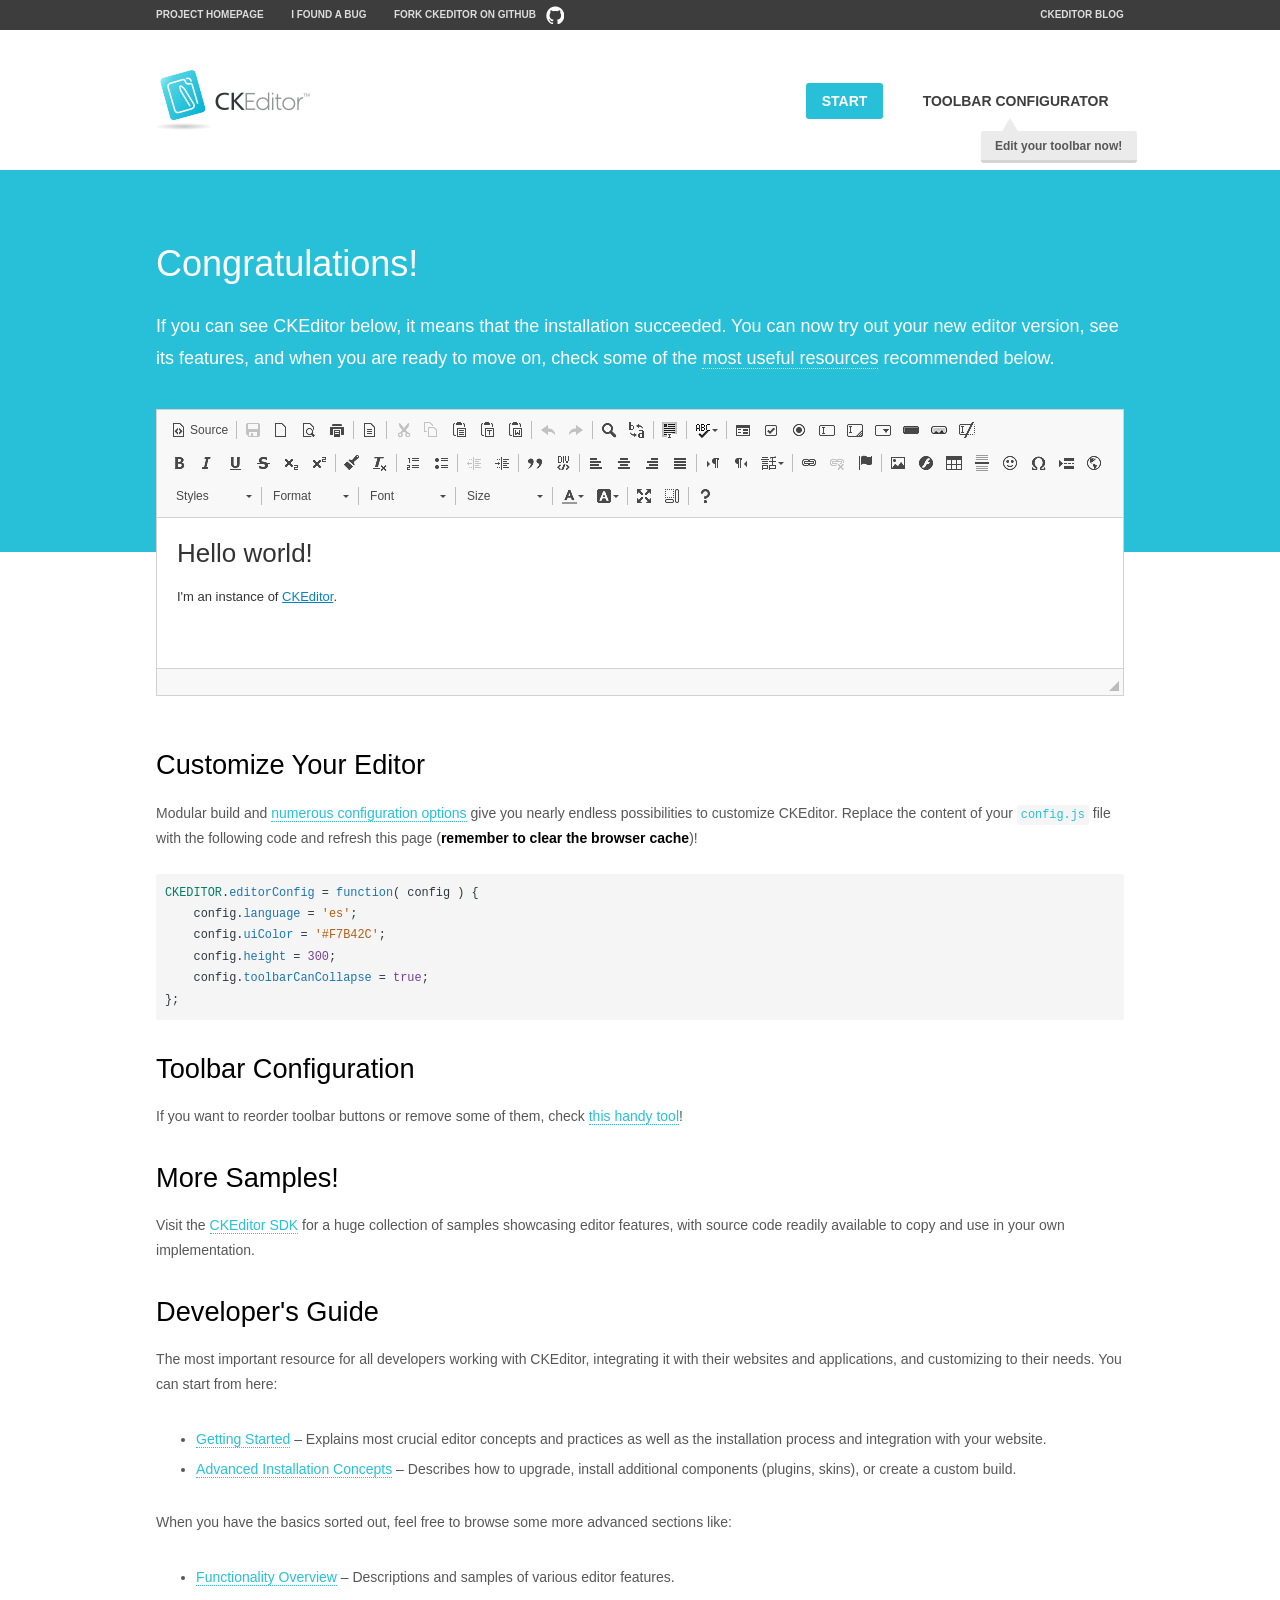
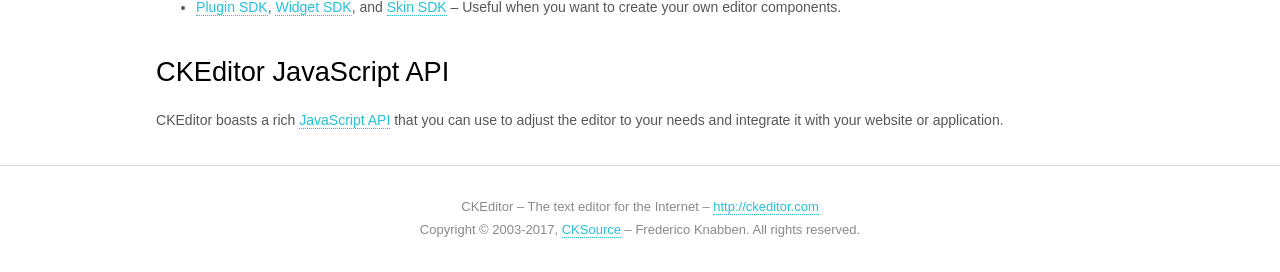
<file: assets/ckeditor/samples/index.html>
<!DOCTYPE html>
<!--
Copyright (c) 2003-2017, CKSource - Frederico Knabben. All rights reserved.
For licensing, see LICENSE.md or http://ckeditor.com/license
-->
<html>
<head>
	<meta charset="utf-8">
	<title>CKEditor Sample</title>
	<script src="../ckeditor.js"></script>
	<script src="js/sample.js"></script>
	<link rel="stylesheet" href="css/samples.css">
	<link rel="stylesheet" href="toolbarconfigurator/lib/codemirror/neo.css">
</head>
<body id="main">

<nav class="navigation-a">
	<div class="grid-container">
		<ul class="navigation-a-left grid-width-70">
			<li><a href="http://ckeditor.com">Project Homepage</a></li>
			<li><a href="http://dev.ckeditor.com/">I found a bug</a></li>
			<li><a href="http://github.com/ckeditor/ckeditor-dev" class="icon-pos-right icon-navigation-a-github">Fork CKEditor on GitHub</a></li>
		</ul>
		<ul class="navigation-a-right grid-width-30">
			<li><a href="http://ckeditor.com/blog-list">CKEditor Blog</a></li>
		</ul>
	</div>
</nav>

<header class="header-a">
	<div class="grid-container">
		<h1 class="header-a-logo grid-width-30">
			<a href="index.html"><img src="img/logo.png" alt="CKEditor Sample"></a>
		</h1>

		<nav class="navigation-b grid-width-70">
			<ul>
				<li><a href="index.html" class="button-a button-a-background">Start</a></li>
				<li><a href="toolbarconfigurator/index.html" class="button-a">Toolbar configurator <span class="balloon-a balloon-a-nw">Edit your toolbar now!</span></a></li>
			</ul>
		</nav>
	</div>
</header>

<main>
	<div class="adjoined-top">
		<div class="grid-container">
			<div class="content grid-width-100">
				<h1>Congratulations!</h1>
				<p>
					If you can see CKEditor below, it means that the installation succeeded.
					You can now try out your new editor version, see its features, and when you are ready to move on, check some of the <a href="#sample-customize">most useful resources</a> recommended below.
				</p>
			</div>
		</div>
	</div>
	<div class="adjoined-bottom">
		<div class="grid-container">
			<div class="grid-width-100">
				<div id="editor">
					<h1>Hello world!</h1>
					<p>I'm an instance of <a href="http://ckeditor.com">CKEditor</a>.</p>
				</div>
			</div>
		</div>
	</div>

	<div class="grid-container">
		<div class="content grid-width-100">
			<section id="sample-customize">
				<h2>Customize Your Editor</h2>
				<p>Modular build and <a href="http://docs.ckeditor.com/#!/guide/dev_configuration">numerous configuration options</a> give you nearly endless possibilities to customize CKEditor. Replace the content of your <code><a href="../config.js">config.js</a></code> file with the following code and refresh this page (<strong>remember to clear the browser cache</strong>)!</p>
		<pre class="cm-s-neo CodeMirror"><code><span style="padding-right: 0.1px;"><span class="cm-variable">CKEDITOR</span>.<span class="cm-property">editorConfig</span> <span class="cm-operator">=</span> <span class="cm-keyword">function</span>( <span class="cm-def">config</span> ) {</span>
<span style="padding-right: 0.1px;"><span class="cm-tab">	</span><span class="cm-variable-2">config</span>.<span class="cm-property">language</span> <span class="cm-operator">=</span> <span class="cm-string">'es'</span>;</span>
<span style="padding-right: 0.1px;"><span class="cm-tab">	</span><span class="cm-variable-2">config</span>.<span class="cm-property">uiColor</span> <span class="cm-operator">=</span> <span class="cm-string">'#F7B42C'</span>;</span>
<span style="padding-right: 0.1px;"><span class="cm-tab">	</span><span class="cm-variable-2">config</span>.<span class="cm-property">height</span> <span class="cm-operator">=</span> <span class="cm-number">300</span>;</span>
<span style="padding-right: 0.1px;"><span class="cm-tab">	</span><span class="cm-variable-2">config</span>.<span class="cm-property">toolbarCanCollapse</span> <span class="cm-operator">=</span> <span class="cm-atom">true</span>;</span>
<span style="padding-right: 0.1px;">};</span></code></pre>
			</section>

			<section>
				<h2>Toolbar Configuration</h2>
				<p>If you want to reorder toolbar buttons or remove some of them, check <a href="toolbarconfigurator/index.html">this handy tool</a>!</p>
			</section>

			<section>
				<h2>More Samples!</h2>
				<p>Visit the <a href="http://sdk.ckeditor.com">CKEditor SDK</a> for a huge collection of samples showcasing editor features, with source code readily available to copy and use in your own implementation.</p>
			</section>

			<section>
				<h2>Developer's Guide</h2>
				<p>The most important resource for all developers working with CKEditor, integrating it with their websites and applications, and customizing to their needs. You can start from here:</p>
				<ul>
					<li><a href="http://docs.ckeditor.com/#!/guide/dev_installation">Getting Started</a> &ndash; Explains most crucial editor concepts and practices as well as the installation process and integration with your website.</li>
					<li><a href="http://docs.ckeditor.com/#!/guide/dev_advanced_installation">Advanced Installation Concepts</a> &ndash; Describes how to upgrade, install additional components (plugins, skins), or create a custom build.</li>
				</ul>
					<p>When you have the basics sorted out, feel free to browse some more advanced sections like:</p>
				<ul>
					<li><a href="http://docs.ckeditor.com/#!/guide/dev_features">Functionality Overview</a> &ndash; Descriptions and samples of various editor features.</li>
					<li><a href="http://docs.ckeditor.com/#!/guide/plugin_sdk_intro">Plugin SDK</a>, <a href="http://docs.ckeditor.com/#!/guide/widget_sdk_intro">Widget SDK</a>, and <a href="http://docs.ckeditor.com/#!/guide/skin_sdk_intro">Skin SDK</a> &ndash; Useful when you want to create your own editor components.</li>
				</ul>
			</section>

			<section>
				<h2>CKEditor JavaScript API</h2>
				<p>CKEditor boasts a rich <a href="http://docs.ckeditor.com/#!/api">JavaScript API</a> that you can use to adjust the editor to your needs and integrate it with your website or application.</p>
			</section>
		</div>
	</div>
</main>

<footer class="footer-a grid-container">
	<div class="grid-container">
		<p class="grid-width-100">
			CKEditor &ndash; The text editor for the Internet &ndash; <a class="samples" href="http://ckeditor.com/">http://ckeditor.com</a>
		</p>
		<p class="grid-width-100" id="copy">
			Copyright &copy; 2003-2017, <a class="samples" href="http://cksource.com/">CKSource</a> &ndash; Frederico Knabben. All rights reserved.
		</p>
	</div>
</footer>
<script>
	initSample();
</script>

</body>
</html>
</file>
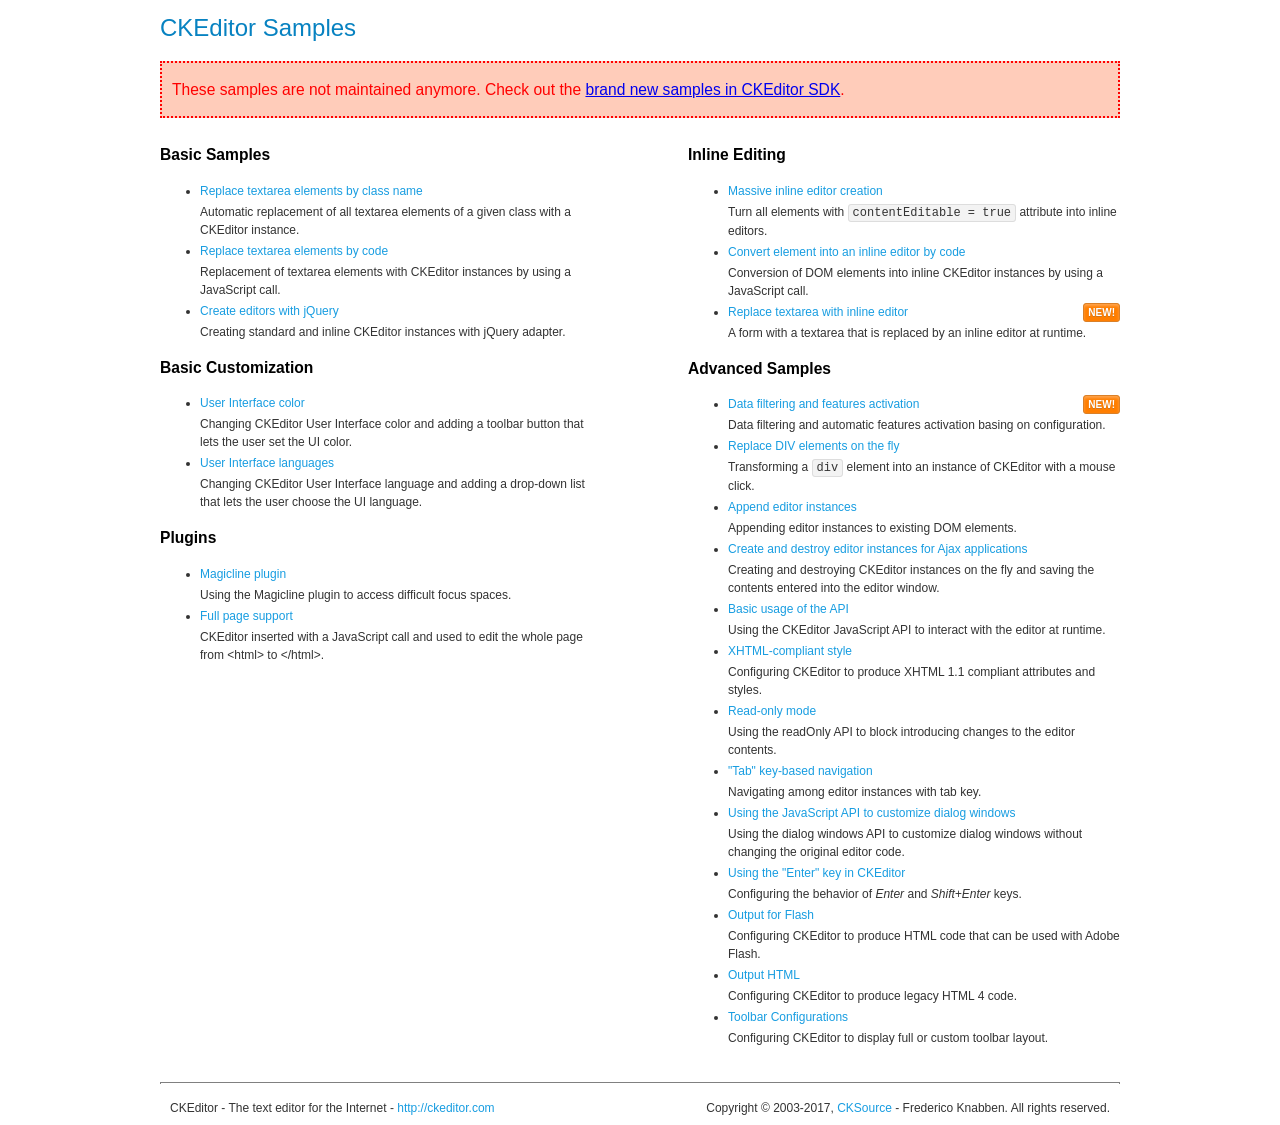
<file: assets/ckeditor/samples/old/index.html>
<!DOCTYPE html>
<!--
Copyright (c) 2003-2017, CKSource - Frederico Knabben. All rights reserved.
For licensing, see LICENSE.md or http://ckeditor.com/license
-->
<html>
<head>
	<meta charset="utf-8">
	<title>CKEditor Samples</title>
	<link rel="stylesheet" href="sample.css">
</head>
<body>
	<h1 class="samples">
		CKEditor Samples
	</h1>
	<div class="warning deprecated">
		These samples are not maintained anymore. Check out the <a href="http://sdk.ckeditor.com/">brand new samples in CKEditor SDK</a>.
	</div>
	<div class="twoColumns">
		<div class="twoColumnsLeft">
			<h2 class="samples">
				Basic Samples
			</h2>
			<dl class="samples">
				<dt><a class="samples" href="replacebyclass.html">Replace textarea elements by class name</a></dt>
				<dd>Automatic replacement of all textarea elements of a given class with a CKEditor instance.</dd>

				<dt><a class="samples" href="replacebycode.html">Replace textarea elements by code</a></dt>
				<dd>Replacement of textarea elements with CKEditor instances by using a JavaScript call.</dd>

				<dt><a class="samples" href="jquery.html">Create editors with jQuery</a></dt>
				<dd>Creating standard and inline CKEditor instances with jQuery adapter.</dd>
			</dl>

			<h2 class="samples">
				Basic Customization
			</h2>
			<dl class="samples">
				<dt><a class="samples" href="uicolor.html">User Interface color</a></dt>
				<dd>Changing CKEditor User Interface color and adding a toolbar button that lets the user set the UI color.</dd>

				<dt><a class="samples" href="uilanguages.html">User Interface languages</a></dt>
				<dd>Changing CKEditor User Interface language and adding a drop-down list that lets the user choose the UI language.</dd>
			</dl>


			<h2 class="samples">Plugins</h2>
<dl class="samples">
<dt><a class="samples" href="magicline/magicline.html">Magicline plugin</a></dt>
<dd>Using the Magicline plugin to access difficult focus spaces.</dd>

<dt><a class="samples" href="wysiwygarea/fullpage.html">Full page support</a></dt>
<dd>CKEditor inserted with a JavaScript call and used to edit the whole page from &lt;html&gt; to &lt;/html&gt;.</dd>
</dl>
		</div>
		<div class="twoColumnsRight">
			<h2 class="samples">
				Inline Editing
			</h2>
			<dl class="samples">
				<dt><a class="samples" href="inlineall.html">Massive inline editor creation</a></dt>
				<dd>Turn all elements with <code>contentEditable = true</code> attribute into inline editors.</dd>

				<dt><a class="samples" href="inlinebycode.html">Convert element into an inline editor by code</a></dt>
				<dd>Conversion of DOM elements into inline CKEditor instances by using a JavaScript call.</dd>

				<dt><a class="samples" href="inlinetextarea.html">Replace textarea with inline editor</a> <span class="new">New!</span></dt>
				<dd>A form with a textarea that is replaced by an inline editor at runtime.</dd>

				
			</dl>

			<h2 class="samples">
				Advanced Samples
			</h2>
			<dl class="samples">
				<dt><a class="samples" href="datafiltering.html">Data filtering and features activation</a> <span class="new">New!</span></dt>
				<dd>Data filtering and automatic features activation basing on configuration.</dd>

				<dt><a class="samples" href="divreplace.html">Replace DIV elements on the fly</a></dt>
				<dd>Transforming a <code>div</code> element into an instance of CKEditor with a mouse click.</dd>

				<dt><a class="samples" href="appendto.html">Append editor instances</a></dt>
				<dd>Appending editor instances to existing DOM elements.</dd>

				<dt><a class="samples" href="ajax.html">Create and destroy editor instances for Ajax applications</a></dt>
				<dd>Creating and destroying CKEditor instances on the fly and saving the contents entered into the editor window.</dd>

				<dt><a class="samples" href="api.html">Basic usage of the API</a></dt>
				<dd>Using the CKEditor JavaScript API to interact with the editor at runtime.</dd>

				<dt><a class="samples" href="xhtmlstyle.html">XHTML-compliant style</a></dt>
				<dd>Configuring CKEditor to produce XHTML 1.1 compliant attributes and styles.</dd>

				<dt><a class="samples" href="readonly.html">Read-only mode</a></dt>
				<dd>Using the readOnly API to block introducing changes to the editor contents.</dd>

				<dt><a class="samples" href="tabindex.html">"Tab" key-based navigation</a></dt>
				<dd>Navigating among editor instances with tab key.</dd>


				
<dt><a class="samples" href="dialog/dialog.html">Using the JavaScript API to customize dialog windows</a></dt>
<dd>Using the dialog windows API to customize dialog windows without changing the original editor code.</dd>

<dt><a class="samples" href="enterkey/enterkey.html">Using the &quot;Enter&quot; key in CKEditor</a></dt>
<dd>Configuring the behavior of <em>Enter</em> and <em>Shift+Enter</em> keys.</dd>

<dt><a class="samples" href="htmlwriter/outputforflash.html">Output for Flash</a></dt>
<dd>Configuring CKEditor to produce HTML code that can be used with Adobe Flash.</dd>

<dt><a class="samples" href="htmlwriter/outputhtml.html">Output HTML</a></dt>
<dd>Configuring CKEditor to produce legacy HTML 4 code.</dd>

<dt><a class="samples" href="toolbar/toolbar.html">Toolbar Configurations</a></dt>
<dd>Configuring CKEditor to display full or custom toolbar layout.</dd>

			</dl>
		</div>
	</div>
	<div id="footer">
		<hr>
		<p>
			CKEditor - The text editor for the Internet - <a class="samples" href="http://ckeditor.com/">http://ckeditor.com</a>
		</p>
		<p id="copy">
			Copyright &copy; 2003-2017, <a class="samples" href="http://cksource.com/">CKSource</a> - Frederico Knabben. All rights reserved.
		</p>
	</div>
</body>
</html>
</file>
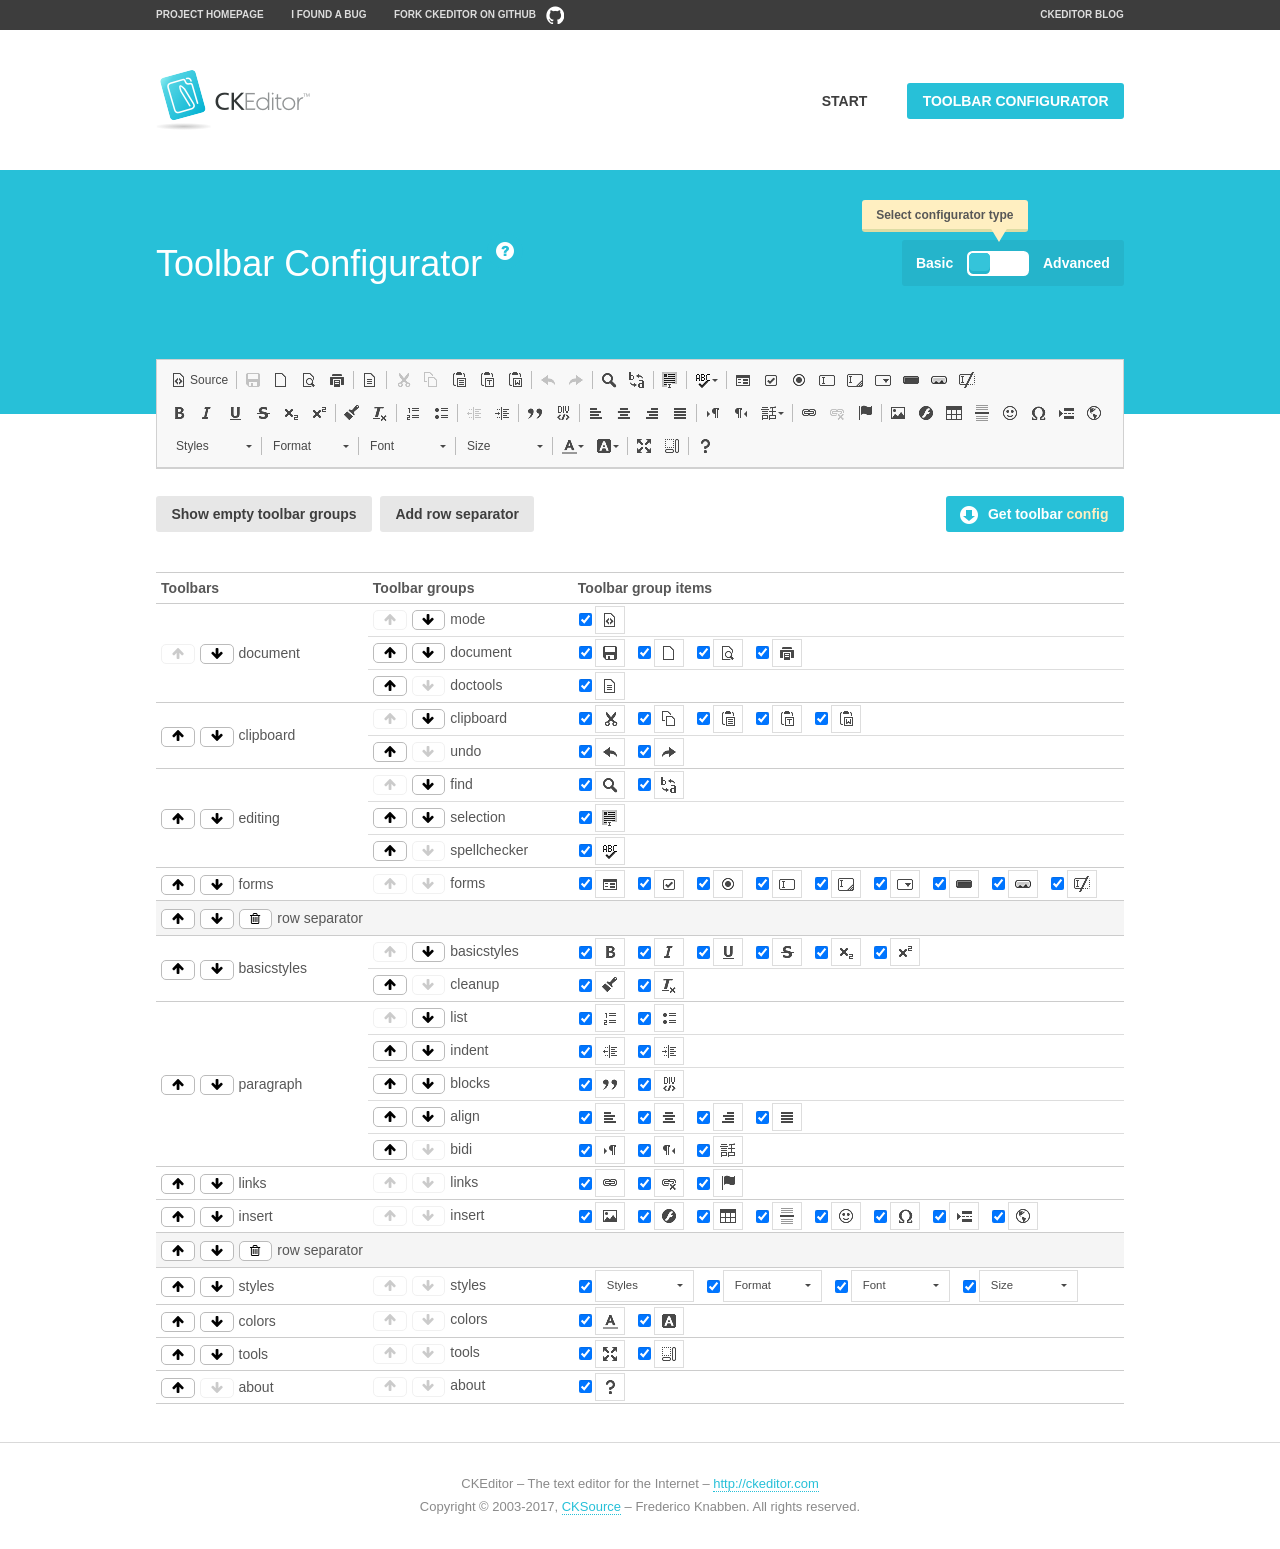
<file: assets/ckeditor/samples/toolbarconfigurator/index.html>
<!DOCTYPE html>
<!--
Copyright (c) 2003-2017, CKSource - Frederico Knabben. All rights reserved.
For licensing, see LICENSE.md or http://ckeditor.com/license
-->
<!--[if IE 8]><html class="ie8"><![endif]-->
<!--[if gt IE 8]><html><![endif]-->
<!--[if !IE]><!--><html><!--<![endif]-->
<head>
	<meta charset="utf-8">
	<title>Toolbar Configurator</title>
	<script src="../../ckeditor.js"></script>
	<script>
		if ( CKEDITOR.env.ie && CKEDITOR.env.version < 9 )
			CKEDITOR.tools.enableHtml5Elements( document );
	</script>
	<link rel="stylesheet" href="lib/codemirror/codemirror.css">
	<link rel="stylesheet" href="lib/codemirror/show-hint.css">
	<link rel="stylesheet" href="lib/codemirror/neo.css">
	<link rel="stylesheet" href="css/fontello.css">
	<link rel="stylesheet" href="../css/samples.css">
</head>
<body id="toolbar">

<nav class="navigation-a">
	<div class="grid-container">
		<ul class="navigation-a-left grid-width-70">
			<li><a href="http://ckeditor.com">Project Homepage</a></li>
			<li><a href="http://dev.ckeditor.com/">I found a bug</a></li>
			<li><a href="http://github.com/ckeditor/ckeditor-dev" class="icon-pos-right icon-navigation-a-github">Fork CKEditor on GitHub</a></li>
		</ul>
		<ul class="navigation-a-right grid-width-30">
			<li><a href="http://ckeditor.com/blog-list">CKEditor Blog</a></li>
		</ul>
	</div>
</nav>

<header class="header-a">
	<div class="grid-container">
		<h1 class="header-a-logo grid-width-30">
			<a href="../index.html"><img src="../img/logo.png" alt="CKEditor Logo"></a>
		</h1>
		<nav class="navigation-b grid-width-70">
			<ul>
				<li><a href="../index.html"  class="button-a">Start</a></li>
				<li><a href="index.html"  class="button-a button-a-background">Toolbar configurator</a></li>
			</ul>
		</nav>
	</div>
</header>

<main>
	<div class="adjoined-top">
		<div class="grid-container">
			<div class="content grid-width-100">
				<div class="grid-container-nested">
					<h1 class="grid-width-60">
						Toolbar Configurator
						<a href="#help-content" type="button" title="Configurator help" id="help" class="button-a button-a-background button-a-no-text icon-pos-left icon-question-mark">Help</a>
					</h1>

					<div class="grid-width-40 grid-switch-magic">
						<div class="switch">
							<span class="balloon-a balloon-a-se">Select configurator type</span>
							<input type="radio" name="radio" data-num="1" id="radio-basic" />
							<input type="radio" name="radio" data-num="2" id="radio-advanced" />
							<label data-for="1" for="radio-basic">Basic</label>
							<span class="switch-inner">
								<span class="handler"></span>
							</span>
							<label data-for="2" for="radio-advanced">Advanced</label>
						</div>
					</div>
				</div>
			</div>
		</div>
	</div>
	<div class="adjoined-bottom">
		<div class="grid-container">
			<div class="grid-width-100">
				<div class="editors-container">
					<div id="editor-basic"></div>
					<div id="editor-advanced"></div>
				</div>
			</div>
		</div>
	</div>

	<div class="grid-container configurator">
		<div class="content grid-width-100">
			<div class="configurator">
				<div>
					<div id="toolbarModifierWrapper"></div>
				</div>
			</div>
		</div>
	</div>

	<div id="help-content">
		<div class="grid-container">
			<div class="grid-width-100">
				<h2>What Am I Doing Here?</h2>

				<div class="grid-container grid-container-nested">
					<div class="basic">
						<div class="grid-width-50">
							<p>Arrange <a href="http://docs.ckeditor.com/#!/api/CKEDITOR.config-cfg-toolbarGroups">toolbar groups</a>, toggle <a href="http://docs.ckeditor.com/#!/api/CKEDITOR.config-cfg-removeButtons">button visibility</a> according to your needs and get your toolbar configuration.</p>
							<p>You can replace the content of the <a href="../../config.js"><code>config.js</code></a> file with the generated configuration. If you already set some configuration options you will need to merge both configurations.</p>
						</div>
						<div class="grid-width-50">
							<p>Read more about different ways of <a href="http://docs.ckeditor.com/#!/guide/dev_configuration">setting configuration</a> and do not forget about <strong>clearing browser cache</strong>.</p>
							<p>Arranging toolbar groups is the recommended way of configuring the toolbar, but if you need more freedom you can use the <a href="#advanced">advanced configurator</a>.</p>
						</div>
					</div>
					<div class="advanced" style="display: none;">
						<div class="grid-width-50">
							<p>With this code editor you can edit your <a href="http://docs.ckeditor.com/#!/api/CKEDITOR.config-cfg-toolbar">toolbar configuration</a> live.</p>
							<p>You can replace the content of the <a href="../../config.js"><code>config.js</code></a> file with the generated configuration. If you already set some configuration options you will need to merge both configurations.</p>
						</div>
						<div class="grid-width-50">
							<p>Read more about different ways of <a href="http://docs.ckeditor.com/#!/guide/dev_configuration">setting configuration</a> and do not forget about <strong>clearing browser cache</strong>.</p>
						</div>
					</div>
				</div>

				<p class="grid-container grid-container-nested">
					<button type="button" class="help-content-close grid-width-100 button-a button-a-background">Got it. Let's play!</button>
				</p>
			</div>
		</div>
	</div>
</main>

<footer class="footer-a grid-container">
	<p class="grid-width-100">
		CKEditor &ndash; The text editor for the Internet &ndash; <a class="samples" href="http://ckeditor.com/">http://ckeditor.com</a>
	</p>
	<p class="grid-width-100" id="copy">
		Copyright &copy; 2003-2017, <a class="samples" href="http://cksource.com/">CKSource</a> &ndash; Frederico Knabben. All rights reserved.
	</p>
</footer>

<script src="lib/codemirror/codemirror.js"></script>
<script src="lib/codemirror/javascript.js"></script>
<script src="lib/codemirror/show-hint.js"></script>

<script src="js/fulltoolbareditor.js"></script>
<script src="js/abstracttoolbarmodifier.js"></script>
<script src="js/toolbarmodifier.js"></script>
<script src="js/toolbartextmodifier.js"></script>
<script src="../js/sf.js"></script>

<script>
	( function() {
		'use strict';

		var mode = ( window.location.hash.substr( 1 ) === 'advanced' ) ? 'advanced' : 'basic',
			configuratorSection = CKEDITOR.document.findOne( 'main > .grid-container.configurator' ),
			basicInstruction = CKEDITOR.document.findOne( '#help-content .basic' ),
			advancedInstruction = CKEDITOR.document.findOne( '#help-content .advanced' ),

			// Configurator mode switcher.
			modeSwitchBasic = CKEDITOR.document.getById( 'radio-basic' ),
			modeSwitchAdvanced = CKEDITOR.document.getById( 'radio-advanced' );

		// Initial setup
		function updateSwitcher() {
			if ( mode === 'advanced' ) {
				modeSwitchAdvanced.$.checked = true;
			} else {
				modeSwitchBasic.$.checked = true;
			}
		}

		updateSwitcher();

		CKEDITOR.document.getWindow().on( 'hashchange', function( e ) {
			var hash = window.location.hash.substr( 1 );
			if ( !( hash === 'advanced' || hash === 'basic' ) ) {
				return;
			}
			mode = hash;
			onToolbarsDone( mode );
		} );

		CKEDITOR.document.getWindow().on( 'resize', function() {
			updateToolbar( ( mode === 'basic' ? toolbarModifier : toolbarTextModifier )[ 'editorInstance' ] );
		} );

		function onRefresh( modifier ) {
			modifier = modifier || this;

			if ( mode === 'basic' && modifier instanceof ToolbarConfigurator.ToolbarTextModifier ) {
				return;
			}

			// CodeMirror container becomes visible, so we need to refresh and to avoid rendering problems.
			if ( mode === 'advanced' && modifier instanceof ToolbarConfigurator.ToolbarTextModifier ) {
				modifier.codeContainer.refresh();
			}

			updateToolbar( modifier.editorInstance );
		}

		function updateToolbar( editor ) {
			var editorContainer = editor.container;

			// Not always editor is loaded.
			if ( !editorContainer ) {
				return;
			}

			var displayStyle = editorContainer.getStyle( 'display' );

			editorContainer.setStyle( 'display', 'block' );

			var newHeight = editorContainer.getSize( 'height' );

			var newMarginTop = parseInt( editorContainer.getComputedStyle( 'margin-top' ), 10 );
			newMarginTop = ( isNaN( newMarginTop ) ? 0 : Number( newMarginTop ) );

			var newMarginBottom = parseInt( editorContainer.getComputedStyle( 'margin-bottom' ), 10 );
			newMarginBottom = ( isNaN( newMarginBottom ) ? 0 : Number( newMarginBottom ) );

			var result = newHeight + newMarginTop + newMarginBottom;

			editorContainer.setStyle( 'display', displayStyle );

			editor.container.getAscendant( 'div' ).setStyle( 'height', result + 'px' );
		}

		var toolbarModifier = new ToolbarConfigurator.ToolbarModifier( 'editor-basic' );

		var done = 0;
		toolbarModifier.init( onToolbarInit );
		toolbarModifier.onRefresh = onRefresh;

		CKEDITOR.document.getById( 'toolbarModifierWrapper' ).append( toolbarModifier.mainContainer );

		var toolbarTextModifier = new ToolbarConfigurator.ToolbarTextModifier( 'editor-advanced' );
		toolbarTextModifier.init( onToolbarInit );
		toolbarTextModifier.onRefresh = onRefresh;

		function onToolbarInit() {
			if ( ++done === 2 ) {
				onToolbarsDone();

				positionSticky.watch( CKEDITOR.document.findOne( '.toolbar' ), function() {
					return mode === 'advanced';
				} );
			}
		}

		function onToolbarsDone() {
			if ( mode === 'basic' ) {
				toggleModeBasic( false );
			} else {
				toggleModeAdvanced( false );
			}

			updateSwitcher();

			setTimeout( function() {
				CKEDITOR.document.findOne( '.editors-container' ).addClass( 'active' );
				CKEDITOR.document.findOne( '#toolbarModifierWrapper' ).addClass( 'active' );
			}, 200 );
		}

		CKEDITOR.document.getById( 'toolbarModifierWrapper' ).append( toolbarTextModifier.mainContainer );

		function toogleModeSwitch( onElement, offElement, onModifier, offModifier ) {
			onElement.addClass( 'fancy-button-active' );
			offElement.removeClass( 'fancy-button-active' );

			onModifier.showUI();
			offModifier.hideUI();
		}

		function toggleModeBasic( callOnRefresh ) {
			callOnRefresh = ( callOnRefresh !== false );
			mode = 'basic';
			window.location.hash = '#basic';
			toogleModeSwitch( modeSwitchBasic, modeSwitchAdvanced, toolbarModifier, toolbarTextModifier );

			configuratorSection.removeClass( 'freed-width' );
			basicInstruction.show();
			advancedInstruction.hide();

			callOnRefresh && onRefresh( toolbarModifier );
		}

		function toggleModeAdvanced( callOnRefresh ) {
			callOnRefresh = ( callOnRefresh !== false );
			mode = 'advanced';
			window.location.hash = '#advanced';
			toogleModeSwitch( modeSwitchAdvanced, modeSwitchBasic, toolbarTextModifier, toolbarModifier );

			configuratorSection.addClass( 'freed-width' );
			advancedInstruction.show();
			basicInstruction.hide();

			callOnRefresh && onRefresh( toolbarTextModifier );
		}

		modeSwitchBasic.on( 'click', toggleModeBasic );
		modeSwitchAdvanced.on( 'click', toggleModeAdvanced );

		//
		// Position:sticky for the toolbar.
		//

		// Will make elements behave like they were styled with position:sticky.
		var positionSticky = {
			// Store object: {
			// 		element: CKEDITOR.dom.element, // Element which will float.
			// 		placeholder: CKEDITOR.dom.element, // Placeholder which is place to prevent page bounce.
			// 		isFixed: boolean // Whether element float now.
			// }
			watched: [],

			active: [],

			staticContainer: null,

			init: function() {
				var element = CKEDITOR.dom.element.createFromHtml(
					'<div class="staticContainer">' +
						'<div class="grid-container" >' +
							'<div class="grid-width-100">' +
								'<div class="inner"></div>' +
							'</div>' +
						'</div>' +
					'</div>' );

				this.staticContainer = element.findOne( '.inner' );

				CKEDITOR.document.getBody().append( element );
			},

			watch: function( element, preventFunc ) {
				this.watched.push( {
					element: element,
					placeholder: new CKEDITOR.dom.element( 'div' ),
					isFixed: false,
					preventFunc: preventFunc
				} );
			},

			checkAll: function() {
				for ( var i = 0; i < this.watched.length; i++ ) {
					this.check( this.watched[ i ] );
				}
			},

			check: function( element ) {
				var isFixed = element.isFixed;
				var shouldBeFixed = this.shouldBeFixed( element );

				// Nothing to be done.
				if ( isFixed === shouldBeFixed ) {
					return;
				}

				var placeholder = element.placeholder;

				if ( isFixed ) {
					// Unfixing.

					element.element.insertBefore( placeholder );
					placeholder.remove();

					element.element.removeStyle( 'margin' );

					this.active.splice( CKEDITOR.tools.indexOf( this.active, element ), 1 );

				} else {
					// Fixing.
					placeholder.setStyle( 'width', element.element.getSize( 'width' ) + 'px' );
					placeholder.setStyle( 'height', element.element.getSize( 'height' ) + 'px' );
					placeholder.setStyle( 'margin-bottom', element.element.getComputedStyle( 'margin-bottom' ) );
					placeholder.setStyle( 'display', element.element.getComputedStyle( 'display' ) );
					placeholder.insertAfter( element.element );

					this.staticContainer.append( element.element );

					this.active.push( element );
				}

				element.isFixed = !element.isFixed;
			},

			shouldBeFixed: function( element ) {
				if ( element.preventFunc && element.preventFunc() ) {
					return false;
				}

				// If element is already fixed we are checking it's placeholder.
				var related = ( element.isFixed ? element.placeholder : element.element ),
					clientRect = related.$.getBoundingClientRect(),
					staticHeight = this.staticContainer.getSize('height' ),
					elemHeight = element.element.getSize( 'height' );

				if ( element.isFixed ) {
					return ( clientRect.top + elemHeight < staticHeight );
				} else {
					return ( clientRect.top < staticHeight );
				}
			}
		};

		positionSticky.init();

		CKEDITOR.document.getWindow().on( 'scroll',
			new CKEDITOR.tools.eventsBuffer( 100, positionSticky.checkAll, positionSticky ).input
		);

		// Make the toolbar sticky.
		positionSticky.watch( CKEDITOR.document.findOne( '.editors-container' ) );

		// Help button and help-content.
		( function() {
			var helpButton = CKEDITOR.document.getById( 'help' ),
				helpContent = CKEDITOR.document.getById( 'help-content' );

			// Don't show help button on IE8 because it's unsupported by Pico Modal.
			if ( CKEDITOR.env.ie && CKEDITOR.env.version == 8 ) {
				helpButton.hide();
			} else {
				// Display help modal when the button is clicked.
				helpButton.on( 'click', function( evt ) {
					SF.modal( {
						// Clone modal content from DOM.
						content: helpContent.getHtml(),

						afterCreate: function( modal ) {
							// Enable modal content button to close the modal.
							new CKEDITOR.dom.element( modal.modalElem() ).findOne( '.help-content-close' ).once( 'click', modal.close );
						}
					} ).show();
				} );
			}
		} )();
	} )();
</script>
</body>
</html>
</file>
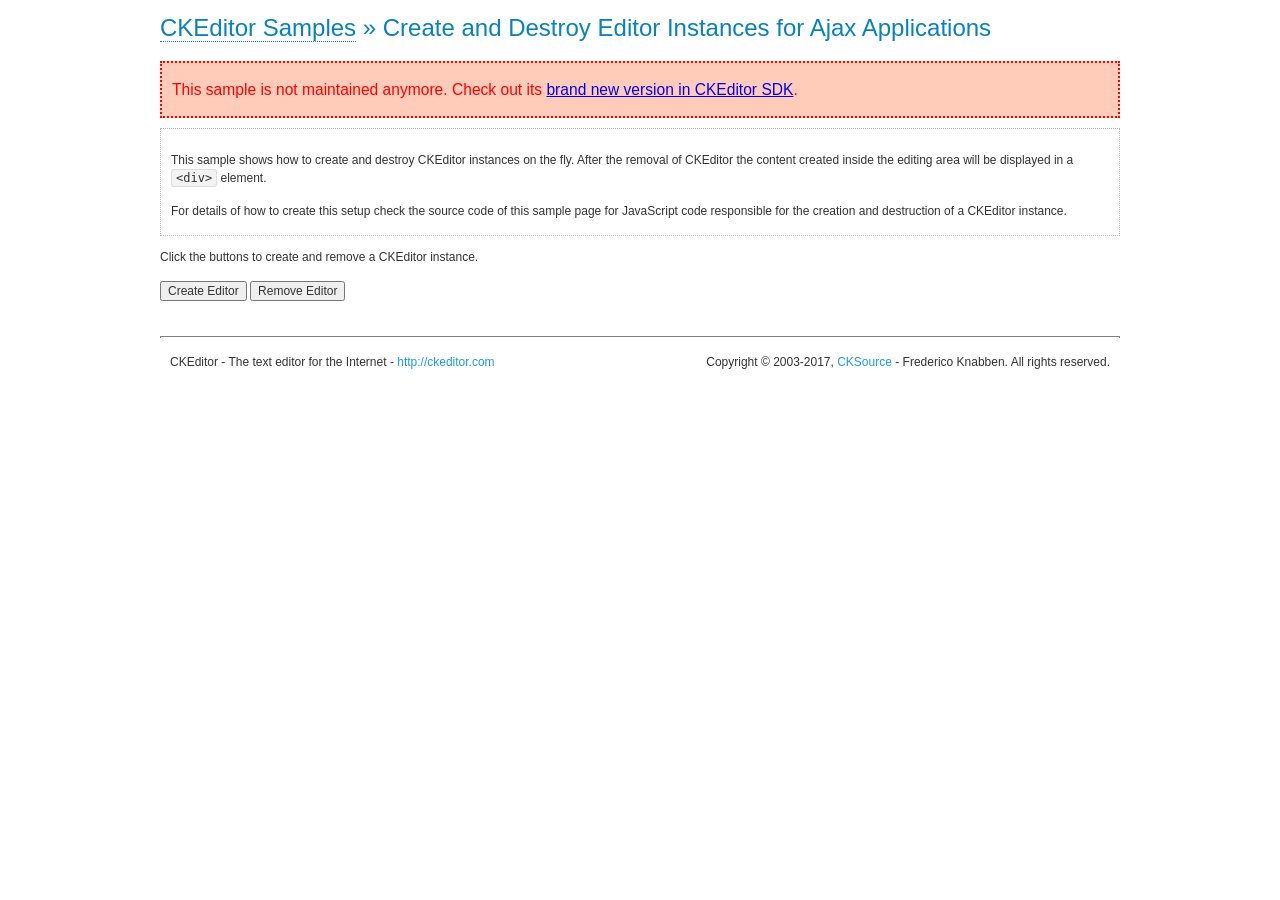
<file: assets/ckeditor/samples/old/ajax.html>
<!DOCTYPE html>
<!--
Copyright (c) 2003-2017, CKSource - Frederico Knabben. All rights reserved.
For licensing, see LICENSE.md or http://ckeditor.com/license
-->
<html>
<head>
	<meta charset="utf-8">
	<title>Ajax &mdash; CKEditor Sample</title>
	<script src="../../ckeditor.js"></script>
	<link rel="stylesheet" href="sample.css">
	<script>

		var editor, html = '';

		function createEditor() {
			if ( editor )
				return;

			// Create a new editor inside the <div id="editor">, setting its value to html
			var config = {};
			editor = CKEDITOR.appendTo( 'editor', config, html );
		}

		function removeEditor() {
			if ( !editor )
				return;

			// Retrieve the editor contents. In an Ajax application, this data would be
			// sent to the server or used in any other way.
			document.getElementById( 'editorcontents' ).innerHTML = html = editor.getData();
			document.getElementById( 'contents' ).style.display = '';

			// Destroy the editor.
			editor.destroy();
			editor = null;
		}

	</script>
</head>
<body>
	<h1 class="samples">
		<a href="index.html">CKEditor Samples</a> &raquo; Create and Destroy Editor Instances for Ajax Applications
	</h1>
	<div class="warning deprecated">
		This sample is not maintained anymore. Check out its <a href="http://sdk.ckeditor.com/samples/saveajax.html">brand new version in CKEditor SDK</a>.
	</div>
	<div class="description">
		<p>
			This sample shows how to create and destroy CKEditor instances on the fly. After the removal of CKEditor the content created inside the editing
			area will be displayed in a <code>&lt;div&gt;</code> element.
		</p>
		<p>
			For details of how to create this setup check the source code of this sample page
			for JavaScript code responsible for the creation and destruction of a CKEditor instance.
		</p>
	</div>
	<p>Click the buttons to create and remove a CKEditor instance.</p>
	<p>
		<input onclick="createEditor();" type="button" value="Create Editor">
		<input onclick="removeEditor();" type="button" value="Remove Editor">
	</p>
	<!-- This div will hold the editor. -->
	<div id="editor">
	</div>
	<div id="contents" style="display: none">
		<p>
			Edited Contents:
		</p>
		<!-- This div will be used to display the editor contents. -->
		<div id="editorcontents">
		</div>
	</div>
	<div id="footer">
		<hr>
		<p>
			CKEditor - The text editor for the Internet - <a class="samples" href="http://ckeditor.com/">http://ckeditor.com</a>
		</p>
		<p id="copy">
			Copyright &copy; 2003-2017, <a class="samples" href="http://cksource.com/">CKSource</a> - Frederico
			Knabben. All rights reserved.
		</p>
	</div>
</body>
</html>
</file>
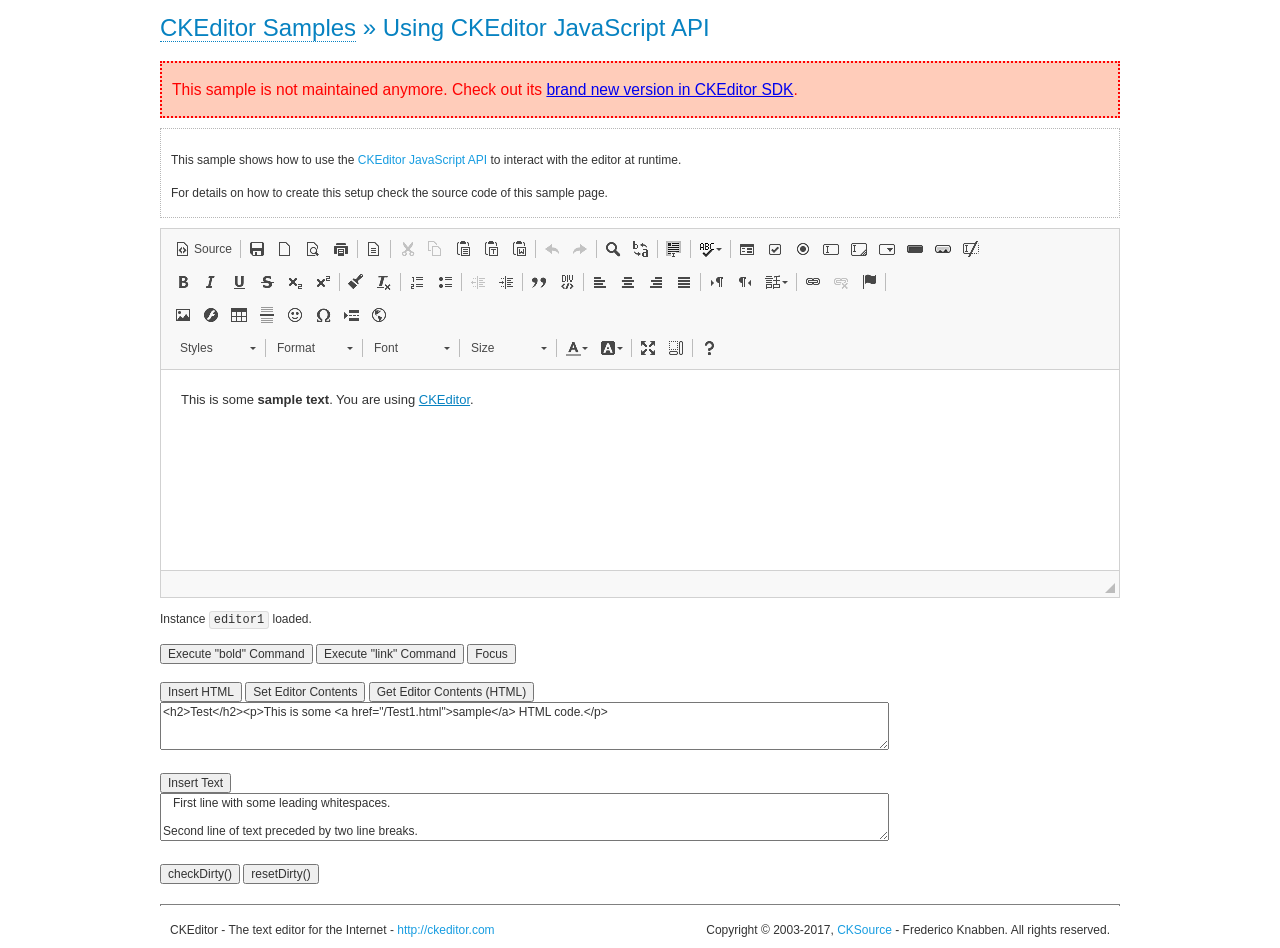
<file: assets/ckeditor/samples/old/api.html>
<!DOCTYPE html>
<!--
Copyright (c) 2003-2017, CKSource - Frederico Knabben. All rights reserved.
For licensing, see LICENSE.md or http://ckeditor.com/license
-->
<html>
<head>
	<meta charset="utf-8">
	<title>API Usage &mdash; CKEditor Sample</title>
	<script src="../../ckeditor.js"></script>
	<link href="sample.css" rel="stylesheet">
	<script>

// The instanceReady event is fired, when an instance of CKEditor has finished
// its initialization.
CKEDITOR.on( 'instanceReady', function( ev ) {
	// Show the editor name and description in the browser status bar.
	document.getElementById( 'eMessage' ).innerHTML = 'Instance <code>' + ev.editor.name + '<\/code> loaded.';

	// Show this sample buttons.
	document.getElementById( 'eButtons' ).style.display = 'block';
});

function InsertHTML() {
	// Get the editor instance that we want to interact with.
	var editor = CKEDITOR.instances.editor1;
	var value = document.getElementById( 'htmlArea' ).value;

	// Check the active editing mode.
	if ( editor.mode == 'wysiwyg' )
	{
		// Insert HTML code.
		// http://docs.ckeditor.com/#!/api/CKEDITOR.editor-method-insertHtml
		editor.insertHtml( value );
	}
	else
		alert( 'You must be in WYSIWYG mode!' );
}

function InsertText() {
	// Get the editor instance that we want to interact with.
	var editor = CKEDITOR.instances.editor1;
	var value = document.getElementById( 'txtArea' ).value;

	// Check the active editing mode.
	if ( editor.mode == 'wysiwyg' )
	{
		// Insert as plain text.
		// http://docs.ckeditor.com/#!/api/CKEDITOR.editor-method-insertText
		editor.insertText( value );
	}
	else
		alert( 'You must be in WYSIWYG mode!' );
}

function SetContents() {
	// Get the editor instance that we want to interact with.
	var editor = CKEDITOR.instances.editor1;
	var value = document.getElementById( 'htmlArea' ).value;

	// Set editor contents (replace current contents).
	// http://docs.ckeditor.com/#!/api/CKEDITOR.editor-method-setData
	editor.setData( value );
}

function GetContents() {
	// Get the editor instance that you want to interact with.
	var editor = CKEDITOR.instances.editor1;

	// Get editor contents
	// http://docs.ckeditor.com/#!/api/CKEDITOR.editor-method-getData
	alert( editor.getData() );
}

function ExecuteCommand( commandName ) {
	// Get the editor instance that we want to interact with.
	var editor = CKEDITOR.instances.editor1;

	// Check the active editing mode.
	if ( editor.mode == 'wysiwyg' )
	{
		// Execute the command.
		// http://docs.ckeditor.com/#!/api/CKEDITOR.editor-method-execCommand
		editor.execCommand( commandName );
	}
	else
		alert( 'You must be in WYSIWYG mode!' );
}

function CheckDirty() {
	// Get the editor instance that we want to interact with.
	var editor = CKEDITOR.instances.editor1;
	// Checks whether the current editor contents present changes when compared
	// to the contents loaded into the editor at startup
	// http://docs.ckeditor.com/#!/api/CKEDITOR.editor-method-checkDirty
	alert( editor.checkDirty() );
}

function ResetDirty() {
	// Get the editor instance that we want to interact with.
	var editor = CKEDITOR.instances.editor1;
	// Resets the "dirty state" of the editor (see CheckDirty())
	// http://docs.ckeditor.com/#!/api/CKEDITOR.editor-method-resetDirty
	editor.resetDirty();
	alert( 'The "IsDirty" status has been reset' );
}

function Focus() {
	CKEDITOR.instances.editor1.focus();
}

function onFocus() {
	document.getElementById( 'eMessage' ).innerHTML = '<b>' + this.name + ' is focused </b>';
}

function onBlur() {
	document.getElementById( 'eMessage' ).innerHTML = this.name + ' lost focus';
}

	</script>

</head>
<body>
	<h1 class="samples">
		<a href="index.html">CKEditor Samples</a> &raquo; Using CKEditor JavaScript API
	</h1>
	<div class="warning deprecated">
		This sample is not maintained anymore. Check out its <a href="http://sdk.ckeditor.com/samples/api.html">brand new version in CKEditor SDK</a>.
	</div>
	<div class="description">
	<p>
		This sample shows how to use the
		<a class="samples" href="http://docs.ckeditor.com/#!/api/CKEDITOR.editor">CKEditor JavaScript API</a>
		to interact with the editor at runtime.
	</p>
	<p>
		For details on how to create this setup check the source code of this sample page.
	</p>
	</div>

	<!-- This <div> holds alert messages to be display in the sample page. -->
	<div id="alerts">
		<noscript>
			<p>
				<strong>CKEditor requires JavaScript to run</strong>. In a browser with no JavaScript
				support, like yours, you should still see the contents (HTML data) and you should
				be able to edit it normally, without a rich editor interface.
			</p>
		</noscript>
	</div>
	<form action="../../../samples/sample_posteddata.php" method="post">
		<textarea cols="100" id="editor1" name="editor1" rows="10">&lt;p&gt;This is some &lt;strong&gt;sample text&lt;/strong&gt;. You are using &lt;a href="http://ckeditor.com/"&gt;CKEditor&lt;/a&gt;.&lt;/p&gt;</textarea>

		<script>
			// Replace the <textarea id="editor1"> with an CKEditor instance.
			CKEDITOR.replace( 'editor1', {
				on: {
					focus: onFocus,
					blur: onBlur,

					// Check for availability of corresponding plugins.
					pluginsLoaded: function( evt ) {
						var doc = CKEDITOR.document, ed = evt.editor;
						if ( !ed.getCommand( 'bold' ) )
							doc.getById( 'exec-bold' ).hide();
						if ( !ed.getCommand( 'link' ) )
							doc.getById( 'exec-link' ).hide();
					}
				}
			});
		</script>

		<p id="eMessage">
		</p>

		<div id="eButtons" style="display: none">
			<input id="exec-bold" onclick="ExecuteCommand('bold');" type="button" value="Execute &quot;bold&quot; Command">
			<input id="exec-link" onclick="ExecuteCommand('link');" type="button" value="Execute &quot;link&quot; Command">
			<input onclick="Focus();" type="button" value="Focus">
			<br><br>
			<input onclick="InsertHTML();" type="button" value="Insert HTML">
			<input onclick="SetContents();" type="button" value="Set Editor Contents">
			<input onclick="GetContents();" type="button" value="Get Editor Contents (HTML)">
			<br>
			<textarea cols="100" id="htmlArea" rows="3">&lt;h2&gt;Test&lt;/h2&gt;&lt;p&gt;This is some &lt;a href="/Test1.html"&gt;sample&lt;/a&gt; HTML code.&lt;/p&gt;</textarea>
			<br>
			<br>
			<input onclick="InsertText();" type="button" value="Insert Text">
			<br>
			<textarea cols="100" id="txtArea" rows="3">   First line with some leading whitespaces.

Second line of text preceded by two line breaks.</textarea>
			<br>
			<br>
			<input onclick="CheckDirty();" type="button" value="checkDirty()">
			<input onclick="ResetDirty();" type="button" value="resetDirty()">
		</div>
	</form>
	<div id="footer">
		<hr>
		<p>
			CKEditor - The text editor for the Internet - <a class="samples" href="http://ckeditor.com/">http://ckeditor.com</a>
		</p>
		<p id="copy">
			Copyright &copy; 2003-2017, <a class="samples" href="http://cksource.com/">CKSource</a> - Frederico
			Knabben. All rights reserved.
		</p>
	</div>
</body>
</html>
</file>
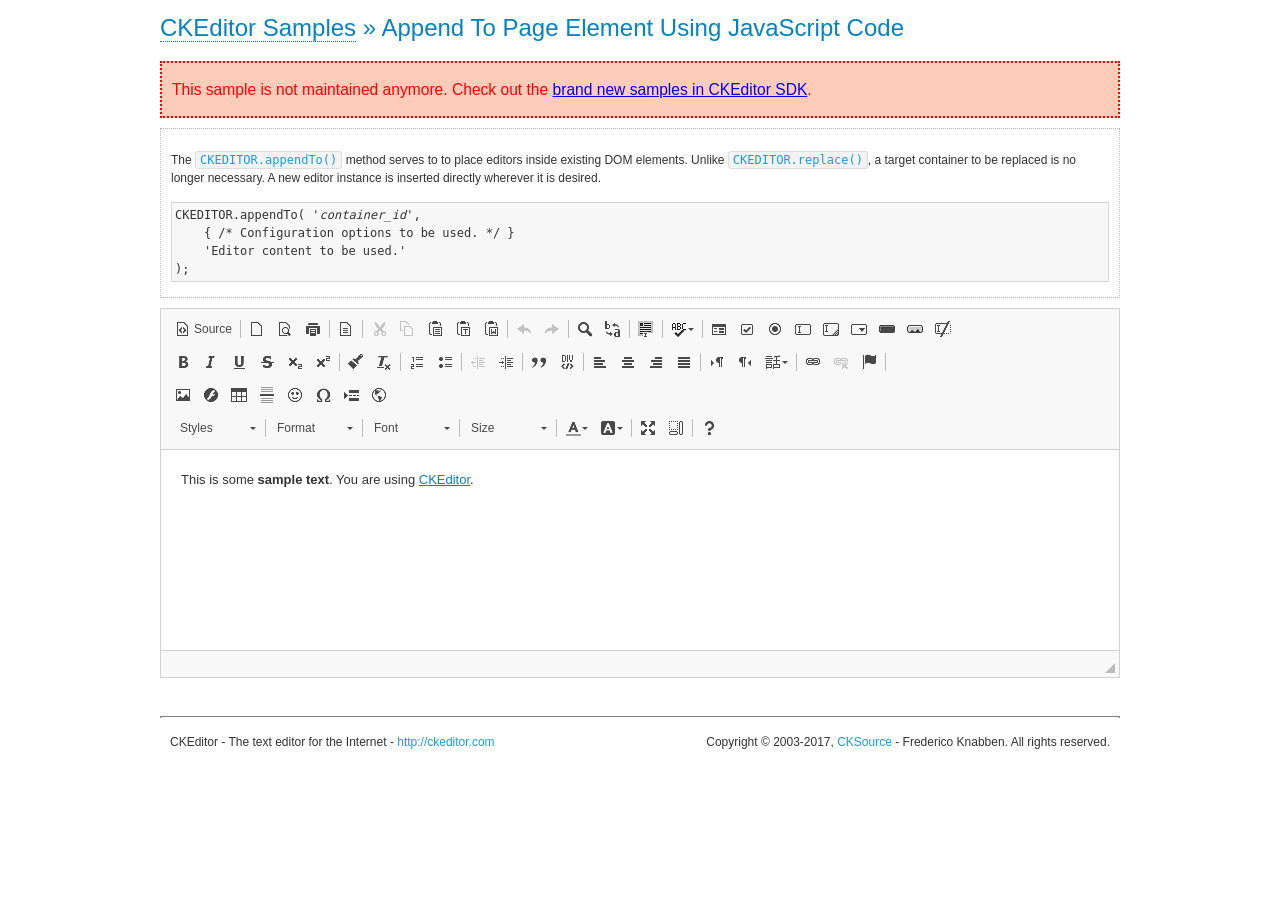
<file: assets/ckeditor/samples/old/appendto.html>
<!DOCTYPE html>
<!--
Copyright (c) 2003-2017, CKSource - Frederico Knabben. All rights reserved.
For licensing, see LICENSE.md or http://ckeditor.com/license
-->
<html>
<head>
	<meta charset="utf-8">
	<title>Append To Page Element Using JavaScript Code &mdash; CKEditor Sample</title>
	<script src="../../ckeditor.js"></script>
	<link rel="stylesheet" href="sample.css">
</head>
<body>
	<h1 class="samples">
		<a href="index.html">CKEditor Samples</a> &raquo; Append To Page Element Using JavaScript Code
	</h1>
	<div class="warning deprecated">
		This sample is not maintained anymore. Check out the <a href="http://sdk.ckeditor.com/">brand new samples in CKEditor SDK</a>.
	</div>
	<div id="section1">
		<div class="description">
			<p>
				The <code><a class="samples" href="http://docs.ckeditor.com/#!/api/CKEDITOR-method-appendTo">CKEDITOR.appendTo()</a></code> method serves to to place editors inside existing DOM elements. Unlike <code><a class="samples" href="http://docs.ckeditor.com/#!/api/CKEDITOR-method-replace">CKEDITOR.replace()</a></code>,
				a target container to be replaced is no longer necessary. A new editor
				instance is inserted directly wherever it is desired.
			</p>
<pre class="samples">CKEDITOR.appendTo( '<em>container_id</em>',
	{ /* Configuration options to be used. */ }
	'Editor content to be used.'
);</pre>
		</div>
		<script>

			// This call can be placed at any point after the
			// DOM element to append CKEditor to or inside the <head><script>
			// in a window.onload event handler.

			// Append a CKEditor instance using the default configuration and the
			// provided content to the <div> element of ID "section1".
			CKEDITOR.appendTo( 'section1',
				null,
				'<p>This is some <strong>sample text</strong>. You are using <a href="http://ckeditor.com/">CKEditor</a>.</p>'
			);

		</script>
	</div>
	<br>
	<div id="footer">
		<hr>
		<p>
			CKEditor - The text editor for the Internet - <a class="samples" href="http://ckeditor.com/">http://ckeditor.com</a>
		</p>
		<p id="copy">
			Copyright &copy; 2003-2017, <a class="samples" href="http://cksource.com/">CKSource</a> - Frederico
			Knabben. All rights reserved.
		</p>
	</div>
</body>
</html>
</file>
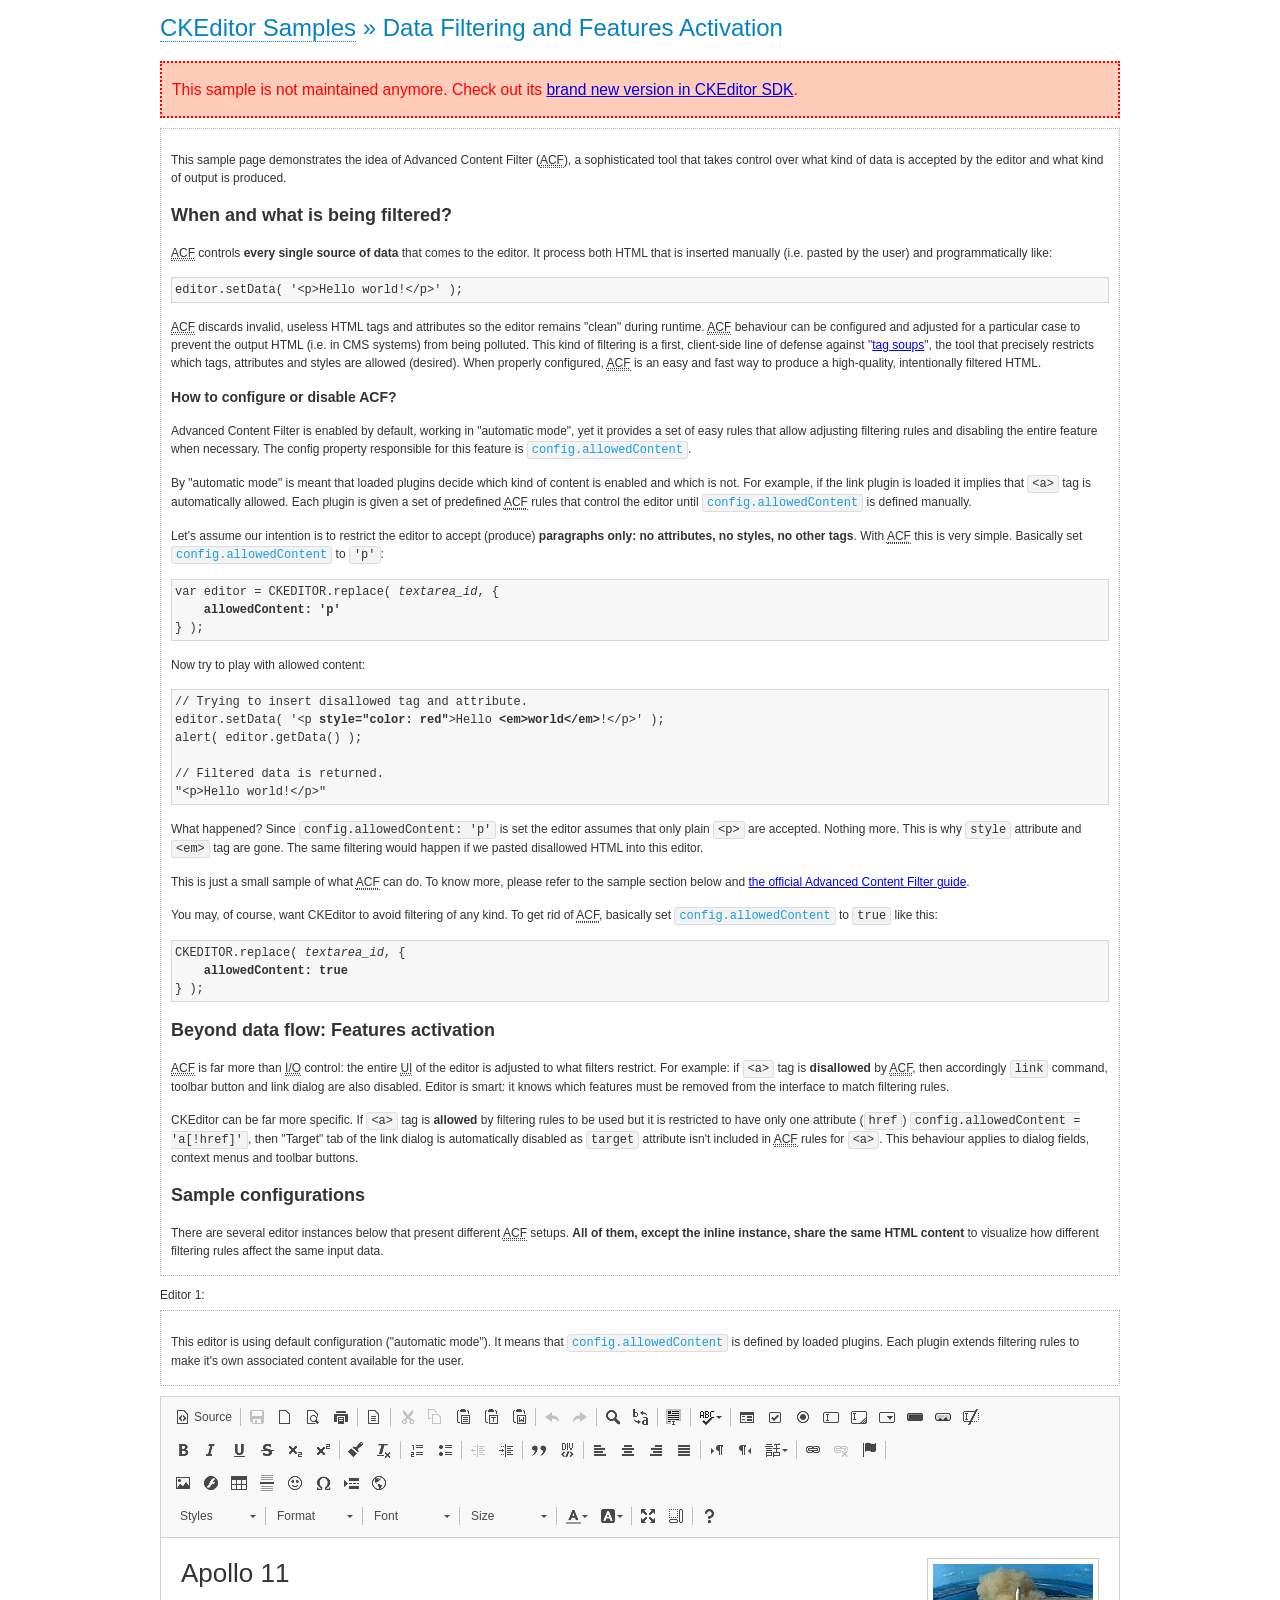
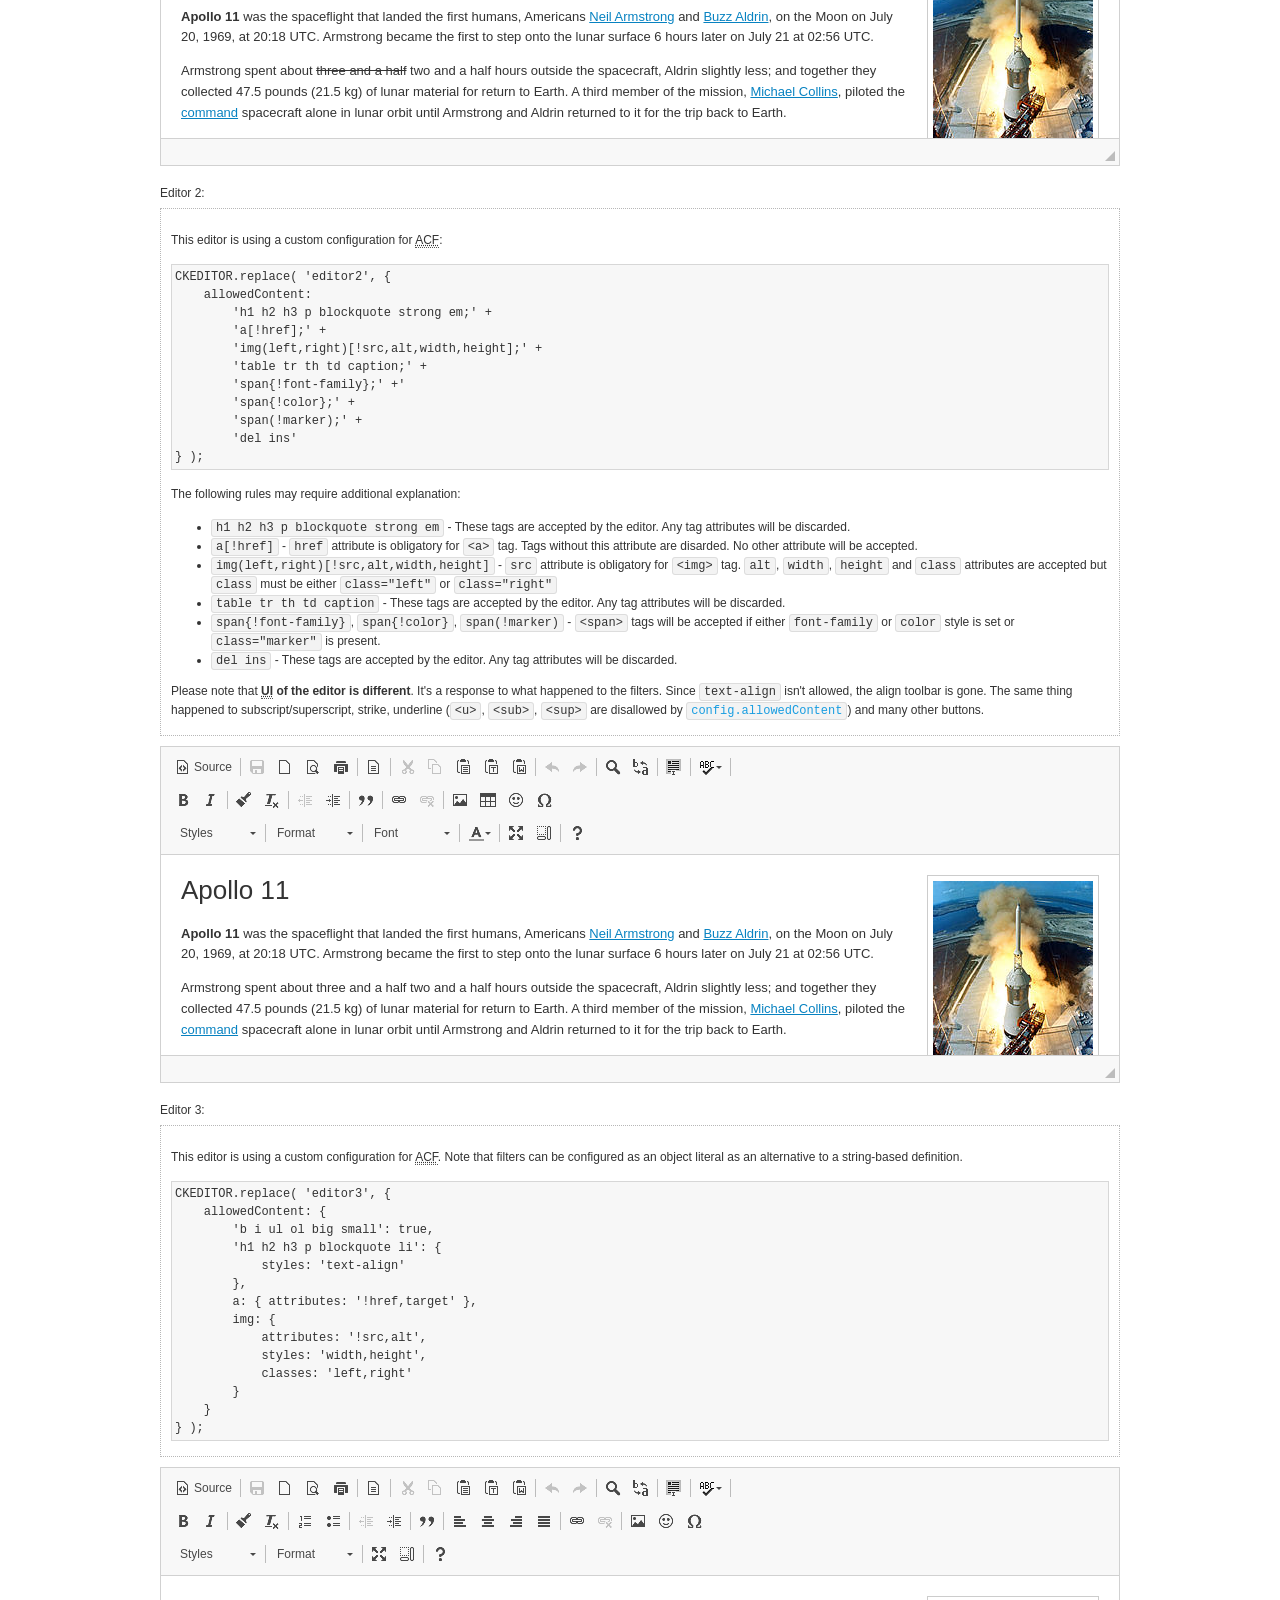
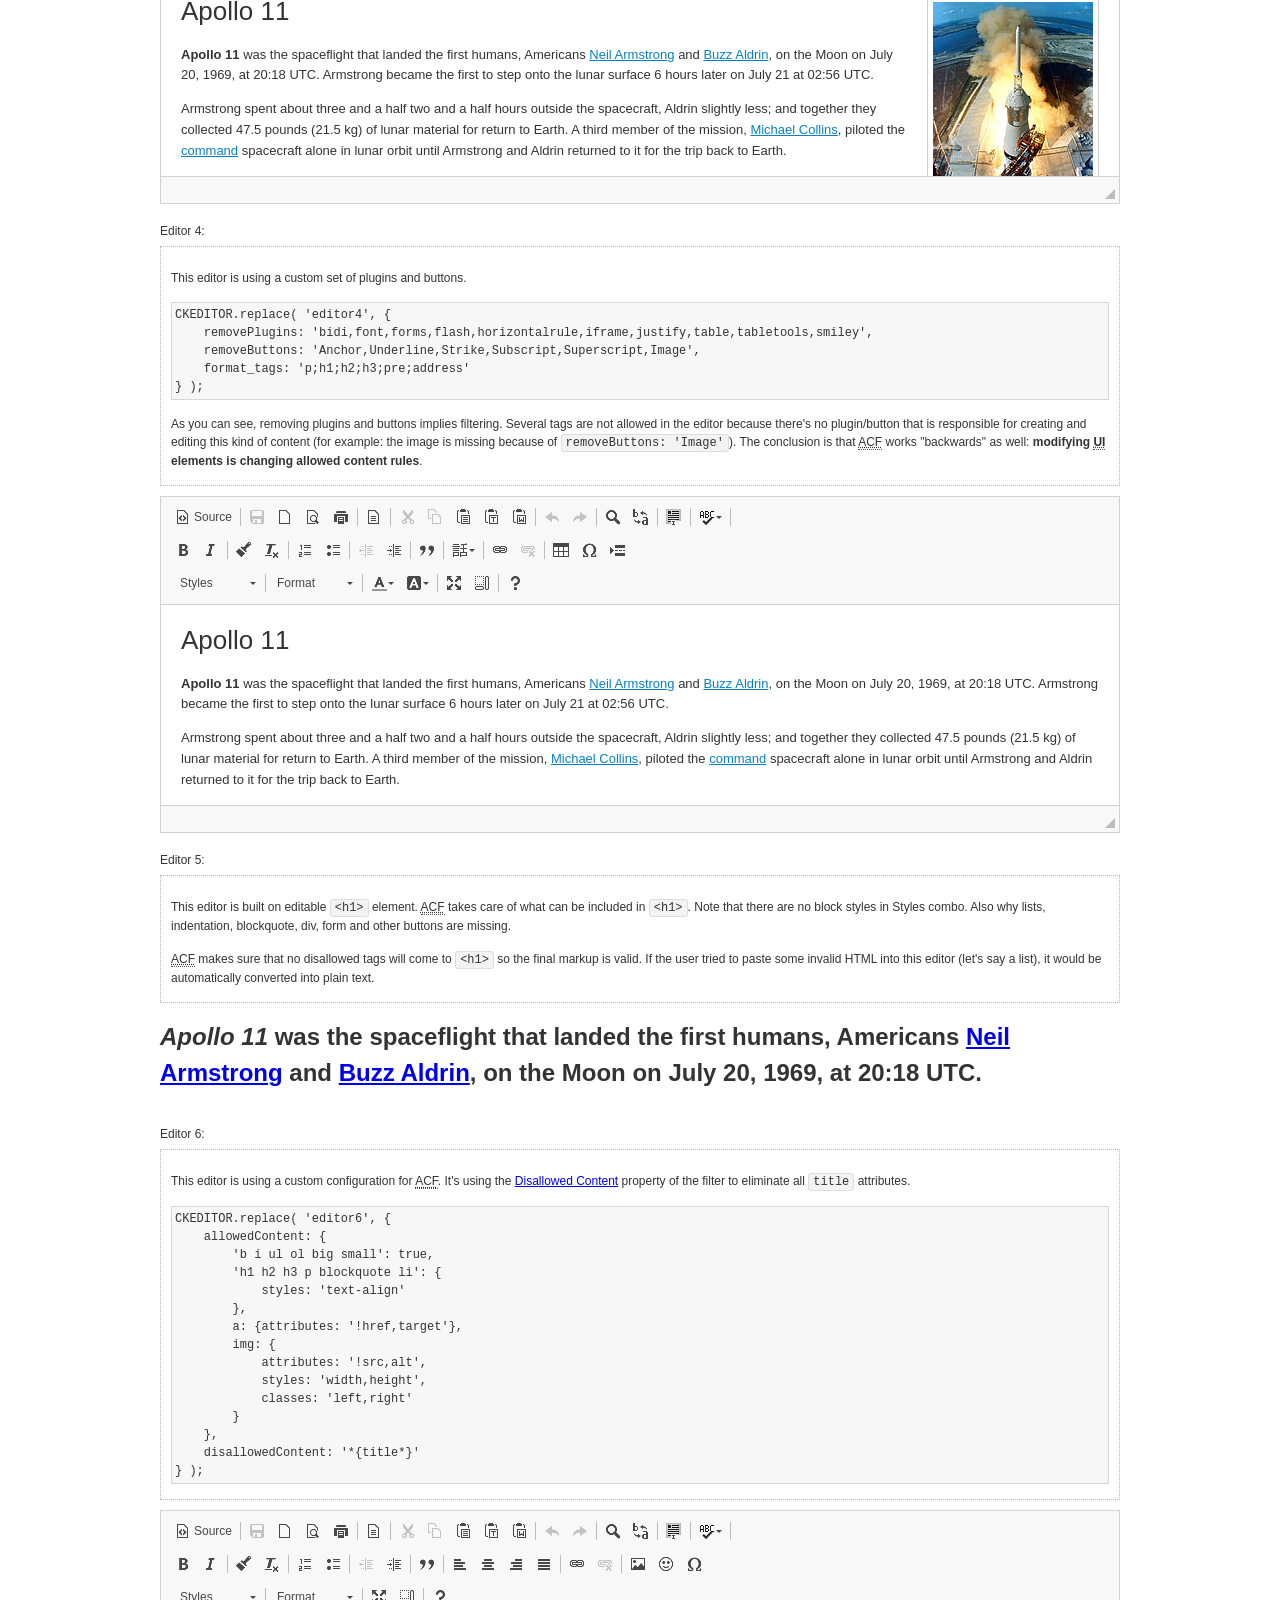
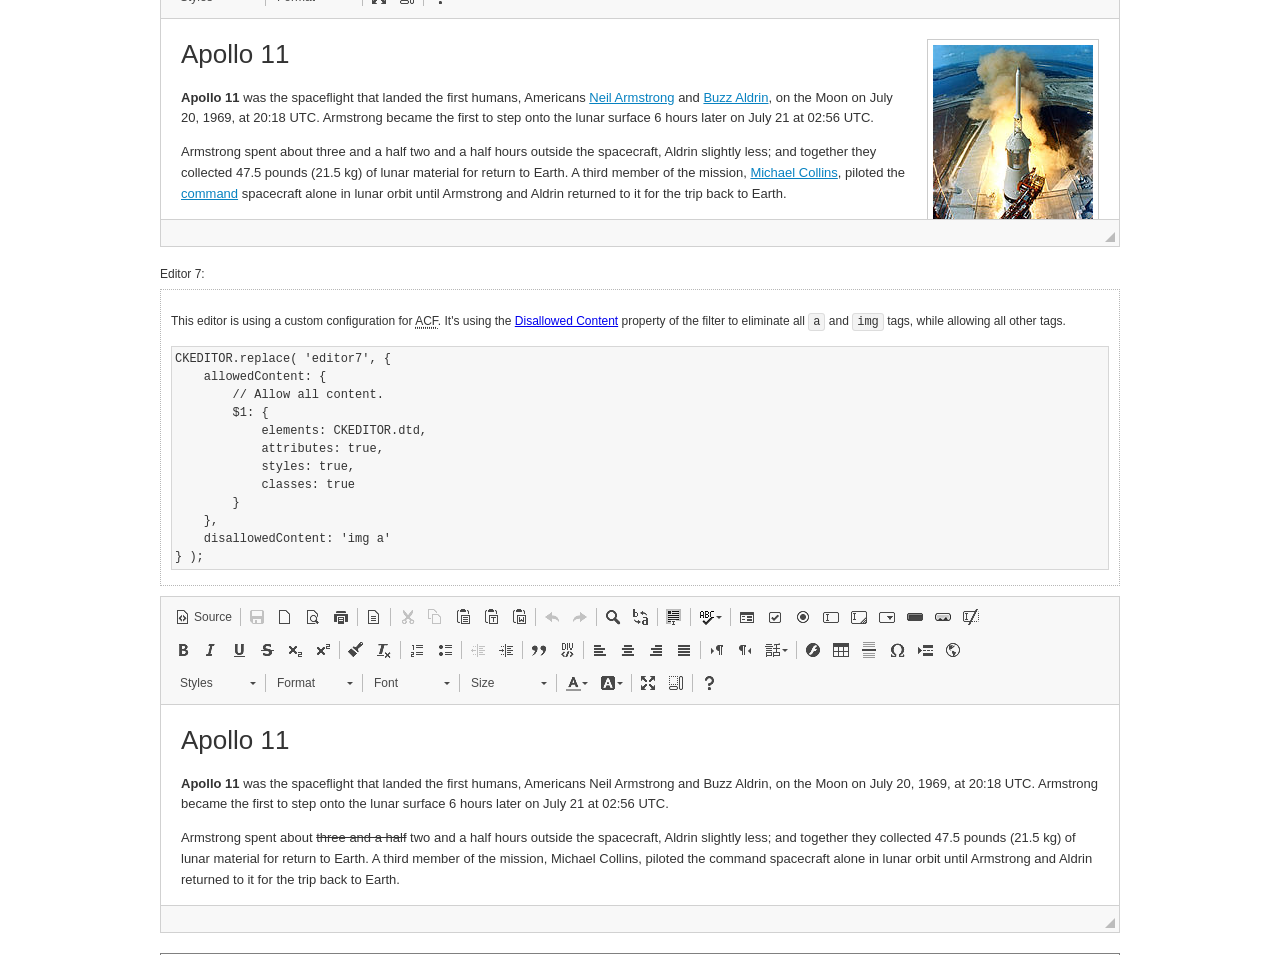
<file: assets/ckeditor/samples/old/datafiltering.html>
<!DOCTYPE html>
<!--
Copyright (c) 2003-2017, CKSource - Frederico Knabben. All rights reserved.
For licensing, see LICENSE.md or http://ckeditor.com/license
-->
<html>
<head>
	<meta charset="utf-8">
	<title>Data Filtering &mdash; CKEditor Sample</title>
	<script src="../../ckeditor.js"></script>
	<link rel="stylesheet" href="sample.css">
	<script>
		// Remove advanced tabs for all editors.
		CKEDITOR.config.removeDialogTabs = 'image:advanced;link:advanced;flash:advanced;creatediv:advanced;editdiv:advanced';
	</script>
</head>
<body>
	<h1 class="samples">
		<a href="index.html">CKEditor Samples</a> &raquo; Data Filtering and Features Activation
	</h1>
	<div class="warning deprecated">
		This sample is not maintained anymore. Check out its <a href="http://sdk.ckeditor.com/samples/acf.html">brand new version in CKEditor SDK</a>.
	</div>
	<div class="description">
		<p>
			This sample page demonstrates the idea of Advanced Content Filter
			(<abbr title="Advanced Content Filter">ACF</abbr>), a sophisticated
			tool that takes control over what kind of data is accepted by the editor and what
			kind of output is produced.
		</p>
		<h2>When and what is being filtered?</h2>
		<p>
			<abbr title="Advanced Content Filter">ACF</abbr> controls
			<strong>every single source of data</strong> that comes to the editor.
			It process both HTML that is inserted manually (i.e. pasted by the user)
			and programmatically like:
		</p>
<pre class="samples">
editor.setData( '&lt;p&gt;Hello world!&lt;/p&gt;' );
</pre>
		<p>
			<abbr title="Advanced Content Filter">ACF</abbr> discards invalid,
			useless HTML tags and attributes so the editor remains "clean" during
			runtime. <abbr title="Advanced Content Filter">ACF</abbr> behaviour
			can be configured and adjusted for a particular case to prevent the
			output HTML (i.e. in CMS systems) from being polluted.

			This kind of filtering is a first, client-side line of defense
			against "<a href="http://en.wikipedia.org/wiki/Tag_soup">tag soups</a>",
			the tool that precisely restricts which tags, attributes and styles
			are allowed (desired). When properly configured, <abbr title="Advanced Content Filter">ACF</abbr>
			is an easy and fast way to produce a high-quality, intentionally filtered HTML.
		</p>

		<h3>How to configure or disable ACF?</h3>
		<p>
			Advanced Content Filter is enabled by default, working in "automatic mode", yet
			it provides a set of easy rules that allow adjusting filtering rules
			and disabling the entire feature when necessary. The config property
			responsible for this feature is <code><a class="samples"
			href="http://docs.ckeditor.com/#!/api/CKEDITOR.config-cfg-allowedContent">config.allowedContent</a></code>.
		</p>
		<p>
			By "automatic mode" is meant that loaded plugins decide which kind
			of content is enabled and which is not. For example, if the link
			plugin is loaded it implies that <code>&lt;a&gt;</code> tag is
			automatically allowed. Each plugin is given a set
			of predefined <abbr title="Advanced Content Filter">ACF</abbr> rules
			that control the editor until <code><a class="samples"
			href="http://docs.ckeditor.com/#!/api/CKEDITOR.config-cfg-allowedContent">
			config.allowedContent</a></code>
			is defined manually.
		</p>
		<p>
			Let's assume our intention is to restrict the editor to accept (produce) <strong>paragraphs
			only: no attributes, no styles, no other tags</strong>.
			With <abbr title="Advanced Content Filter">ACF</abbr>
			this is very simple. Basically set <code><a class="samples"
			href="http://docs.ckeditor.com/#!/api/CKEDITOR.config-cfg-allowedContent">
			config.allowedContent</a></code> to <code>'p'</code>:
		</p>
<pre class="samples">
var editor = CKEDITOR.replace( <em>textarea_id</em>, {
	<strong>allowedContent: 'p'</strong>
} );
</pre>
		<p>
			Now try to play with allowed content:
		</p>
<pre class="samples">
// Trying to insert disallowed tag and attribute.
editor.setData( '&lt;p <strong>style="color: red"</strong>&gt;Hello <strong>&lt;em&gt;world&lt;/em&gt;</strong>!&lt;/p&gt;' );
alert( editor.getData() );

// Filtered data is returned.
"&lt;p&gt;Hello world!&lt;/p&gt;"
</pre>
		<p>
			What happened? Since <code>config.allowedContent: 'p'</code> is set the editor assumes
			that only plain <code>&lt;p&gt;</code> are accepted. Nothing more. This is why
			<code>style</code> attribute and <code>&lt;em&gt;</code> tag are gone. The same
			filtering would happen if we pasted disallowed HTML into this editor.
		</p>
		<p>
			This is just a small sample of what <abbr title="Advanced Content Filter">ACF</abbr>
			can do. To know more, please refer to the sample section below and
			<a href="http://docs.ckeditor.com/#!/guide/dev_advanced_content_filter">the official Advanced Content Filter guide</a>.
		</p>
		<p>
			You may, of course, want CKEditor to avoid filtering of any kind.
			To get rid of <abbr title="Advanced Content Filter">ACF</abbr>,
			basically set <code><a class="samples"
			href="http://docs.ckeditor.com/#!/api/CKEDITOR.config-cfg-allowedContent">
			config.allowedContent</a></code> to <code>true</code> like this:
		</p>
<pre class="samples">
CKEDITOR.replace( <em>textarea_id</em>, {
	<strong>allowedContent: true</strong>
} );
</pre>

		<h2>Beyond data flow: Features activation</h2>
		<p>
			<abbr title="Advanced Content Filter">ACF</abbr> is far more than
			<abbr title="Input/Output">I/O</abbr> control: the entire
			<abbr title="User Interface">UI</abbr> of the editor is adjusted to what
			filters restrict. For example: if <code>&lt;a&gt;</code> tag is
			<strong>disallowed</strong>
			by <abbr title="Advanced Content Filter">ACF</abbr>,
			then accordingly <code>link</code> command, toolbar button and link dialog
			are also disabled. Editor is smart: it knows which features must be
			removed from the interface to match filtering rules.
		</p>
		<p>
			CKEditor can be far more specific. If <code>&lt;a&gt;</code> tag is
			<strong>allowed</strong> by filtering rules to be used but it is restricted
			to have only one attribute (<code>href</code>)
			<code>config.allowedContent = 'a[!href]'</code>, then
			"Target" tab of the link dialog is automatically disabled as <code>target</code>
			attribute isn't included in <abbr title="Advanced Content Filter">ACF</abbr> rules
			for <code>&lt;a&gt;</code>. This behaviour applies to dialog fields, context
			menus and toolbar buttons.
		</p>

		<h2>Sample configurations</h2>
		<p>
			There are several editor instances below that present different
			<abbr title="Advanced Content Filter">ACF</abbr> setups. <strong>All of them,
			except the inline instance, share the same HTML content</strong> to visualize
			how different filtering rules affect the same input data.
		</p>
	</div>

	<div>
		<label for="editor1">
			Editor 1:
		</label>
		<div class="description">
			<p>
				This editor is using default configuration ("automatic mode"). It means that
				<code><a class="samples"
				href="http://docs.ckeditor.com/#!/api/CKEDITOR.config-cfg-allowedContent">
				config.allowedContent</a></code> is defined by loaded plugins.
				Each plugin extends filtering rules to make it's own associated content
				available for the user.
			</p>
		</div>
		<textarea cols="80" id="editor1" name="editor1" rows="10">
			&lt;h1&gt;&lt;img alt=&quot;Saturn V carrying Apollo 11&quot; class=&quot;right&quot; src=&quot;assets/sample.jpg&quot;/&gt; Apollo 11&lt;/h1&gt; &lt;p&gt;&lt;b&gt;Apollo 11&lt;/b&gt; was the spaceflight that landed the first humans, Americans &lt;a href=&quot;http://en.wikipedia.org/wiki/Neil_Armstrong&quot; title=&quot;Neil Armstrong&quot;&gt;Neil Armstrong&lt;/a&gt; and &lt;a href=&quot;http://en.wikipedia.org/wiki/Buzz_Aldrin&quot; title=&quot;Buzz Aldrin&quot;&gt;Buzz Aldrin&lt;/a&gt;, on the Moon on July 20, 1969, at 20:18 UTC. Armstrong became the first to step onto the lunar surface 6 hours later on July 21 at 02:56 UTC.&lt;/p&gt; &lt;p&gt;Armstrong spent about &lt;s&gt;three and a half&lt;/s&gt; two and a half hours outside the spacecraft, Aldrin slightly less; and together they collected 47.5 pounds (21.5&amp;nbsp;kg) of lunar material for return to Earth. A third member of the mission, &lt;a href=&quot;http://en.wikipedia.org/wiki/Michael_Collins_(astronaut)&quot; title=&quot;Michael Collins (astronaut)&quot;&gt;Michael Collins&lt;/a&gt;, piloted the &lt;a href=&quot;http://en.wikipedia.org/wiki/Apollo_Command/Service_Module&quot; title=&quot;Apollo Command/Service Module&quot;&gt;command&lt;/a&gt; spacecraft alone in lunar orbit until Armstrong and Aldrin returned to it for the trip back to Earth.&lt;/p&gt; &lt;h2&gt;Broadcasting and &lt;em&gt;quotes&lt;/em&gt; &lt;a id=&quot;quotes&quot; name=&quot;quotes&quot;&gt;&lt;/a&gt;&lt;/h2&gt; &lt;p&gt;Broadcast on live TV to a world-wide audience, Armstrong stepped onto the lunar surface and described the event as:&lt;/p&gt; &lt;blockquote&gt;&lt;p&gt;One small step for [a] man, one giant leap for mankind.&lt;/p&gt;&lt;/blockquote&gt; &lt;p&gt;Apollo 11 effectively ended the &lt;a href=&quot;http://en.wikipedia.org/wiki/Space_Race&quot; title=&quot;Space Race&quot;&gt;Space Race&lt;/a&gt; and fulfilled a national goal proposed in 1961 by the late U.S. President &lt;a href=&quot;http://en.wikipedia.org/wiki/John_F._Kennedy&quot; title=&quot;John F. Kennedy&quot;&gt;John F. Kennedy&lt;/a&gt; in a speech before the United States Congress:&lt;/p&gt; &lt;blockquote&gt;&lt;p&gt;[...] before this decade is out, of landing a man on the Moon and returning him safely to the Earth.&lt;/p&gt;&lt;/blockquote&gt; &lt;h2&gt;Technical details &lt;a id=&quot;tech-details&quot; name=&quot;tech-details&quot;&gt;&lt;/a&gt;&lt;/h2&gt; &lt;table align=&quot;right&quot; border=&quot;1&quot; bordercolor=&quot;#ccc&quot; cellpadding=&quot;5&quot; cellspacing=&quot;0&quot; style=&quot;border-collapse:collapse;margin:10px 0 10px 15px;&quot;&gt; &lt;caption&gt;&lt;strong&gt;Mission crew&lt;/strong&gt;&lt;/caption&gt; &lt;thead&gt; &lt;tr&gt; &lt;th scope=&quot;col&quot;&gt;Position&lt;/th&gt; &lt;th scope=&quot;col&quot;&gt;Astronaut&lt;/th&gt; &lt;/tr&gt; &lt;/thead&gt; &lt;tbody&gt; &lt;tr&gt; &lt;td&gt;Commander&lt;/td&gt; &lt;td&gt;Neil A. Armstrong&lt;/td&gt; &lt;/tr&gt; &lt;tr&gt; &lt;td&gt;Command Module Pilot&lt;/td&gt; &lt;td&gt;Michael Collins&lt;/td&gt; &lt;/tr&gt; &lt;tr&gt; &lt;td&gt;Lunar Module Pilot&lt;/td&gt; &lt;td&gt;Edwin &amp;quot;Buzz&amp;quot; E. Aldrin, Jr.&lt;/td&gt; &lt;/tr&gt; &lt;/tbody&gt; &lt;/table&gt; &lt;p&gt;Launched by a &lt;strong&gt;Saturn V&lt;/strong&gt; rocket from &lt;a href=&quot;http://en.wikipedia.org/wiki/Kennedy_Space_Center&quot; title=&quot;Kennedy Space Center&quot;&gt;Kennedy Space Center&lt;/a&gt; in Merritt Island, Florida on July 16, Apollo 11 was the fifth manned mission of &lt;a href=&quot;http://en.wikipedia.org/wiki/NASA&quot; title=&quot;NASA&quot;&gt;NASA&lt;/a&gt;&amp;#39;s Apollo program. The Apollo spacecraft had three parts:&lt;/p&gt; &lt;ol&gt; &lt;li&gt;&lt;strong&gt;Command Module&lt;/strong&gt; with a cabin for the three astronauts which was the only part which landed back on Earth&lt;/li&gt; &lt;li&gt;&lt;strong&gt;Service Module&lt;/strong&gt; which supported the Command Module with propulsion, electrical power, oxygen and water&lt;/li&gt; &lt;li&gt;&lt;strong&gt;Lunar Module&lt;/strong&gt; for landing on the Moon.&lt;/li&gt; &lt;/ol&gt; &lt;p&gt;After being sent to the Moon by the Saturn V&amp;#39;s upper stage, the astronauts separated the spacecraft from it and travelled for three days until they entered into lunar orbit. Armstrong and Aldrin then moved into the Lunar Module and landed in the &lt;a href=&quot;http://en.wikipedia.org/wiki/Mare_Tranquillitatis&quot; title=&quot;Mare Tranquillitatis&quot;&gt;Sea of Tranquility&lt;/a&gt;. They stayed a total of about 21 and a half hours on the lunar surface. After lifting off in the upper part of the Lunar Module and rejoining Collins in the Command Module, they returned to Earth and landed in the &lt;a href=&quot;http://en.wikipedia.org/wiki/Pacific_Ocean&quot; title=&quot;Pacific Ocean&quot;&gt;Pacific Ocean&lt;/a&gt; on July 24.&lt;/p&gt; &lt;hr/&gt; &lt;p style=&quot;text-align: right;&quot;&gt;&lt;small&gt;Source: &lt;a href=&quot;http://en.wikipedia.org/wiki/Apollo_11&quot;&gt;Wikipedia.org&lt;/a&gt;&lt;/small&gt;&lt;/p&gt;
		</textarea>

		<script>

			CKEDITOR.replace( 'editor1' );

		</script>
	</div>

	<br>

	<div>
		<label for="editor2">
			Editor 2:
		</label>
		<div class="description">
			<p>
				This editor is using a custom configuration for
				<abbr title="Advanced Content Filter">ACF</abbr>:
			</p>
<pre class="samples">
CKEDITOR.replace( 'editor2', {
	allowedContent:
		'h1 h2 h3 p blockquote strong em;' +
		'a[!href];' +
		'img(left,right)[!src,alt,width,height];' +
		'table tr th td caption;' +
		'span{!font-family};' +'
		'span{!color};' +
		'span(!marker);' +
		'del ins'
} );
</pre>
			<p>
				The following rules may require additional explanation:
			</p>
			<ul>
				<li>
					<code>h1 h2 h3 p blockquote strong em</code> - These tags
					are accepted by the editor. Any tag attributes will be discarded.
				</li>
				<li>
					<code>a[!href]</code> - <code>href</code> attribute is obligatory
					for <code>&lt;a&gt;</code> tag. Tags without this attribute
					are disarded. No other attribute will be accepted.
				</li>
				<li>
					<code>img(left,right)[!src,alt,width,height]</code> - <code>src</code>
					attribute is obligatory for <code>&lt;img&gt;</code> tag.
					<code>alt</code>, <code>width</code>, <code>height</code>
					and <code>class</code> attributes are accepted but
					<code>class</code> must be either <code>class="left"</code>
					or <code>class="right"</code>
				</li>
				<li>
					<code>table tr th td caption</code> - These tags
					are accepted by the editor. Any tag attributes will be discarded.
				</li>
				<li>
					<code>span{!font-family}</code>, <code>span{!color}</code>,
					<code>span(!marker)</code> - <code>&lt;span&gt;</code> tags
					will be accepted if either <code>font-family</code> or
					<code>color</code> style is set or <code>class="marker"</code>
					is present.
				</li>
				<li>
					<code>del ins</code> - These tags
					are accepted by the editor. Any tag attributes will be discarded.
				</li>
			</ul>
			<p>
				Please note that <strong><abbr title="User Interface">UI</abbr> of the
				editor is different</strong>. It's a response to what happened to the filters.
				Since <code>text-align</code> isn't allowed, the align toolbar is gone.
				The same thing happened to subscript/superscript, strike, underline
				(<code>&lt;u&gt;</code>, <code>&lt;sub&gt;</code>, <code>&lt;sup&gt;</code>
				are disallowed by <code><a class="samples"
				href="http://docs.ckeditor.com/#!/api/CKEDITOR.config-cfg-allowedContent">
				config.allowedContent</a></code>) and many other buttons.
			</p>
		</div>
		<textarea cols="80" id="editor2" name="editor2" rows="10">
			&lt;h1&gt;&lt;img alt=&quot;Saturn V carrying Apollo 11&quot; class=&quot;right&quot; src=&quot;assets/sample.jpg&quot;/&gt; Apollo 11&lt;/h1&gt; &lt;p&gt;&lt;b&gt;Apollo 11&lt;/b&gt; was the spaceflight that landed the first humans, Americans &lt;a href=&quot;http://en.wikipedia.org/wiki/Neil_Armstrong&quot; title=&quot;Neil Armstrong&quot;&gt;Neil Armstrong&lt;/a&gt; and &lt;a href=&quot;http://en.wikipedia.org/wiki/Buzz_Aldrin&quot; title=&quot;Buzz Aldrin&quot;&gt;Buzz Aldrin&lt;/a&gt;, on the Moon on July 20, 1969, at 20:18 UTC. Armstrong became the first to step onto the lunar surface 6 hours later on July 21 at 02:56 UTC.&lt;/p&gt; &lt;p&gt;Armstrong spent about &lt;s&gt;three and a half&lt;/s&gt; two and a half hours outside the spacecraft, Aldrin slightly less; and together they collected 47.5 pounds (21.5&amp;nbsp;kg) of lunar material for return to Earth. A third member of the mission, &lt;a href=&quot;http://en.wikipedia.org/wiki/Michael_Collins_(astronaut)&quot; title=&quot;Michael Collins (astronaut)&quot;&gt;Michael Collins&lt;/a&gt;, piloted the &lt;a href=&quot;http://en.wikipedia.org/wiki/Apollo_Command/Service_Module&quot; title=&quot;Apollo Command/Service Module&quot;&gt;command&lt;/a&gt; spacecraft alone in lunar orbit until Armstrong and Aldrin returned to it for the trip back to Earth.&lt;/p&gt; &lt;h2&gt;Broadcasting and &lt;em&gt;quotes&lt;/em&gt; &lt;a id=&quot;quotes&quot; name=&quot;quotes&quot;&gt;&lt;/a&gt;&lt;/h2&gt; &lt;p&gt;Broadcast on live TV to a world-wide audience, Armstrong stepped onto the lunar surface and described the event as:&lt;/p&gt; &lt;blockquote&gt;&lt;p&gt;One small step for [a] man, one giant leap for mankind.&lt;/p&gt;&lt;/blockquote&gt; &lt;p&gt;Apollo 11 effectively ended the &lt;a href=&quot;http://en.wikipedia.org/wiki/Space_Race&quot; title=&quot;Space Race&quot;&gt;Space Race&lt;/a&gt; and fulfilled a national goal proposed in 1961 by the late U.S. President &lt;a href=&quot;http://en.wikipedia.org/wiki/John_F._Kennedy&quot; title=&quot;John F. Kennedy&quot;&gt;John F. Kennedy&lt;/a&gt; in a speech before the United States Congress:&lt;/p&gt; &lt;blockquote&gt;&lt;p&gt;[...] before this decade is out, of landing a man on the Moon and returning him safely to the Earth.&lt;/p&gt;&lt;/blockquote&gt; &lt;h2&gt;Technical details &lt;a id=&quot;tech-details&quot; name=&quot;tech-details&quot;&gt;&lt;/a&gt;&lt;/h2&gt; &lt;table align=&quot;right&quot; border=&quot;1&quot; bordercolor=&quot;#ccc&quot; cellpadding=&quot;5&quot; cellspacing=&quot;0&quot; style=&quot;border-collapse:collapse;margin:10px 0 10px 15px;&quot;&gt; &lt;caption&gt;&lt;strong&gt;Mission crew&lt;/strong&gt;&lt;/caption&gt; &lt;thead&gt; &lt;tr&gt; &lt;th scope=&quot;col&quot;&gt;Position&lt;/th&gt; &lt;th scope=&quot;col&quot;&gt;Astronaut&lt;/th&gt; &lt;/tr&gt; &lt;/thead&gt; &lt;tbody&gt; &lt;tr&gt; &lt;td&gt;Commander&lt;/td&gt; &lt;td&gt;Neil A. Armstrong&lt;/td&gt; &lt;/tr&gt; &lt;tr&gt; &lt;td&gt;Command Module Pilot&lt;/td&gt; &lt;td&gt;Michael Collins&lt;/td&gt; &lt;/tr&gt; &lt;tr&gt; &lt;td&gt;Lunar Module Pilot&lt;/td&gt; &lt;td&gt;Edwin &amp;quot;Buzz&amp;quot; E. Aldrin, Jr.&lt;/td&gt; &lt;/tr&gt; &lt;/tbody&gt; &lt;/table&gt; &lt;p&gt;Launched by a &lt;strong&gt;Saturn V&lt;/strong&gt; rocket from &lt;a href=&quot;http://en.wikipedia.org/wiki/Kennedy_Space_Center&quot; title=&quot;Kennedy Space Center&quot;&gt;Kennedy Space Center&lt;/a&gt; in Merritt Island, Florida on July 16, Apollo 11 was the fifth manned mission of &lt;a href=&quot;http://en.wikipedia.org/wiki/NASA&quot; title=&quot;NASA&quot;&gt;NASA&lt;/a&gt;&amp;#39;s Apollo program. The Apollo spacecraft had three parts:&lt;/p&gt; &lt;ol&gt; &lt;li&gt;&lt;strong&gt;Command Module&lt;/strong&gt; with a cabin for the three astronauts which was the only part which landed back on Earth&lt;/li&gt; &lt;li&gt;&lt;strong&gt;Service Module&lt;/strong&gt; which supported the Command Module with propulsion, electrical power, oxygen and water&lt;/li&gt; &lt;li&gt;&lt;strong&gt;Lunar Module&lt;/strong&gt; for landing on the Moon.&lt;/li&gt; &lt;/ol&gt; &lt;p&gt;After being sent to the Moon by the Saturn V&amp;#39;s upper stage, the astronauts separated the spacecraft from it and travelled for three days until they entered into lunar orbit. Armstrong and Aldrin then moved into the Lunar Module and landed in the &lt;a href=&quot;http://en.wikipedia.org/wiki/Mare_Tranquillitatis&quot; title=&quot;Mare Tranquillitatis&quot;&gt;Sea of Tranquility&lt;/a&gt;. They stayed a total of about 21 and a half hours on the lunar surface. After lifting off in the upper part of the Lunar Module and rejoining Collins in the Command Module, they returned to Earth and landed in the &lt;a href=&quot;http://en.wikipedia.org/wiki/Pacific_Ocean&quot; title=&quot;Pacific Ocean&quot;&gt;Pacific Ocean&lt;/a&gt; on July 24.&lt;/p&gt; &lt;hr/&gt; &lt;p style=&quot;text-align: right;&quot;&gt;&lt;small&gt;Source: &lt;a href=&quot;http://en.wikipedia.org/wiki/Apollo_11&quot;&gt;Wikipedia.org&lt;/a&gt;&lt;/small&gt;&lt;/p&gt;
		</textarea>
		<script>

			CKEDITOR.replace( 'editor2', {
				allowedContent:
					'h1 h2 h3 p blockquote strong em;' +
					'a[!href];' +
					'img(left,right)[!src,alt,width,height];' +
					'table tr th td caption;' +
					'span{!font-family};' +
					'span{!color};' +
					'span(!marker);' +
					'del ins'
			} );

		</script>
	</div>

	<br>

	<div>
		<label for="editor3">
			Editor 3:
		</label>
		<div class="description">
			<p>
				This editor is using a custom configuration for
				<abbr title="Advanced Content Filter">ACF</abbr>.
				Note that filters can be configured as an object literal
				as an alternative to a string-based definition.
			</p>
<pre class="samples">
CKEDITOR.replace( 'editor3', {
	allowedContent: {
		'b i ul ol big small': true,
		'h1 h2 h3 p blockquote li': {
			styles: 'text-align'
		},
		a: { attributes: '!href,target' },
		img: {
			attributes: '!src,alt',
			styles: 'width,height',
			classes: 'left,right'
		}
	}
} );
</pre>
		</div>
		<textarea cols="80" id="editor3" name="editor3" rows="10">
			&lt;h1&gt;&lt;img alt=&quot;Saturn V carrying Apollo 11&quot; class=&quot;right&quot; src=&quot;assets/sample.jpg&quot;/&gt; Apollo 11&lt;/h1&gt; &lt;p&gt;&lt;b&gt;Apollo 11&lt;/b&gt; was the spaceflight that landed the first humans, Americans &lt;a href=&quot;http://en.wikipedia.org/wiki/Neil_Armstrong&quot; title=&quot;Neil Armstrong&quot;&gt;Neil Armstrong&lt;/a&gt; and &lt;a href=&quot;http://en.wikipedia.org/wiki/Buzz_Aldrin&quot; title=&quot;Buzz Aldrin&quot;&gt;Buzz Aldrin&lt;/a&gt;, on the Moon on July 20, 1969, at 20:18 UTC. Armstrong became the first to step onto the lunar surface 6 hours later on July 21 at 02:56 UTC.&lt;/p&gt; &lt;p&gt;Armstrong spent about &lt;s&gt;three and a half&lt;/s&gt; two and a half hours outside the spacecraft, Aldrin slightly less; and together they collected 47.5 pounds (21.5&amp;nbsp;kg) of lunar material for return to Earth. A third member of the mission, &lt;a href=&quot;http://en.wikipedia.org/wiki/Michael_Collins_(astronaut)&quot; title=&quot;Michael Collins (astronaut)&quot;&gt;Michael Collins&lt;/a&gt;, piloted the &lt;a href=&quot;http://en.wikipedia.org/wiki/Apollo_Command/Service_Module&quot; title=&quot;Apollo Command/Service Module&quot;&gt;command&lt;/a&gt; spacecraft alone in lunar orbit until Armstrong and Aldrin returned to it for the trip back to Earth.&lt;/p&gt; &lt;h2&gt;Broadcasting and &lt;em&gt;quotes&lt;/em&gt; &lt;a id=&quot;quotes&quot; name=&quot;quotes&quot;&gt;&lt;/a&gt;&lt;/h2&gt; &lt;p&gt;Broadcast on live TV to a world-wide audience, Armstrong stepped onto the lunar surface and described the event as:&lt;/p&gt; &lt;blockquote&gt;&lt;p&gt;One small step for [a] man, one giant leap for mankind.&lt;/p&gt;&lt;/blockquote&gt; &lt;p&gt;Apollo 11 effectively ended the &lt;a href=&quot;http://en.wikipedia.org/wiki/Space_Race&quot; title=&quot;Space Race&quot;&gt;Space Race&lt;/a&gt; and fulfilled a national goal proposed in 1961 by the late U.S. President &lt;a href=&quot;http://en.wikipedia.org/wiki/John_F._Kennedy&quot; title=&quot;John F. Kennedy&quot;&gt;John F. Kennedy&lt;/a&gt; in a speech before the United States Congress:&lt;/p&gt; &lt;blockquote&gt;&lt;p&gt;[...] before this decade is out, of landing a man on the Moon and returning him safely to the Earth.&lt;/p&gt;&lt;/blockquote&gt; &lt;h2&gt;Technical details &lt;a id=&quot;tech-details&quot; name=&quot;tech-details&quot;&gt;&lt;/a&gt;&lt;/h2&gt; &lt;table align=&quot;right&quot; border=&quot;1&quot; bordercolor=&quot;#ccc&quot; cellpadding=&quot;5&quot; cellspacing=&quot;0&quot; style=&quot;border-collapse:collapse;margin:10px 0 10px 15px;&quot;&gt; &lt;caption&gt;&lt;strong&gt;Mission crew&lt;/strong&gt;&lt;/caption&gt; &lt;thead&gt; &lt;tr&gt; &lt;th scope=&quot;col&quot;&gt;Position&lt;/th&gt; &lt;th scope=&quot;col&quot;&gt;Astronaut&lt;/th&gt; &lt;/tr&gt; &lt;/thead&gt; &lt;tbody&gt; &lt;tr&gt; &lt;td&gt;Commander&lt;/td&gt; &lt;td&gt;Neil A. Armstrong&lt;/td&gt; &lt;/tr&gt; &lt;tr&gt; &lt;td&gt;Command Module Pilot&lt;/td&gt; &lt;td&gt;Michael Collins&lt;/td&gt; &lt;/tr&gt; &lt;tr&gt; &lt;td&gt;Lunar Module Pilot&lt;/td&gt; &lt;td&gt;Edwin &amp;quot;Buzz&amp;quot; E. Aldrin, Jr.&lt;/td&gt; &lt;/tr&gt; &lt;/tbody&gt; &lt;/table&gt; &lt;p&gt;Launched by a &lt;strong&gt;Saturn V&lt;/strong&gt; rocket from &lt;a href=&quot;http://en.wikipedia.org/wiki/Kennedy_Space_Center&quot; title=&quot;Kennedy Space Center&quot;&gt;Kennedy Space Center&lt;/a&gt; in Merritt Island, Florida on July 16, Apollo 11 was the fifth manned mission of &lt;a href=&quot;http://en.wikipedia.org/wiki/NASA&quot; title=&quot;NASA&quot;&gt;NASA&lt;/a&gt;&amp;#39;s Apollo program. The Apollo spacecraft had three parts:&lt;/p&gt; &lt;ol&gt; &lt;li&gt;&lt;strong&gt;Command Module&lt;/strong&gt; with a cabin for the three astronauts which was the only part which landed back on Earth&lt;/li&gt; &lt;li&gt;&lt;strong&gt;Service Module&lt;/strong&gt; which supported the Command Module with propulsion, electrical power, oxygen and water&lt;/li&gt; &lt;li&gt;&lt;strong&gt;Lunar Module&lt;/strong&gt; for landing on the Moon.&lt;/li&gt; &lt;/ol&gt; &lt;p&gt;After being sent to the Moon by the Saturn V&amp;#39;s upper stage, the astronauts separated the spacecraft from it and travelled for three days until they entered into lunar orbit. Armstrong and Aldrin then moved into the Lunar Module and landed in the &lt;a href=&quot;http://en.wikipedia.org/wiki/Mare_Tranquillitatis&quot; title=&quot;Mare Tranquillitatis&quot;&gt;Sea of Tranquility&lt;/a&gt;. They stayed a total of about 21 and a half hours on the lunar surface. After lifting off in the upper part of the Lunar Module and rejoining Collins in the Command Module, they returned to Earth and landed in the &lt;a href=&quot;http://en.wikipedia.org/wiki/Pacific_Ocean&quot; title=&quot;Pacific Ocean&quot;&gt;Pacific Ocean&lt;/a&gt; on July 24.&lt;/p&gt; &lt;hr/&gt; &lt;p style=&quot;text-align: right;&quot;&gt;&lt;small&gt;Source: &lt;a href=&quot;http://en.wikipedia.org/wiki/Apollo_11&quot;&gt;Wikipedia.org&lt;/a&gt;&lt;/small&gt;&lt;/p&gt;
		</textarea>
		<script>

			CKEDITOR.replace( 'editor3', {
				allowedContent: {
					'b i ul ol big small': true,
					'h1 h2 h3 p blockquote li': {
						styles: 'text-align'
					},
					a: { attributes: '!href,target' },
					img: {
						attributes: '!src,alt',
						styles: 'width,height',
						classes: 'left,right'
					}
				}
			} );

		</script>
	</div>

	<br>

	<div>
		<label for="editor4">
			Editor 4:
		</label>
		<div class="description">
			<p>
				This editor is using a custom set of plugins and buttons.
			</p>
<pre class="samples">
CKEDITOR.replace( 'editor4', {
	removePlugins: 'bidi,font,forms,flash,horizontalrule,iframe,justify,table,tabletools,smiley',
	removeButtons: 'Anchor,Underline,Strike,Subscript,Superscript,Image',
	format_tags: 'p;h1;h2;h3;pre;address'
} );
</pre>
			<p>
				As you can see, removing plugins and buttons implies filtering.
				Several tags are not allowed in the editor because there's no
				plugin/button that is responsible for creating and editing this
				kind of content (for example: the image is missing because
				of <code>removeButtons: 'Image'</code>). The conclusion is that
				<abbr title="Advanced Content Filter">ACF</abbr> works "backwards"
				as well: <strong>modifying <abbr title="User Interface">UI</abbr>
				elements is changing allowed content rules</strong>.
			</p>
		</div>
		<textarea cols="80" id="editor4" name="editor4" rows="10">
			&lt;h1&gt;&lt;img alt=&quot;Saturn V carrying Apollo 11&quot; class=&quot;right&quot; src=&quot;assets/sample.jpg&quot;/&gt; Apollo 11&lt;/h1&gt; &lt;p&gt;&lt;b&gt;Apollo 11&lt;/b&gt; was the spaceflight that landed the first humans, Americans &lt;a href=&quot;http://en.wikipedia.org/wiki/Neil_Armstrong&quot; title=&quot;Neil Armstrong&quot;&gt;Neil Armstrong&lt;/a&gt; and &lt;a href=&quot;http://en.wikipedia.org/wiki/Buzz_Aldrin&quot; title=&quot;Buzz Aldrin&quot;&gt;Buzz Aldrin&lt;/a&gt;, on the Moon on July 20, 1969, at 20:18 UTC. Armstrong became the first to step onto the lunar surface 6 hours later on July 21 at 02:56 UTC.&lt;/p&gt; &lt;p&gt;Armstrong spent about &lt;s&gt;three and a half&lt;/s&gt; two and a half hours outside the spacecraft, Aldrin slightly less; and together they collected 47.5 pounds (21.5&amp;nbsp;kg) of lunar material for return to Earth. A third member of the mission, &lt;a href=&quot;http://en.wikipedia.org/wiki/Michael_Collins_(astronaut)&quot; title=&quot;Michael Collins (astronaut)&quot;&gt;Michael Collins&lt;/a&gt;, piloted the &lt;a href=&quot;http://en.wikipedia.org/wiki/Apollo_Command/Service_Module&quot; title=&quot;Apollo Command/Service Module&quot;&gt;command&lt;/a&gt; spacecraft alone in lunar orbit until Armstrong and Aldrin returned to it for the trip back to Earth.&lt;/p&gt; &lt;h2&gt;Broadcasting and &lt;em&gt;quotes&lt;/em&gt; &lt;a id=&quot;quotes&quot; name=&quot;quotes&quot;&gt;&lt;/a&gt;&lt;/h2&gt; &lt;p&gt;Broadcast on live TV to a world-wide audience, Armstrong stepped onto the lunar surface and described the event as:&lt;/p&gt; &lt;blockquote&gt;&lt;p&gt;One small step for [a] man, one giant leap for mankind.&lt;/p&gt;&lt;/blockquote&gt; &lt;p&gt;Apollo 11 effectively ended the &lt;a href=&quot;http://en.wikipedia.org/wiki/Space_Race&quot; title=&quot;Space Race&quot;&gt;Space Race&lt;/a&gt; and fulfilled a national goal proposed in 1961 by the late U.S. President &lt;a href=&quot;http://en.wikipedia.org/wiki/John_F._Kennedy&quot; title=&quot;John F. Kennedy&quot;&gt;John F. Kennedy&lt;/a&gt; in a speech before the United States Congress:&lt;/p&gt; &lt;blockquote&gt;&lt;p&gt;[...] before this decade is out, of landing a man on the Moon and returning him safely to the Earth.&lt;/p&gt;&lt;/blockquote&gt; &lt;h2&gt;Technical details &lt;a id=&quot;tech-details&quot; name=&quot;tech-details&quot;&gt;&lt;/a&gt;&lt;/h2&gt; &lt;table align=&quot;right&quot; border=&quot;1&quot; bordercolor=&quot;#ccc&quot; cellpadding=&quot;5&quot; cellspacing=&quot;0&quot; style=&quot;border-collapse:collapse;margin:10px 0 10px 15px;&quot;&gt; &lt;caption&gt;&lt;strong&gt;Mission crew&lt;/strong&gt;&lt;/caption&gt; &lt;thead&gt; &lt;tr&gt; &lt;th scope=&quot;col&quot;&gt;Position&lt;/th&gt; &lt;th scope=&quot;col&quot;&gt;Astronaut&lt;/th&gt; &lt;/tr&gt; &lt;/thead&gt; &lt;tbody&gt; &lt;tr&gt; &lt;td&gt;Commander&lt;/td&gt; &lt;td&gt;Neil A. Armstrong&lt;/td&gt; &lt;/tr&gt; &lt;tr&gt; &lt;td&gt;Command Module Pilot&lt;/td&gt; &lt;td&gt;Michael Collins&lt;/td&gt; &lt;/tr&gt; &lt;tr&gt; &lt;td&gt;Lunar Module Pilot&lt;/td&gt; &lt;td&gt;Edwin &amp;quot;Buzz&amp;quot; E. Aldrin, Jr.&lt;/td&gt; &lt;/tr&gt; &lt;/tbody&gt; &lt;/table&gt; &lt;p&gt;Launched by a &lt;strong&gt;Saturn V&lt;/strong&gt; rocket from &lt;a href=&quot;http://en.wikipedia.org/wiki/Kennedy_Space_Center&quot; title=&quot;Kennedy Space Center&quot;&gt;Kennedy Space Center&lt;/a&gt; in Merritt Island, Florida on July 16, Apollo 11 was the fifth manned mission of &lt;a href=&quot;http://en.wikipedia.org/wiki/NASA&quot; title=&quot;NASA&quot;&gt;NASA&lt;/a&gt;&amp;#39;s Apollo program. The Apollo spacecraft had three parts:&lt;/p&gt; &lt;ol&gt; &lt;li&gt;&lt;strong&gt;Command Module&lt;/strong&gt; with a cabin for the three astronauts which was the only part which landed back on Earth&lt;/li&gt; &lt;li&gt;&lt;strong&gt;Service Module&lt;/strong&gt; which supported the Command Module with propulsion, electrical power, oxygen and water&lt;/li&gt; &lt;li&gt;&lt;strong&gt;Lunar Module&lt;/strong&gt; for landing on the Moon.&lt;/li&gt; &lt;/ol&gt; &lt;p&gt;After being sent to the Moon by the Saturn V&amp;#39;s upper stage, the astronauts separated the spacecraft from it and travelled for three days until they entered into lunar orbit. Armstrong and Aldrin then moved into the Lunar Module and landed in the &lt;a href=&quot;http://en.wikipedia.org/wiki/Mare_Tranquillitatis&quot; title=&quot;Mare Tranquillitatis&quot;&gt;Sea of Tranquility&lt;/a&gt;. They stayed a total of about 21 and a half hours on the lunar surface. After lifting off in the upper part of the Lunar Module and rejoining Collins in the Command Module, they returned to Earth and landed in the &lt;a href=&quot;http://en.wikipedia.org/wiki/Pacific_Ocean&quot; title=&quot;Pacific Ocean&quot;&gt;Pacific Ocean&lt;/a&gt; on July 24.&lt;/p&gt; &lt;hr/&gt; &lt;p style=&quot;text-align: right;&quot;&gt;&lt;small&gt;Source: &lt;a href=&quot;http://en.wikipedia.org/wiki/Apollo_11&quot;&gt;Wikipedia.org&lt;/a&gt;&lt;/small&gt;&lt;/p&gt;
		</textarea>
		<script>

			CKEDITOR.replace( 'editor4', {
				removePlugins: 'bidi,div,font,forms,flash,horizontalrule,iframe,justify,table,tabletools,smiley',
				removeButtons: 'Anchor,Underline,Strike,Subscript,Superscript,Image',
				format_tags: 'p;h1;h2;h3;pre;address'
			} );

		</script>
	</div>

	<br>

	<div>
		<label for="editor5">
			Editor 5:
		</label>
		<div class="description">
			<p>
				This editor is built on editable <code>&lt;h1&gt;</code> element.
				<abbr title="Advanced Content Filter">ACF</abbr> takes care of
				what can be included in <code>&lt;h1&gt;</code>. Note that there
				are no block styles in Styles combo. Also why lists, indentation,
				blockquote, div, form and other buttons are missing.
			</p>
			<p>
				<abbr title="Advanced Content Filter">ACF</abbr> makes sure that
				no disallowed tags will come to <code>&lt;h1&gt;</code> so the final
				markup is valid. If the user tried to paste some invalid HTML
				into this editor (let's say a list), it would be automatically
				converted into plain text.
			</p>
		</div>
		<h1 id="editor5" contenteditable="true">
			<em>Apollo 11</em> was the spaceflight that landed the first humans, Americans <a href="http://en.wikipedia.org/wiki/Neil_Armstrong" title="Neil Armstrong">Neil Armstrong</a> and <a href="http://en.wikipedia.org/wiki/Buzz_Aldrin" title="Buzz Aldrin">Buzz Aldrin</a>, on the Moon on July 20, 1969, at 20:18 UTC.
		</h1>
	</div>

	<br>

	<div>
		<label for="editor3">
			Editor 6:
		</label>
		<div class="description">
			<p>
				This editor is using a custom configuration for <abbr title="Advanced Content Filter">ACF</abbr>.
				It's using the <a href="http://docs.ckeditor.com/#!/guide/dev_disallowed_content" rel="noopener noreferrer" target="_blank">
				Disallowed Content</a> property of the filter to eliminate all <code>title</code> attributes.
			</p>

<pre class="samples">
CKEDITOR.replace( 'editor6', {
	allowedContent: {
		'b i ul ol big small': true,
		'h1 h2 h3 p blockquote li': {
			styles: 'text-align'
		},
		a: {attributes: '!href,target'},
		img: {
			attributes: '!src,alt',
			styles: 'width,height',
			classes: 'left,right'
		}
	},
	disallowedContent: '*{title*}'
} );
</pre>
		</div>
		<textarea cols="80" id="editor6" name="editor6" rows="10">
			&lt;h1&gt;&lt;img alt=&quot;Saturn V carrying Apollo 11&quot; class=&quot;right&quot; src=&quot;assets/sample.jpg&quot;/&gt; Apollo 11&lt;/h1&gt; &lt;p&gt;&lt;b&gt;Apollo 11&lt;/b&gt; was the spaceflight that landed the first humans, Americans &lt;a href=&quot;http://en.wikipedia.org/wiki/Neil_Armstrong&quot; title=&quot;Neil Armstrong&quot;&gt;Neil Armstrong&lt;/a&gt; and &lt;a href=&quot;http://en.wikipedia.org/wiki/Buzz_Aldrin&quot; title=&quot;Buzz Aldrin&quot;&gt;Buzz Aldrin&lt;/a&gt;, on the Moon on July 20, 1969, at 20:18 UTC. Armstrong became the first to step onto the lunar surface 6 hours later on July 21 at 02:56 UTC.&lt;/p&gt; &lt;p&gt;Armstrong spent about &lt;s&gt;three and a half&lt;/s&gt; two and a half hours outside the spacecraft, Aldrin slightly less; and together they collected 47.5 pounds (21.5&amp;nbsp;kg) of lunar material for return to Earth. A third member of the mission, &lt;a href=&quot;http://en.wikipedia.org/wiki/Michael_Collins_(astronaut)&quot; title=&quot;Michael Collins (astronaut)&quot;&gt;Michael Collins&lt;/a&gt;, piloted the &lt;a href=&quot;http://en.wikipedia.org/wiki/Apollo_Command/Service_Module&quot; title=&quot;Apollo Command/Service Module&quot;&gt;command&lt;/a&gt; spacecraft alone in lunar orbit until Armstrong and Aldrin returned to it for the trip back to Earth.&lt;/p&gt; &lt;h2&gt;Broadcasting and &lt;em&gt;quotes&lt;/em&gt; &lt;a id=&quot;quotes&quot; name=&quot;quotes&quot;&gt;&lt;/a&gt;&lt;/h2&gt; &lt;p&gt;Broadcast on live TV to a world-wide audience, Armstrong stepped onto the lunar surface and described the event as:&lt;/p&gt; &lt;blockquote&gt;&lt;p&gt;One small step for [a] man, one giant leap for mankind.&lt;/p&gt;&lt;/blockquote&gt; &lt;p&gt;Apollo 11 effectively ended the &lt;a href=&quot;http://en.wikipedia.org/wiki/Space_Race&quot; title=&quot;Space Race&quot;&gt;Space Race&lt;/a&gt; and fulfilled a national goal proposed in 1961 by the late U.S. President &lt;a href=&quot;http://en.wikipedia.org/wiki/John_F._Kennedy&quot; title=&quot;John F. Kennedy&quot;&gt;John F. Kennedy&lt;/a&gt; in a speech before the United States Congress:&lt;/p&gt; &lt;blockquote&gt;&lt;p&gt;[...] before this decade is out, of landing a man on the Moon and returning him safely to the Earth.&lt;/p&gt;&lt;/blockquote&gt; &lt;h2&gt;Technical details &lt;a id=&quot;tech-details&quot; name=&quot;tech-details&quot;&gt;&lt;/a&gt;&lt;/h2&gt; &lt;table align=&quot;right&quot; border=&quot;1&quot; bordercolor=&quot;#ccc&quot; cellpadding=&quot;5&quot; cellspacing=&quot;0&quot; style=&quot;border-collapse:collapse;margin:10px 0 10px 15px;&quot;&gt; &lt;caption&gt;&lt;strong&gt;Mission crew&lt;/strong&gt;&lt;/caption&gt; &lt;thead&gt; &lt;tr&gt; &lt;th scope=&quot;col&quot;&gt;Position&lt;/th&gt; &lt;th scope=&quot;col&quot;&gt;Astronaut&lt;/th&gt; &lt;/tr&gt; &lt;/thead&gt; &lt;tbody&gt; &lt;tr&gt; &lt;td&gt;Commander&lt;/td&gt; &lt;td&gt;Neil A. Armstrong&lt;/td&gt; &lt;/tr&gt; &lt;tr&gt; &lt;td&gt;Command Module Pilot&lt;/td&gt; &lt;td&gt;Michael Collins&lt;/td&gt; &lt;/tr&gt; &lt;tr&gt; &lt;td&gt;Lunar Module Pilot&lt;/td&gt; &lt;td&gt;Edwin &amp;quot;Buzz&amp;quot; E. Aldrin, Jr.&lt;/td&gt; &lt;/tr&gt; &lt;/tbody&gt; &lt;/table&gt; &lt;p&gt;Launched by a &lt;strong&gt;Saturn V&lt;/strong&gt; rocket from &lt;a href=&quot;http://en.wikipedia.org/wiki/Kennedy_Space_Center&quot; title=&quot;Kennedy Space Center&quot;&gt;Kennedy Space Center&lt;/a&gt; in Merritt Island, Florida on July 16, Apollo 11 was the fifth manned mission of &lt;a href=&quot;http://en.wikipedia.org/wiki/NASA&quot; title=&quot;NASA&quot;&gt;NASA&lt;/a&gt;&amp;#39;s Apollo program. The Apollo spacecraft had three parts:&lt;/p&gt; &lt;ol&gt; &lt;li&gt;&lt;strong&gt;Command Module&lt;/strong&gt; with a cabin for the three astronauts which was the only part which landed back on Earth&lt;/li&gt; &lt;li&gt;&lt;strong&gt;Service Module&lt;/strong&gt; which supported the Command Module with propulsion, electrical power, oxygen and water&lt;/li&gt; &lt;li&gt;&lt;strong&gt;Lunar Module&lt;/strong&gt; for landing on the Moon.&lt;/li&gt; &lt;/ol&gt; &lt;p&gt;After being sent to the Moon by the Saturn V&amp;#39;s upper stage, the astronauts separated the spacecraft from it and travelled for three days until they entered into lunar orbit. Armstrong and Aldrin then moved into the Lunar Module and landed in the &lt;a href=&quot;http://en.wikipedia.org/wiki/Mare_Tranquillitatis&quot; title=&quot;Mare Tranquillitatis&quot;&gt;Sea of Tranquility&lt;/a&gt;. They stayed a total of about 21 and a half hours on the lunar surface. After lifting off in the upper part of the Lunar Module and rejoining Collins in the Command Module, they returned to Earth and landed in the &lt;a href=&quot;http://en.wikipedia.org/wiki/Pacific_Ocean&quot; title=&quot;Pacific Ocean&quot;&gt;Pacific Ocean&lt;/a&gt; on July 24.&lt;/p&gt; &lt;hr/&gt; &lt;p style=&quot;text-align: right;&quot;&gt;&lt;small&gt;Source: &lt;a href=&quot;http://en.wikipedia.org/wiki/Apollo_11&quot;&gt;Wikipedia.org&lt;/a&gt;&lt;/small&gt;&lt;/p&gt;
		</textarea>
		<script>

			CKEDITOR.replace( 'editor6', {
				allowedContent: {
					'b i ul ol big small': true,
					'h1 h2 h3 p blockquote li': {
						styles: 'text-align'
					},
					a: {attributes: '!href,target'},
					img: {
						attributes: '!src,alt',
						styles: 'width,height',
						classes: 'left,right'
					}
				},
				disallowedContent: '*{title*}'
			} );

		</script>
	</div>

	<br>

	<div>
		<label for="editor7">
			Editor 7:
		</label>
		<div class="description">
			<p>
				This editor is using a custom configuration for <abbr title="Advanced Content Filter">ACF</abbr>.
				It's using the <a href="http://docs.ckeditor.com/#!/guide/dev_disallowed_content" rel="noopener noreferrer" target="_blank">
				Disallowed Content</a> property of the filter to eliminate all <code>a</code> and <code>img</code> tags,
				while allowing all other tags.
			</p>
<pre class="samples">
CKEDITOR.replace( 'editor7', {
	allowedContent: {
		// Allow all content.
		$1: {
			elements: CKEDITOR.dtd,
			attributes: true,
			styles: true,
			classes: true
		}
	},
	disallowedContent: 'img a'
} );
</pre>
		</div>
		<textarea cols="80" id="editor7" name="editor7" rows="10">
			&lt;h1&gt;&lt;img alt=&quot;Saturn V carrying Apollo 11&quot; class=&quot;right&quot; src=&quot;assets/sample.jpg&quot;/&gt; Apollo 11&lt;/h1&gt; &lt;p&gt;&lt;b&gt;Apollo 11&lt;/b&gt; was the spaceflight that landed the first humans, Americans &lt;a href=&quot;http://en.wikipedia.org/wiki/Neil_Armstrong&quot; title=&quot;Neil Armstrong&quot;&gt;Neil Armstrong&lt;/a&gt; and &lt;a href=&quot;http://en.wikipedia.org/wiki/Buzz_Aldrin&quot; title=&quot;Buzz Aldrin&quot;&gt;Buzz Aldrin&lt;/a&gt;, on the Moon on July 20, 1969, at 20:18 UTC. Armstrong became the first to step onto the lunar surface 6 hours later on July 21 at 02:56 UTC.&lt;/p&gt; &lt;p&gt;Armstrong spent about &lt;s&gt;three and a half&lt;/s&gt; two and a half hours outside the spacecraft, Aldrin slightly less; and together they collected 47.5 pounds (21.5&amp;nbsp;kg) of lunar material for return to Earth. A third member of the mission, &lt;a href=&quot;http://en.wikipedia.org/wiki/Michael_Collins_(astronaut)&quot; title=&quot;Michael Collins (astronaut)&quot;&gt;Michael Collins&lt;/a&gt;, piloted the &lt;a href=&quot;http://en.wikipedia.org/wiki/Apollo_Command/Service_Module&quot; title=&quot;Apollo Command/Service Module&quot;&gt;command&lt;/a&gt; spacecraft alone in lunar orbit until Armstrong and Aldrin returned to it for the trip back to Earth.&lt;/p&gt; &lt;h2&gt;Broadcasting and &lt;em&gt;quotes&lt;/em&gt; &lt;a id=&quot;quotes&quot; name=&quot;quotes&quot;&gt;&lt;/a&gt;&lt;/h2&gt; &lt;p&gt;Broadcast on live TV to a world-wide audience, Armstrong stepped onto the lunar surface and described the event as:&lt;/p&gt; &lt;blockquote&gt;&lt;p&gt;One small step for [a] man, one giant leap for mankind.&lt;/p&gt;&lt;/blockquote&gt; &lt;p&gt;Apollo 11 effectively ended the &lt;a href=&quot;http://en.wikipedia.org/wiki/Space_Race&quot; title=&quot;Space Race&quot;&gt;Space Race&lt;/a&gt; and fulfilled a national goal proposed in 1961 by the late U.S. President &lt;a href=&quot;http://en.wikipedia.org/wiki/John_F._Kennedy&quot; title=&quot;John F. Kennedy&quot;&gt;John F. Kennedy&lt;/a&gt; in a speech before the United States Congress:&lt;/p&gt; &lt;blockquote&gt;&lt;p&gt;[...] before this decade is out, of landing a man on the Moon and returning him safely to the Earth.&lt;/p&gt;&lt;/blockquote&gt; &lt;h2&gt;Technical details &lt;a id=&quot;tech-details&quot; name=&quot;tech-details&quot;&gt;&lt;/a&gt;&lt;/h2&gt; &lt;table align=&quot;right&quot; border=&quot;1&quot; bordercolor=&quot;#ccc&quot; cellpadding=&quot;5&quot; cellspacing=&quot;0&quot; style=&quot;border-collapse:collapse;margin:10px 0 10px 15px;&quot;&gt; &lt;caption&gt;&lt;strong&gt;Mission crew&lt;/strong&gt;&lt;/caption&gt; &lt;thead&gt; &lt;tr&gt; &lt;th scope=&quot;col&quot;&gt;Position&lt;/th&gt; &lt;th scope=&quot;col&quot;&gt;Astronaut&lt;/th&gt; &lt;/tr&gt; &lt;/thead&gt; &lt;tbody&gt; &lt;tr&gt; &lt;td&gt;Commander&lt;/td&gt; &lt;td&gt;Neil A. Armstrong&lt;/td&gt; &lt;/tr&gt; &lt;tr&gt; &lt;td&gt;Command Module Pilot&lt;/td&gt; &lt;td&gt;Michael Collins&lt;/td&gt; &lt;/tr&gt; &lt;tr&gt; &lt;td&gt;Lunar Module Pilot&lt;/td&gt; &lt;td&gt;Edwin &amp;quot;Buzz&amp;quot; E. Aldrin, Jr.&lt;/td&gt; &lt;/tr&gt; &lt;/tbody&gt; &lt;/table&gt; &lt;p&gt;Launched by a &lt;strong&gt;Saturn V&lt;/strong&gt; rocket from &lt;a href=&quot;http://en.wikipedia.org/wiki/Kennedy_Space_Center&quot; title=&quot;Kennedy Space Center&quot;&gt;Kennedy Space Center&lt;/a&gt; in Merritt Island, Florida on July 16, Apollo 11 was the fifth manned mission of &lt;a href=&quot;http://en.wikipedia.org/wiki/NASA&quot; title=&quot;NASA&quot;&gt;NASA&lt;/a&gt;&amp;#39;s Apollo program. The Apollo spacecraft had three parts:&lt;/p&gt; &lt;ol&gt; &lt;li&gt;&lt;strong&gt;Command Module&lt;/strong&gt; with a cabin for the three astronauts which was the only part which landed back on Earth&lt;/li&gt; &lt;li&gt;&lt;strong&gt;Service Module&lt;/strong&gt; which supported the Command Module with propulsion, electrical power, oxygen and water&lt;/li&gt; &lt;li&gt;&lt;strong&gt;Lunar Module&lt;/strong&gt; for landing on the Moon.&lt;/li&gt; &lt;/ol&gt; &lt;p&gt;After being sent to the Moon by the Saturn V&amp;#39;s upper stage, the astronauts separated the spacecraft from it and travelled for three days until they entered into lunar orbit. Armstrong and Aldrin then moved into the Lunar Module and landed in the &lt;a href=&quot;http://en.wikipedia.org/wiki/Mare_Tranquillitatis&quot; title=&quot;Mare Tranquillitatis&quot;&gt;Sea of Tranquility&lt;/a&gt;. They stayed a total of about 21 and a half hours on the lunar surface. After lifting off in the upper part of the Lunar Module and rejoining Collins in the Command Module, they returned to Earth and landed in the &lt;a href=&quot;http://en.wikipedia.org/wiki/Pacific_Ocean&quot; title=&quot;Pacific Ocean&quot;&gt;Pacific Ocean&lt;/a&gt; on July 24.&lt;/p&gt; &lt;hr/&gt; &lt;p style=&quot;text-align: right;&quot;&gt;&lt;small&gt;Source: &lt;a href=&quot;http://en.wikipedia.org/wiki/Apollo_11&quot;&gt;Wikipedia.org&lt;/a&gt;&lt;/small&gt;&lt;/p&gt;
		</textarea>
		<script>

			CKEDITOR.replace( 'editor7', {
				allowedContent: {
					// allow all content
					$1: {
						elements: CKEDITOR.dtd,
						attributes: true,
						styles: true,
						classes: true
					}
				},
				disallowedContent: 'img a'
			} );

		</script>
	</div>

	<div id="footer">
		<hr>
		<p>
			CKEditor - The text editor for the Internet - <a class="samples" href="http://ckeditor.com/">http://ckeditor.com</a>
		</p>
		<p id="copy">
			Copyright &copy; 2003-2017, <a class="samples" href="http://cksource.com/">CKSource</a> - Frederico
			Knabben. All rights reserved.
		</p>
	</div>
</body>
</html>
</file>
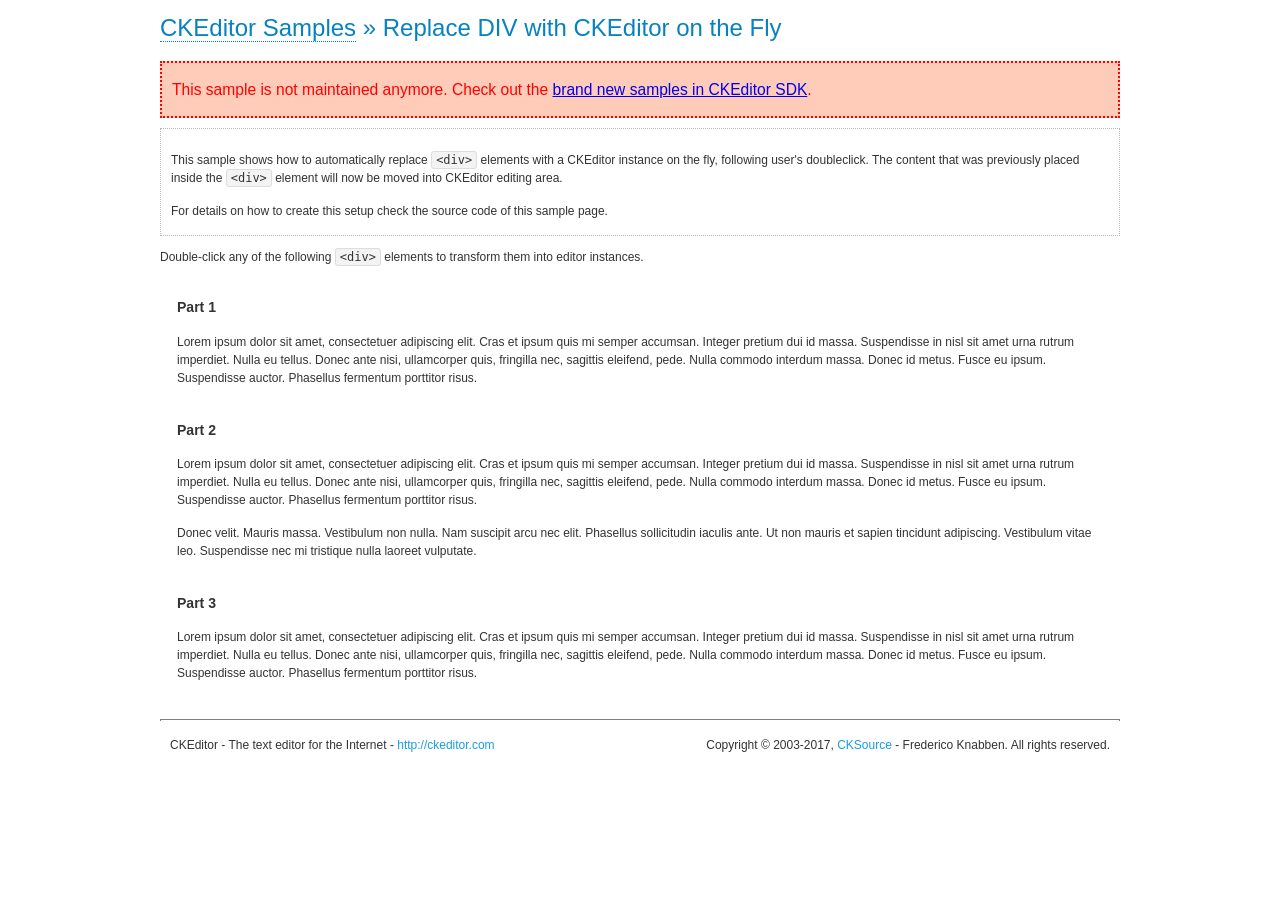
<file: assets/ckeditor/samples/old/divreplace.html>
<!DOCTYPE html>
<!--
Copyright (c) 2003-2017, CKSource - Frederico Knabben. All rights reserved.
For licensing, see LICENSE.md or http://ckeditor.com/license
-->
<html>
<head>
	<meta charset="utf-8">
	<title>Replace DIV &mdash; CKEditor Sample</title>
	<script src="../../ckeditor.js"></script>
	<link href="sample.css" rel="stylesheet">
	<style>

		div.editable
		{
			border: solid 2px transparent;
			padding-left: 15px;
			padding-right: 15px;
		}

		div.editable:hover
		{
			border-color: black;
		}

	</style>
	<script>

		// Uncomment the following code to test the "Timeout Loading Method".
		// CKEDITOR.loadFullCoreTimeout = 5;

		window.onload = function() {
			// Listen to the double click event.
			if ( window.addEventListener )
				document.body.addEventListener( 'dblclick', onDoubleClick, false );
			else if ( window.attachEvent )
				document.body.attachEvent( 'ondblclick', onDoubleClick );

		};

		function onDoubleClick( ev ) {
			// Get the element which fired the event. This is not necessarily the
			// element to which the event has been attached.
			var element = ev.target || ev.srcElement;

			// Find out the div that holds this element.
			var name;

			do {
				element = element.parentNode;
			}
			while ( element && ( name = element.nodeName.toLowerCase() ) &&
				( name != 'div' || element.className.indexOf( 'editable' ) == -1 ) && name != 'body' );

			if ( name == 'div' && element.className.indexOf( 'editable' ) != -1 )
				replaceDiv( element );
		}

		var editor;

		function replaceDiv( div ) {
			if ( editor )
				editor.destroy();

			editor = CKEDITOR.replace( div );
		}

	</script>
</head>
<body>
	<h1 class="samples">
		<a href="index.html">CKEditor Samples</a> &raquo; Replace DIV with CKEditor on the Fly
	</h1>
	<div class="warning deprecated">
		This sample is not maintained anymore. Check out the <a href="http://sdk.ckeditor.com/">brand new samples in CKEditor SDK</a>.
	</div>
	<div class="description">
		<p>
			This sample shows how to automatically replace <code>&lt;div&gt;</code> elements
			with a CKEditor instance on the fly, following user's doubleclick. The content
			that was previously placed inside the <code>&lt;div&gt;</code> element will now
			be moved into CKEditor editing area.
		</p>
		<p>
			For details on how to create this setup check the source code of this sample page.
		</p>
	</div>
	<p>
		Double-click any of the following <code>&lt;div&gt;</code> elements to transform them into
		editor instances.
	</p>
	<div class="editable">
		<h3>
			Part 1
		</h3>
		<p>
			Lorem ipsum dolor sit amet, consectetuer adipiscing elit. Cras et ipsum quis mi
			semper accumsan. Integer pretium dui id massa. Suspendisse in nisl sit amet urna
			rutrum imperdiet. Nulla eu tellus. Donec ante nisi, ullamcorper quis, fringilla
			nec, sagittis eleifend, pede. Nulla commodo interdum massa. Donec id metus. Fusce
			eu ipsum. Suspendisse auctor. Phasellus fermentum porttitor risus.
		</p>
	</div>
	<div class="editable">
		<h3>
			Part 2
		</h3>
		<p>
			Lorem ipsum dolor sit amet, consectetuer adipiscing elit. Cras et ipsum quis mi
			semper accumsan. Integer pretium dui id massa. Suspendisse in nisl sit amet urna
			rutrum imperdiet. Nulla eu tellus. Donec ante nisi, ullamcorper quis, fringilla
			nec, sagittis eleifend, pede. Nulla commodo interdum massa. Donec id metus. Fusce
			eu ipsum. Suspendisse auctor. Phasellus fermentum porttitor risus.
		</p>
		<p>
			Donec velit. Mauris massa. Vestibulum non nulla. Nam suscipit arcu nec elit. Phasellus
			sollicitudin iaculis ante. Ut non mauris et sapien tincidunt adipiscing. Vestibulum
			vitae leo. Suspendisse nec mi tristique nulla laoreet vulputate.
		</p>
	</div>
	<div class="editable">
		<h3>
			Part 3
		</h3>
		<p>
			Lorem ipsum dolor sit amet, consectetuer adipiscing elit. Cras et ipsum quis mi
			semper accumsan. Integer pretium dui id massa. Suspendisse in nisl sit amet urna
			rutrum imperdiet. Nulla eu tellus. Donec ante nisi, ullamcorper quis, fringilla
			nec, sagittis eleifend, pede. Nulla commodo interdum massa. Donec id metus. Fusce
			eu ipsum. Suspendisse auctor. Phasellus fermentum porttitor risus.
		</p>
	</div>
	<div id="footer">
		<hr>
		<p>
			CKEditor - The text editor for the Internet - <a class="samples" href="http://ckeditor.com/">http://ckeditor.com</a>
		</p>
		<p id="copy">
			Copyright &copy; 2003-2017, <a class="samples" href="http://cksource.com/">CKSource</a> - Frederico
			Knabben. All rights reserved.
		</p>
	</div>
</body>
</html>
</file>
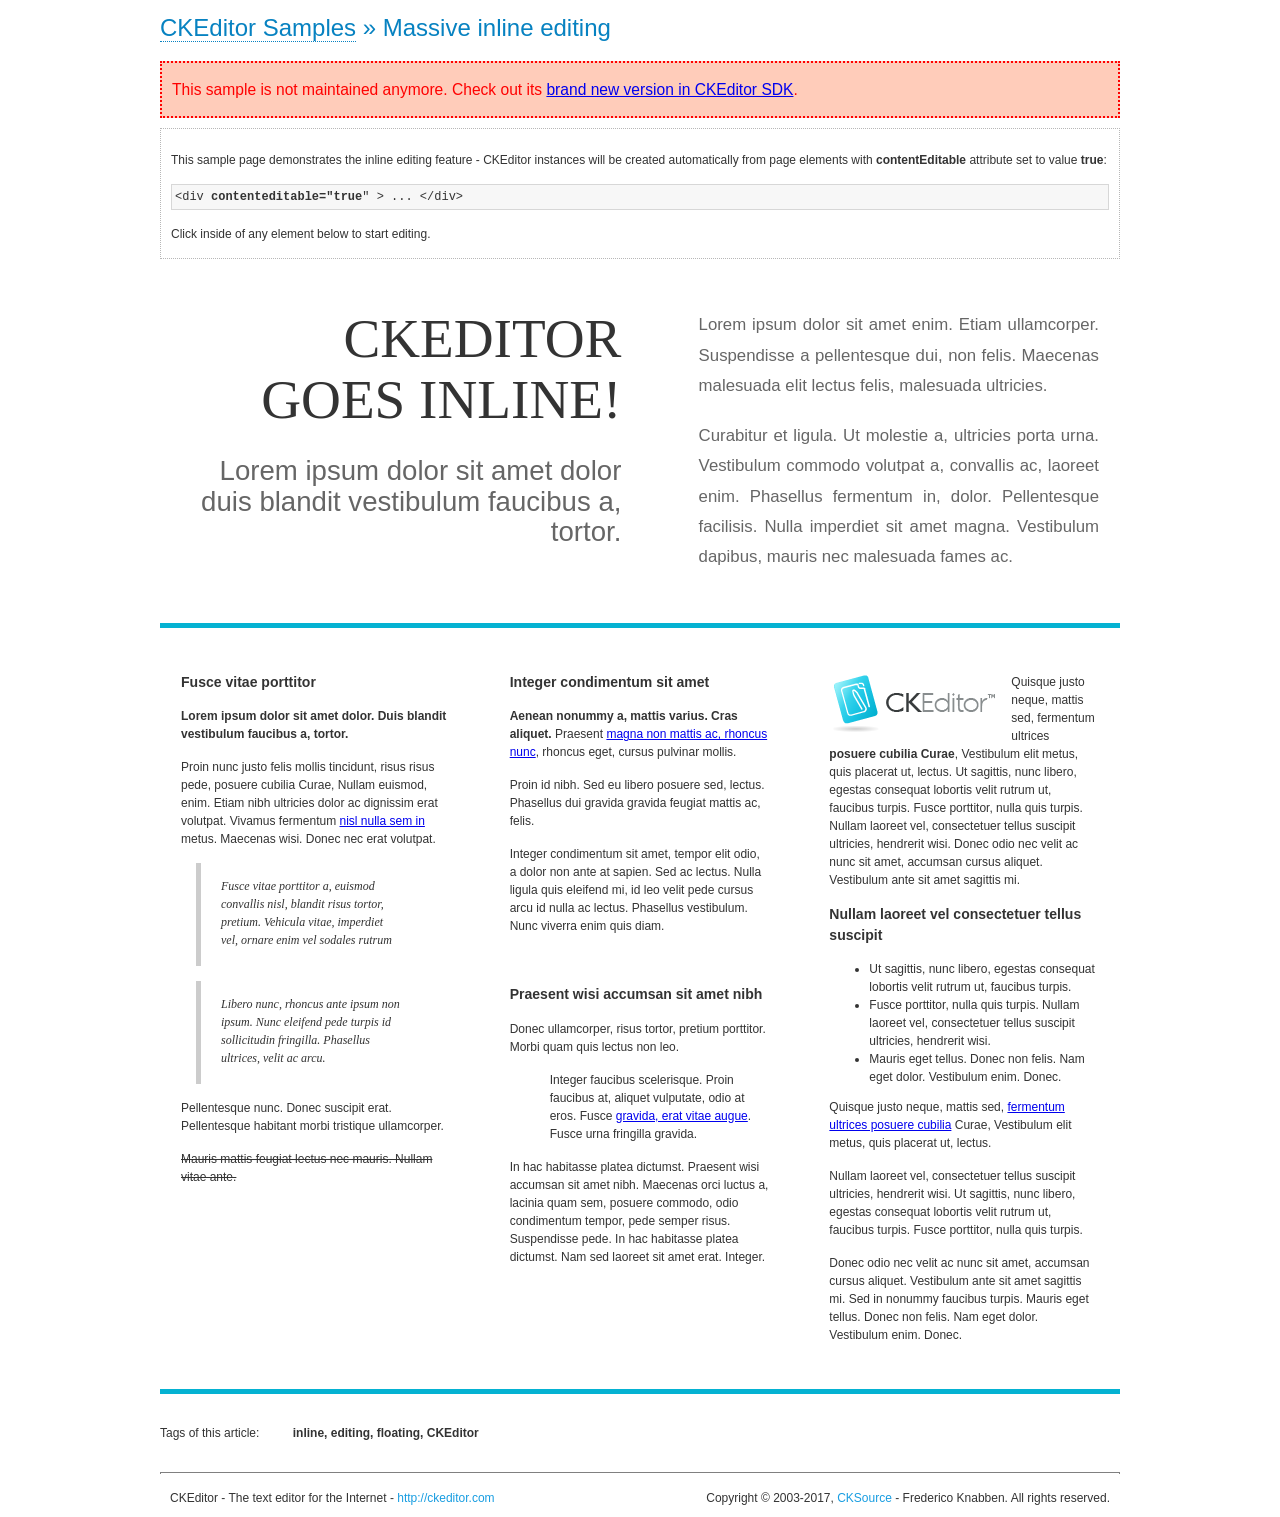
<file: assets/ckeditor/samples/old/inlineall.html>
<!DOCTYPE html>
<!--
Copyright (c) 2003-2017, CKSource - Frederico Knabben. All rights reserved.
For licensing, see LICENSE.md or http://ckeditor.com/license
-->
<html>
<head>
	<meta charset="utf-8">
	<title>Massive inline editing &mdash; CKEditor Sample</title>
	<script src="../../ckeditor.js"></script>
	<script>

		// This code is generally not necessary, but it is here to demonstrate
		// how to customize specific editor instances on the fly. This fits well
		// this demo because we have editable elements (like headers) that
		// require less features.

		// The "instanceCreated" event is fired for every editor instance created.
		CKEDITOR.on( 'instanceCreated', function( event ) {
			var editor = event.editor,
				element = editor.element;

			// Customize editors for headers and tag list.
			// These editors don't need features like smileys, templates, iframes etc.
			if ( element.is( 'h1', 'h2', 'h3' ) || element.getAttribute( 'id' ) == 'taglist' ) {
				// Customize the editor configurations on "configLoaded" event,
				// which is fired after the configuration file loading and
				// execution. This makes it possible to change the
				// configurations before the editor initialization takes place.
				editor.on( 'configLoaded', function() {

					// Remove unnecessary plugins to make the editor simpler.
					editor.config.removePlugins = 'colorbutton,find,flash,font,' +
						'forms,iframe,image,newpage,removeformat,' +
						'smiley,specialchar,stylescombo,templates';

					// Rearrange the layout of the toolbar.
					editor.config.toolbarGroups = [
						{ name: 'editing',		groups: [ 'basicstyles', 'links' ] },
						{ name: 'undo' },
						{ name: 'clipboard',	groups: [ 'selection', 'clipboard' ] },
						{ name: 'about' }
					];
				});
			}
		});

	</script>
	<link href="sample.css" rel="stylesheet">
	<style>

		/* The following styles are just to make the page look nice. */

		/* Workaround to show Arial Black in Firefox. */
		@font-face
		{
			font-family: 'arial-black';
			src: local('Arial Black');
		}

		*[contenteditable="true"]
		{
			padding: 10px;
		}

		#container
		{
			width: 960px;
			margin: 30px auto 0;
		}

		#header
		{
			overflow: hidden;
			padding: 0 0 30px;
			border-bottom: 5px solid #05B2D2;
			position: relative;
		}

		#headerLeft,
		#headerRight
		{
			width: 49%;
			overflow: hidden;
		}

		#headerLeft
		{
			float: left;
			padding: 10px 1px 1px;
		}

		#headerLeft h2,
		#headerLeft h3
		{
			text-align: right;
			margin: 0;
			overflow: hidden;
			font-weight: normal;
		}

		#headerLeft h2
		{
			font-family: "Arial Black",arial-black;
			font-size: 4.6em;
			line-height: 1.1;
			text-transform: uppercase;
		}

		#headerLeft h3
		{
			font-size: 2.3em;
			line-height: 1.1;
			margin: .2em 0 0;
			color: #666;
		}

		#headerRight
		{
			float: right;
			padding: 1px;
		}

		#headerRight p
		{
			line-height: 1.8;
			text-align: justify;
			margin: 0;
		}

		#headerRight p + p
		{
			margin-top: 20px;
		}

		#headerRight > div
		{
			padding: 20px;
			margin: 0 0 0 30px;
			font-size: 1.4em;
			color: #666;
		}

		#columns
		{
			color: #333;
			overflow: hidden;
			padding: 20px 0;
		}

		#columns > div
		{
			float: left;
			width: 33.3%;
		}

		#columns #column1 > div
		{
			margin-left: 1px;
		}

		#columns #column3 > div
		{
			margin-right: 1px;
		}

		#columns > div > div
		{
			margin: 0px 10px;
			padding: 10px 20px;
		}

		#columns blockquote
		{
			margin-left: 15px;
		}

		#tagLine
		{
			border-top: 5px solid #05B2D2;
			padding-top: 20px;
		}

		#taglist {
			display: inline-block;
			margin-left: 20px;
			font-weight: bold;
			margin: 0 0 0 20px;
		}

	</style>
</head>
<body>
<div>
	<h1 class="samples"><a href="index.html">CKEditor Samples</a> &raquo; Massive inline editing</h1>
	<div class="warning deprecated">
		This sample is not maintained anymore. Check out its <a href="http://sdk.ckeditor.com/samples/inline.html">brand new version in CKEditor SDK</a>.
	</div>
	<div class="description">
		<p>This sample page demonstrates the inline editing feature - CKEditor instances will be created automatically from page elements with <strong>contentEditable</strong> attribute set to value <strong>true</strong>:</p>
		<pre class="samples">&lt;div <strong>contenteditable="true</strong>" &gt; ... &lt;/div&gt;</pre>
		<p>Click inside of any element below to start editing.</p>
	</div>
</div>
<div id="container">
	<div id="header">
		<div id="headerLeft">
			<h2 id="sampleTitle" contenteditable="true">
				CKEditor<br> Goes Inline!
			</h2>
			<h3 contenteditable="true">
				Lorem ipsum dolor sit amet dolor duis blandit vestibulum faucibus a, tortor.
			</h3>
		</div>
		<div id="headerRight">
			<div contenteditable="true">
				<p>
					Lorem ipsum dolor sit amet enim. Etiam ullamcorper. Suspendisse a pellentesque dui, non felis. Maecenas malesuada elit lectus felis, malesuada ultricies.
				</p>
				<p>
					Curabitur et ligula. Ut molestie a, ultricies porta urna. Vestibulum commodo volutpat a, convallis ac, laoreet enim. Phasellus fermentum in, dolor. Pellentesque facilisis. Nulla imperdiet sit amet magna. Vestibulum dapibus, mauris nec malesuada fames ac.
				</p>
			</div>
		</div>
	</div>
	<div id="columns">
		<div id="column1">
			<div contenteditable="true">
				<h3>
					Fusce vitae porttitor
				</h3>
				<p>
					<strong>
						Lorem ipsum dolor sit amet dolor. Duis blandit vestibulum faucibus a, tortor.
					</strong>
				</p>
				<p>
					Proin nunc justo felis mollis tincidunt, risus risus pede, posuere cubilia Curae, Nullam euismod, enim. Etiam nibh ultricies dolor ac dignissim erat volutpat. Vivamus fermentum <a href="http://ckeditor.com/">nisl nulla sem in</a> metus. Maecenas wisi. Donec nec erat volutpat.
				</p>
				<blockquote>
					<p>
						Fusce vitae porttitor a, euismod convallis nisl, blandit risus tortor, pretium.
						Vehicula vitae, imperdiet vel, ornare enim vel sodales rutrum
					</p>
				</blockquote>
				<blockquote>
					<p>
						Libero nunc, rhoncus ante ipsum non ipsum. Nunc eleifend pede turpis id sollicitudin fringilla. Phasellus ultrices, velit ac arcu.
					</p>
				</blockquote>
				<p>Pellentesque nunc. Donec suscipit erat. Pellentesque habitant morbi tristique ullamcorper.</p>
				<p><s>Mauris mattis feugiat lectus nec mauris. Nullam vitae ante.</s></p>
			</div>
		</div>
		<div id="column2">
			<div contenteditable="true">
				<h3>
					Integer condimentum sit amet
				</h3>
				<p>
					<strong>Aenean nonummy a, mattis varius. Cras aliquet.</strong>
					Praesent <a href="http://ckeditor.com/">magna non mattis ac, rhoncus nunc</a>, rhoncus eget, cursus pulvinar mollis.</p>
				<p>Proin id nibh. Sed eu libero posuere sed, lectus. Phasellus dui gravida gravida feugiat mattis ac, felis.</p>
				<p>Integer condimentum sit amet, tempor elit odio, a dolor non ante at sapien. Sed ac lectus. Nulla ligula quis eleifend mi, id leo velit pede cursus arcu id nulla ac lectus. Phasellus vestibulum. Nunc viverra enim quis diam.</p>
			</div>
			<div contenteditable="true">
				<h3>
					Praesent wisi accumsan sit amet nibh
				</h3>
				<p>Donec ullamcorper, risus tortor, pretium porttitor. Morbi quam quis lectus non leo.</p>
				<p style="margin-left: 40px; ">Integer faucibus scelerisque. Proin faucibus at, aliquet vulputate, odio at eros. Fusce <a href="http://ckeditor.com/">gravida, erat vitae augue</a>. Fusce urna fringilla gravida.</p>
				<p>In hac habitasse platea dictumst. Praesent wisi accumsan sit amet nibh. Maecenas orci luctus a, lacinia quam sem, posuere commodo, odio condimentum tempor, pede semper risus. Suspendisse pede. In hac habitasse platea dictumst. Nam sed laoreet sit amet erat. Integer.</p>
			</div>
		</div>
		<div id="column3">
			<div contenteditable="true">
				<p>
					<img src="assets/inlineall/logo.png" alt="CKEditor logo" style="float:left">
				</p>
				<p>Quisque justo neque, mattis sed, fermentum ultrices <strong>posuere cubilia Curae</strong>, Vestibulum elit metus, quis placerat ut, lectus. Ut sagittis, nunc libero, egestas consequat lobortis velit rutrum ut, faucibus turpis. Fusce porttitor, nulla quis turpis. Nullam laoreet vel, consectetuer tellus suscipit ultricies, hendrerit wisi. Donec odio nec velit ac nunc sit amet, accumsan cursus aliquet. Vestibulum ante sit amet sagittis mi.</p>
				<h3>
					Nullam laoreet vel consectetuer tellus suscipit
				</h3>
				<ul>
					<li>Ut sagittis, nunc libero, egestas consequat lobortis velit rutrum ut, faucibus turpis.</li>
					<li>Fusce porttitor, nulla quis turpis. Nullam laoreet vel, consectetuer tellus suscipit ultricies, hendrerit wisi.</li>
					<li>Mauris eget tellus. Donec non felis. Nam eget dolor. Vestibulum enim. Donec.</li>
				</ul>
				<p>Quisque justo neque, mattis sed, <a href="http://ckeditor.com/">fermentum ultrices posuere cubilia</a> Curae, Vestibulum elit metus, quis placerat ut, lectus.</p>
				<p>Nullam laoreet vel, consectetuer tellus suscipit ultricies, hendrerit wisi. Ut sagittis, nunc libero, egestas consequat lobortis velit rutrum ut, faucibus turpis. Fusce porttitor, nulla quis turpis.</p>
				<p>Donec odio nec velit ac nunc sit amet, accumsan cursus aliquet. Vestibulum ante sit amet sagittis mi. Sed in nonummy faucibus turpis. Mauris eget tellus. Donec non felis. Nam eget dolor. Vestibulum enim. Donec.</p>
			</div>
		</div>
	</div>
	<div id="tagLine">
		Tags of this article:
		<p id="taglist" contenteditable="true">
			inline, editing, floating, CKEditor
		</p>
	</div>
</div>
<div id="footer">
	<hr>
	<p>
		CKEditor - The text editor for the Internet - <a class="samples" href="http://ckeditor.com/">
			http://ckeditor.com</a>
	</p>
	<p id="copy">
		Copyright &copy; 2003-2017, <a class="samples" href="http://cksource.com/">CKSource</a>
		- Frederico Knabben. All rights reserved.
	</p>
</div>
</body>
</html>
</file>
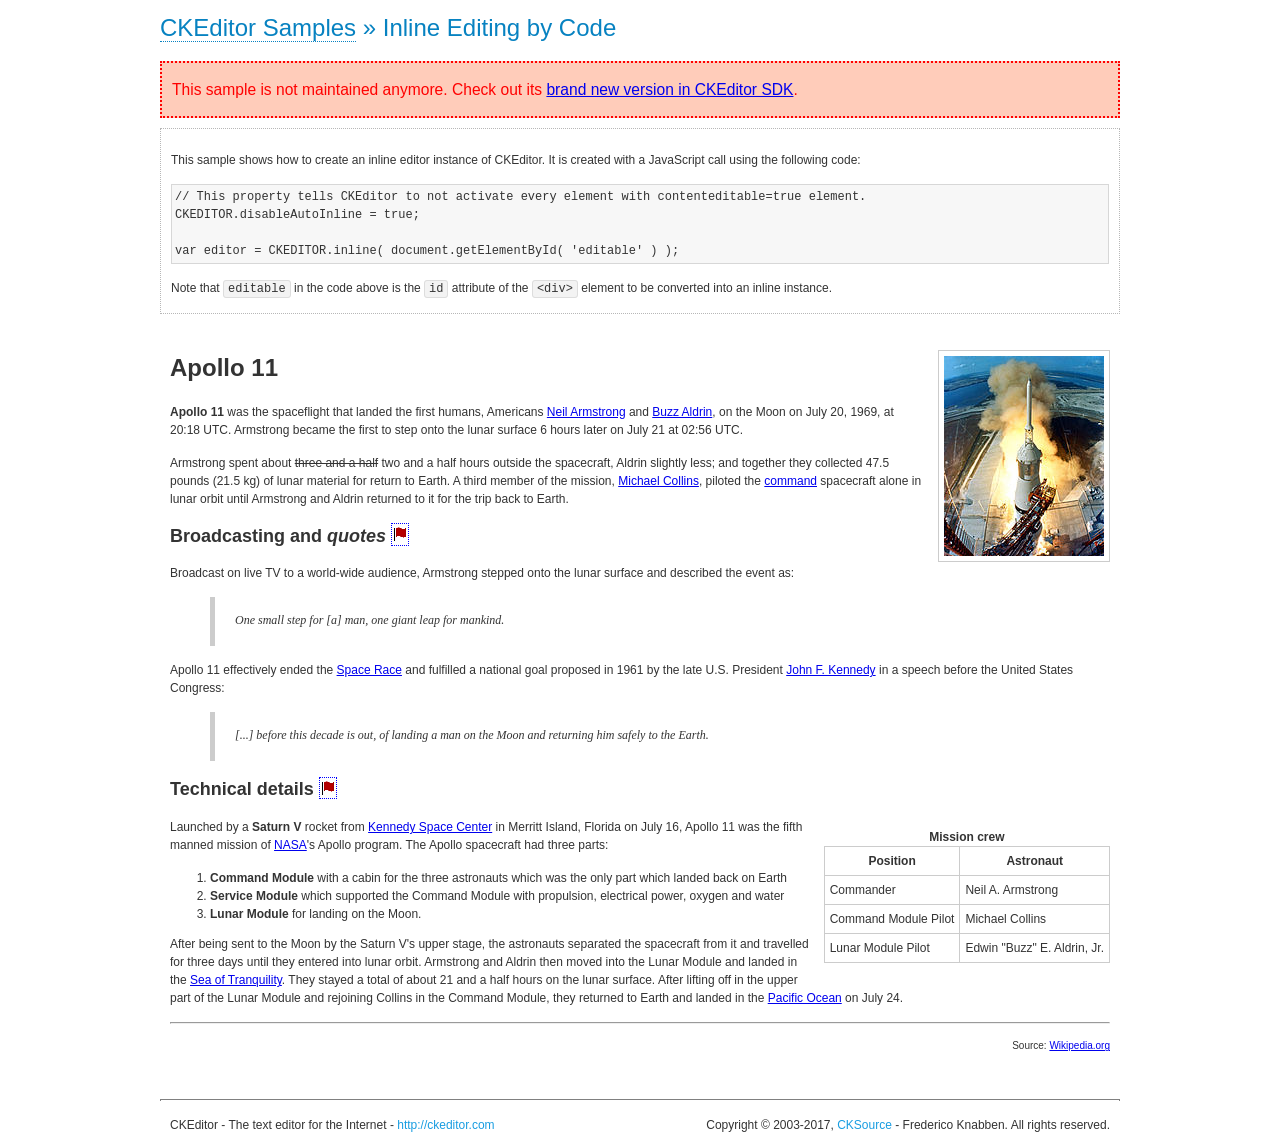
<file: assets/ckeditor/samples/old/inlinebycode.html>
<!DOCTYPE html>
<!--
Copyright (c) 2003-2017, CKSource - Frederico Knabben. All rights reserved.
For licensing, see LICENSE.md or http://ckeditor.com/license
-->
<html>
<head>
	<meta charset="utf-8">
	<title>Inline Editing by Code &mdash; CKEditor Sample</title>
	<script src="../../ckeditor.js"></script>
	<link href="sample.css" rel="stylesheet">
	<style>

		#editable
		{
			padding: 10px;
			float: left;
		}

	</style>
</head>
<body>
	<h1 class="samples">
		<a href="index.html">CKEditor Samples</a> &raquo; Inline Editing by Code
	</h1>
	<div class="warning deprecated">
		This sample is not maintained anymore. Check out its <a href="http://sdk.ckeditor.com/samples/inline.html">brand new version in CKEditor SDK</a>.
	</div>
	<div class="description">
		<p>
			This sample shows how to create an inline editor instance of CKEditor. It is created
			with a JavaScript call using the following code:
		</p>
<pre class="samples">
// This property tells CKEditor to not activate every element with contenteditable=true element.
CKEDITOR.disableAutoInline = true;

var editor = CKEDITOR.inline( document.getElementById( 'editable' ) );
</pre>
		<p>
			Note that <code>editable</code> in the code above is the <code>id</code>
			attribute of the <code>&lt;div&gt;</code> element to be converted into an inline instance.
		</p>
	</div>
	<div id="editable" contenteditable="true">
		<h1><img alt="Saturn V carrying Apollo 11" class="right" src="assets/sample.jpg" /> Apollo 11</h1>

		<p><b>Apollo 11</b> was the spaceflight that landed the first humans, Americans <a href="http://en.wikipedia.org/wiki/Neil_Armstrong" title="Neil Armstrong">Neil Armstrong</a> and <a href="http://en.wikipedia.org/wiki/Buzz_Aldrin" title="Buzz Aldrin">Buzz Aldrin</a>, on the Moon on July 20, 1969, at 20:18 UTC. Armstrong became the first to step onto the lunar surface 6 hours later on July 21 at 02:56 UTC.</p>

		<p>Armstrong spent about <s>three and a half</s> two and a half hours outside the spacecraft, Aldrin slightly less; and together they collected 47.5 pounds (21.5&nbsp;kg) of lunar material for return to Earth. A third member of the mission, <a href="http://en.wikipedia.org/wiki/Michael_Collins_(astronaut)" title="Michael Collins (astronaut)">Michael Collins</a>, piloted the <a href="http://en.wikipedia.org/wiki/Apollo_Command/Service_Module" title="Apollo Command/Service Module">command</a> spacecraft alone in lunar orbit until Armstrong and Aldrin returned to it for the trip back to Earth.</p>

		<h2>Broadcasting and <em>quotes</em> <a id="quotes" name="quotes"></a></h2>

		<p>Broadcast on live TV to a world-wide audience, Armstrong stepped onto the lunar surface and described the event as:</p>

		<blockquote>
			<p>One small step for [a] man, one giant leap for mankind.</p>
		</blockquote>

		<p>Apollo 11 effectively ended the <a href="http://en.wikipedia.org/wiki/Space_Race" title="Space Race">Space Race</a> and fulfilled a national goal proposed in 1961 by the late U.S. President <a href="http://en.wikipedia.org/wiki/John_F._Kennedy" title="John F. Kennedy">John F. Kennedy</a> in a speech before the United States Congress:</p>

		<blockquote>
			<p>[...] before this decade is out, of landing a man on the Moon and returning him safely to the Earth.</p>
		</blockquote>

		<h2>Technical details <a id="tech-details" name="tech-details"></a></h2>

		<table align="right" border="1" bordercolor="#ccc" cellpadding="5" cellspacing="0" style="border-collapse:collapse;margin:10px 0 10px 15px;">
			<caption><strong>Mission crew</strong></caption>
			<thead>
			<tr>
				<th scope="col">Position</th>
				<th scope="col">Astronaut</th>
			</tr>
			</thead>
			<tbody>
			<tr>
				<td>Commander</td>
				<td>Neil A. Armstrong</td>
			</tr>
			<tr>
				<td>Command Module Pilot</td>
				<td>Michael Collins</td>
			</tr>
			<tr>
				<td>Lunar Module Pilot</td>
				<td>Edwin &quot;Buzz&quot; E. Aldrin, Jr.</td>
			</tr>
			</tbody>
		</table>

		<p>Launched by a <strong>Saturn V</strong> rocket from <a href="http://en.wikipedia.org/wiki/Kennedy_Space_Center" title="Kennedy Space Center">Kennedy Space Center</a> in Merritt Island, Florida on July 16, Apollo 11 was the fifth manned mission of <a href="http://en.wikipedia.org/wiki/NASA" title="NASA">NASA</a>&#39;s Apollo program. The Apollo spacecraft had three parts:</p>

		<ol>
			<li><strong>Command Module</strong> with a cabin for the three astronauts which was the only part which landed back on Earth</li>
			<li><strong>Service Module</strong> which supported the Command Module with propulsion, electrical power, oxygen and water</li>
			<li><strong>Lunar Module</strong> for landing on the Moon.</li>
		</ol>

		<p>After being sent to the Moon by the Saturn V&#39;s upper stage, the astronauts separated the spacecraft from it and travelled for three days until they entered into lunar orbit. Armstrong and Aldrin then moved into the Lunar Module and landed in the <a href="http://en.wikipedia.org/wiki/Mare_Tranquillitatis" title="Mare Tranquillitatis">Sea of Tranquility</a>. They stayed a total of about 21 and a half hours on the lunar surface. After lifting off in the upper part of the Lunar Module and rejoining Collins in the Command Module, they returned to Earth and landed in the <a href="http://en.wikipedia.org/wiki/Pacific_Ocean" title="Pacific Ocean">Pacific Ocean</a> on July 24.</p>

		<hr />
		<p style="text-align: right;"><small>Source: <a href="http://en.wikipedia.org/wiki/Apollo_11">Wikipedia.org</a></small></p>
	</div>

	<script>
		// We need to turn off the automatic editor creation first.
		CKEDITOR.disableAutoInline = true;

		var editor = CKEDITOR.inline( 'editable' );
	</script>
	<div id="footer">
		<hr>
		<p contenteditable="true">
			CKEditor - The text editor for the Internet - <a class="samples" href="http://ckeditor.com/">
				http://ckeditor.com</a>
		</p>
		<p id="copy">
			Copyright &copy; 2003-2017, <a class="samples" href="http://cksource.com/">CKSource</a>
			- Frederico Knabben. All rights reserved.
		</p>
	</div>
</body>
</html>
</file>
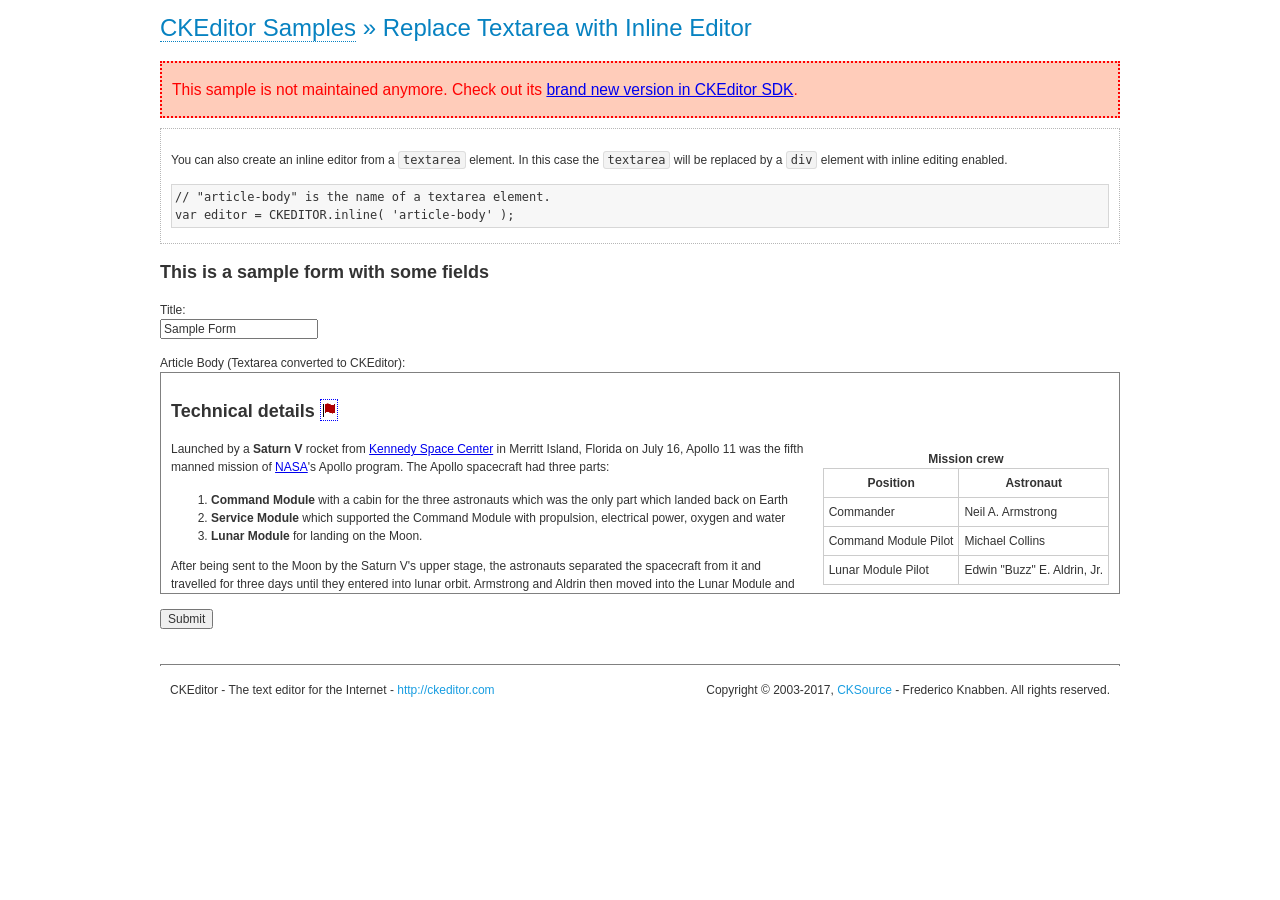
<file: assets/ckeditor/samples/old/inlinetextarea.html>
<!DOCTYPE html>
<!--
Copyright (c) 2003-2017, CKSource - Frederico Knabben. All rights reserved.
For licensing, see LICENSE.md or http://ckeditor.com/license
-->
<html>
<head>
	<meta charset="utf-8">
	<title>Replace Textarea with Inline Editor &mdash; CKEditor Sample</title>
	<script src="../../ckeditor.js"></script>
	<link href="sample.css" rel="stylesheet">
	<style>

		/* Style the CKEditor element to look like a textfield */
		.cke_textarea_inline
		{
			padding: 10px;
			height: 200px;
			overflow: auto;

			border: 1px solid gray;
			-webkit-appearance: textfield;
		}

	</style>
</head>
<body>
	<h1 class="samples">
		<a href="index.html">CKEditor Samples</a> &raquo; Replace Textarea with Inline Editor
	</h1>
	<div class="warning deprecated">
		This sample is not maintained anymore. Check out its <a href="http://sdk.ckeditor.com/samples/inline.html">brand new version in CKEditor SDK</a>.
	</div>
	<div class="description">
		<p>
			You can also create an inline editor from a <code>textarea</code>
			element. In this case the <code>textarea</code> will be replaced
			by a <code>div</code> element with inline editing enabled.
		</p>
<pre class="samples">
// "article-body" is the name of a textarea element.
var editor = CKEDITOR.inline( 'article-body' );
</pre>
	</div>
	<form action="sample_posteddata.php" method="post">
		<h2>This is a sample form with some fields</h2>
		<p>
			Title:<br>
			<input type="text" name="title" value="Sample Form"></p>
		<p>
			Article Body (Textarea converted to CKEditor):<br>
			<textarea name="article-body" style="height: 200px">
				&lt;h2&gt;Technical details &lt;a id="tech-details" name="tech-details"&gt;&lt;/a&gt;&lt;/h2&gt;

				&lt;table align="right" border="1" bordercolor="#ccc" cellpadding="5" cellspacing="0" style="border-collapse:collapse;margin:10px 0 10px 15px;"&gt;
					&lt;caption&gt;&lt;strong&gt;Mission crew&lt;/strong&gt;&lt;/caption&gt;
					&lt;thead&gt;
					&lt;tr&gt;
						&lt;th scope="col"&gt;Position&lt;/th&gt;
						&lt;th scope="col"&gt;Astronaut&lt;/th&gt;
					&lt;/tr&gt;
					&lt;/thead&gt;
					&lt;tbody&gt;
					&lt;tr&gt;
						&lt;td&gt;Commander&lt;/td&gt;
						&lt;td&gt;Neil A. Armstrong&lt;/td&gt;
					&lt;/tr&gt;
					&lt;tr&gt;
						&lt;td&gt;Command Module Pilot&lt;/td&gt;
						&lt;td&gt;Michael Collins&lt;/td&gt;
					&lt;/tr&gt;
					&lt;tr&gt;
						&lt;td&gt;Lunar Module Pilot&lt;/td&gt;
						&lt;td&gt;Edwin &quot;Buzz&quot; E. Aldrin, Jr.&lt;/td&gt;
					&lt;/tr&gt;
					&lt;/tbody&gt;
				&lt;/table&gt;

				&lt;p&gt;Launched by a &lt;strong&gt;Saturn V&lt;/strong&gt; rocket from &lt;a href="http://en.wikipedia.org/wiki/Kennedy_Space_Center" title="Kennedy Space Center"&gt;Kennedy Space Center&lt;/a&gt; in Merritt Island, Florida on July 16, Apollo 11 was the fifth manned mission of &lt;a href="http://en.wikipedia.org/wiki/NASA" title="NASA"&gt;NASA&lt;/a&gt;&#39;s Apollo program. The Apollo spacecraft had three parts:&lt;/p&gt;

				&lt;ol&gt;
					&lt;li&gt;&lt;strong&gt;Command Module&lt;/strong&gt; with a cabin for the three astronauts which was the only part which landed back on Earth&lt;/li&gt;
					&lt;li&gt;&lt;strong&gt;Service Module&lt;/strong&gt; which supported the Command Module with propulsion, electrical power, oxygen and water&lt;/li&gt;
					&lt;li&gt;&lt;strong&gt;Lunar Module&lt;/strong&gt; for landing on the Moon.&lt;/li&gt;
				&lt;/ol&gt;

				&lt;p&gt;After being sent to the Moon by the Saturn V&#39;s upper stage, the astronauts separated the spacecraft from it and travelled for three days until they entered into lunar orbit. Armstrong and Aldrin then moved into the Lunar Module and landed in the &lt;a href="http://en.wikipedia.org/wiki/Mare_Tranquillitatis" title="Mare Tranquillitatis"&gt;Sea of Tranquility&lt;/a&gt;. They stayed a total of about 21 and a half hours on the lunar surface. After lifting off in the upper part of the Lunar Module and rejoining Collins in the Command Module, they returned to Earth and landed in the &lt;a href="http://en.wikipedia.org/wiki/Pacific_Ocean" title="Pacific Ocean"&gt;Pacific Ocean&lt;/a&gt; on July 24.&lt;/p&gt;

				&lt;hr /&gt;
				&lt;p style="text-align: right;"&gt;&lt;small&gt;Source: &lt;a href="http://en.wikipedia.org/wiki/Apollo_11"&gt;Wikipedia.org&lt;/a&gt;&lt;/small&gt;&lt;/p&gt;
			</textarea>
		</p>
		<p>
			<input type="submit" value="Submit">
		</p>
	</form>

	<script>
		CKEDITOR.inline( 'article-body' );
	</script>
	<div id="footer">
		<hr>
		<p>
			CKEditor - The text editor for the Internet - <a class="samples" href="http://ckeditor.com/">
				http://ckeditor.com</a>
		</p>
		<p id="copy">
			Copyright &copy; 2003-2017, <a class="samples" href="http://cksource.com/">CKSource</a>
			- Frederico Knabben. All rights reserved.
		</p>
	</div>
</body>
</html>
</file>
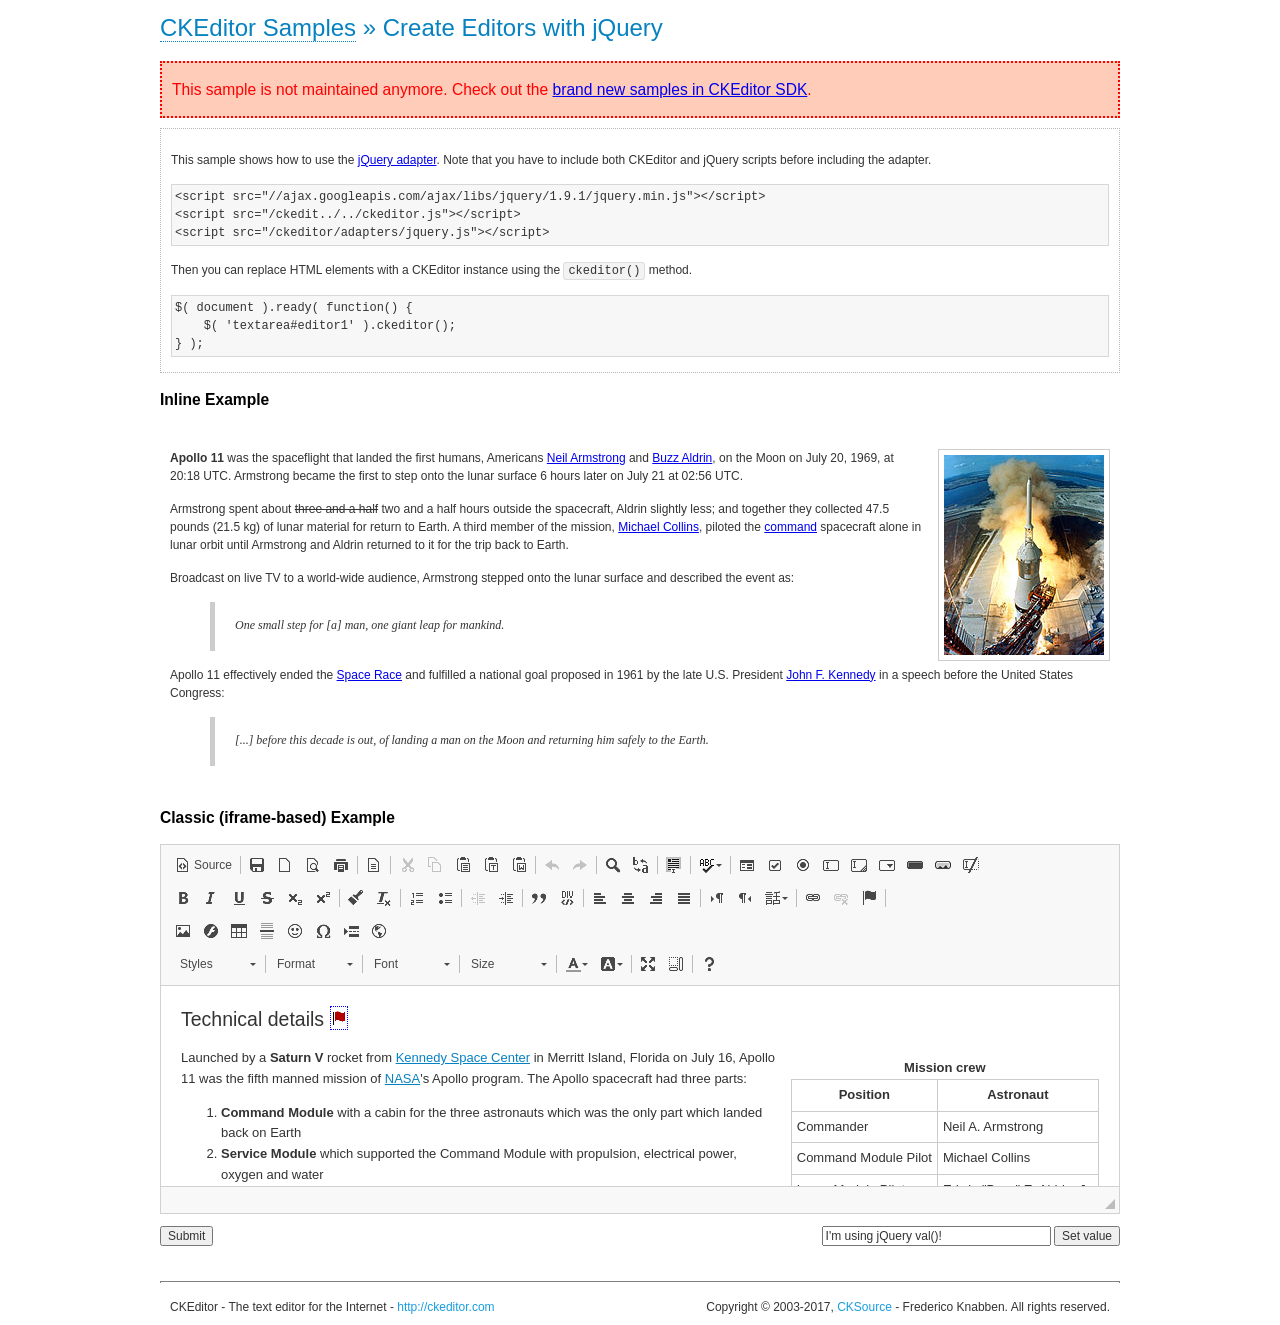
<file: assets/ckeditor/samples/old/jquery.html>
<!DOCTYPE html>
<!--
Copyright (c) 2003-2017, CKSource - Frederico Knabben. All rights reserved.
For licensing, see LICENSE.md or http://ckeditor.com/license
-->
<html>
<head>
	<meta charset="utf-8">
	<title>jQuery Adapter &mdash; CKEditor Sample</title>
	<script src="http://code.jquery.com/jquery-1.11.0.min.js"></script>
	<script src="../../ckeditor.js"></script>
	<script src="../../adapters/jquery.js"></script>
	<link href="sample.css" rel="stylesheet">
	<style>

		#editable
		{
			padding: 10px;
			float: left;
		}

	</style>
	<script>

		CKEDITOR.disableAutoInline = true;

		$( document ).ready( function() {
			$( '#editor1' ).ckeditor(); // Use CKEDITOR.replace() if element is <textarea>.
			$( '#editable' ).ckeditor(); // Use CKEDITOR.inline().
		} );

		function setValue() {
			$( '#editor1' ).val( $( 'input#val' ).val() );
		}

	</script>
</head>
<body>
	<h1 class="samples">
		<a href="index.html" id="a-test">CKEditor Samples</a> &raquo; Create Editors with jQuery
	</h1>
	<div class="warning deprecated">
		This sample is not maintained anymore. Check out the <a href="http://sdk.ckeditor.com/">brand new samples in CKEditor SDK</a>.
	</div>
	<form action="sample_posteddata.php" method="post">
		<div class="description">
			<p>
				This sample shows how to use the <a href="http://docs.ckeditor.com/#!/guide/dev_jquery">jQuery adapter</a>.
				Note that you have to include both CKEditor and jQuery scripts before including the adapter.
			</p>

<pre class="samples">
&lt;script src="//ajax.googleapis.com/ajax/libs/jquery/1.9.1/jquery.min.js"&gt;&lt;/script&gt;
&lt;script src="/ckedit../../ckeditor.js"&gt;&lt;/script&gt;
&lt;script src="/ckeditor/adapters/jquery.js"&gt;&lt;/script&gt;
</pre>

			<p>Then you can replace HTML elements with a CKEditor instance using the <code>ckeditor()</code> method.</p>

<pre class="samples">
$( document ).ready( function() {
	$( 'textarea#editor1' ).ckeditor();
} );
</pre>
		</div>

		<h2 class="samples">Inline Example</h2>

		<div id="editable" contenteditable="true">
			<p><img alt="Saturn V carrying Apollo 11" class="right" src="assets/sample.jpg"/><b>Apollo 11</b> was the spaceflight that landed the first humans, Americans <a href="http://en.wikipedia.org/wiki/Neil_Armstrong" title="Neil Armstrong">Neil Armstrong</a> and <a href="http://en.wikipedia.org/wiki/Buzz_Aldrin" title="Buzz Aldrin">Buzz Aldrin</a>, on the Moon on July 20, 1969, at 20:18 UTC. Armstrong became the first to step onto the lunar surface 6 hours later on July 21 at 02:56 UTC.</p>
			<p>Armstrong spent about <s>three and a half</s> two and a half hours outside the spacecraft, Aldrin slightly less; and together they collected 47.5 pounds (21.5&nbsp;kg) of lunar material for return to Earth. A third member of the mission, <a href="http://en.wikipedia.org/wiki/Michael_Collins_(astronaut)" title="Michael Collins (astronaut)">Michael Collins</a>, piloted the <a href="http://en.wikipedia.org/wiki/Apollo_Command/Service_Module" title="Apollo Command/Service Module">command</a> spacecraft alone in lunar orbit until Armstrong and Aldrin returned to it for the trip back to Earth.
			<p>Broadcast on live TV to a world-wide audience, Armstrong stepped onto the lunar surface and described the event as:</p>
			<blockquote><p>One small step for [a] man, one giant leap for mankind.</p></blockquote> <p>Apollo 11 effectively ended the <a href="http://en.wikipedia.org/wiki/Space_Race" title="Space Race">Space Race</a> and fulfilled a national goal proposed in 1961 by the late U.S. President <a href="http://en.wikipedia.org/wiki/John_F._Kennedy" title="John F. Kennedy">John F. Kennedy</a> in a speech before the United States Congress:</p> <blockquote><p>[...] before this decade is out, of landing a man on the Moon and returning him safely to the Earth.</p></blockquote>
		</div>

		<br style="clear: both">

		<h2 class="samples">Classic (iframe-based) Example</h2>

		<textarea cols="80" id="editor1" name="editor1" rows="10">
			&lt;h2&gt;Technical details &lt;a id=&quot;tech-details&quot; name=&quot;tech-details&quot;&gt;&lt;/a&gt;&lt;/h2&gt; &lt;table align=&quot;right&quot; border=&quot;1&quot; bordercolor=&quot;#ccc&quot; cellpadding=&quot;5&quot; cellspacing=&quot;0&quot; style=&quot;border-collapse:collapse;margin:10px 0 10px 15px;&quot;&gt; &lt;caption&gt;&lt;strong&gt;Mission crew&lt;/strong&gt;&lt;/caption&gt; &lt;thead&gt; &lt;tr&gt; &lt;th scope=&quot;col&quot;&gt;Position&lt;/th&gt; &lt;th scope=&quot;col&quot;&gt;Astronaut&lt;/th&gt; &lt;/tr&gt; &lt;/thead&gt; &lt;tbody&gt; &lt;tr&gt; &lt;td&gt;Commander&lt;/td&gt; &lt;td&gt;Neil A. Armstrong&lt;/td&gt; &lt;/tr&gt; &lt;tr&gt; &lt;td&gt;Command Module Pilot&lt;/td&gt; &lt;td&gt;Michael Collins&lt;/td&gt; &lt;/tr&gt; &lt;tr&gt; &lt;td&gt;Lunar Module Pilot&lt;/td&gt; &lt;td&gt;Edwin &amp;quot;Buzz&amp;quot; E. Aldrin, Jr.&lt;/td&gt; &lt;/tr&gt; &lt;/tbody&gt; &lt;/table&gt; &lt;p&gt;Launched by a &lt;strong&gt;Saturn V&lt;/strong&gt; rocket from &lt;a href=&quot;http://en.wikipedia.org/wiki/Kennedy_Space_Center&quot; title=&quot;Kennedy Space Center&quot;&gt;Kennedy Space Center&lt;/a&gt; in Merritt Island, Florida on July 16, Apollo 11 was the fifth manned mission of &lt;a href=&quot;http://en.wikipedia.org/wiki/NASA&quot; title=&quot;NASA&quot;&gt;NASA&lt;/a&gt;&amp;#39;s Apollo program. The Apollo spacecraft had three parts:&lt;/p&gt; &lt;ol&gt; &lt;li&gt;&lt;strong&gt;Command Module&lt;/strong&gt; with a cabin for the three astronauts which was the only part which landed back on Earth&lt;/li&gt; &lt;li&gt;&lt;strong&gt;Service Module&lt;/strong&gt; which supported the Command Module with propulsion, electrical power, oxygen and water&lt;/li&gt; &lt;li&gt;&lt;strong&gt;Lunar Module&lt;/strong&gt; for landing on the Moon.&lt;/li&gt; &lt;/ol&gt; &lt;p&gt;After being sent to the Moon by the Saturn V&amp;#39;s upper stage, the astronauts separated the spacecraft from it and travelled for three days until they entered into lunar orbit. Armstrong and Aldrin then moved into the Lunar Module and landed in the &lt;a href=&quot;http://en.wikipedia.org/wiki/Mare_Tranquillitatis&quot; title=&quot;Mare Tranquillitatis&quot;&gt;Sea of Tranquility&lt;/a&gt;. They stayed a total of about 21 and a half hours on the lunar surface. After lifting off in the upper part of the Lunar Module and rejoining Collins in the Command Module, they returned to Earth and landed in the &lt;a href=&quot;http://en.wikipedia.org/wiki/Pacific_Ocean&quot; title=&quot;Pacific Ocean&quot;&gt;Pacific Ocean&lt;/a&gt; on July 24.&lt;/p&gt; &lt;hr/&gt; &lt;p style=&quot;text-align: right;&quot;&gt;&lt;small&gt;Source: &lt;a href=&quot;http://en.wikipedia.org/wiki/Apollo_11&quot;&gt;Wikipedia.org&lt;/a&gt;&lt;/small&gt;&lt;/p&gt;
		</textarea>

		<p style="overflow: hidden">
			<input style="float: left" type="submit" value="Submit">
			<span style="float: right">
				<input type="text" id="val" value="I'm using jQuery val()!" size="30">
				<input onclick="setValue();" type="button" value="Set value">
			</span>
		</p>
	</form>
	<div id="footer">
		<hr>
		<p>
			CKEditor - The text editor for the Internet - <a class="samples" href="http://ckeditor.com/">http://ckeditor.com</a>
		</p>
		<p id="copy">
			Copyright &copy; 2003-2017, <a class="samples" href="http://cksource.com/">CKSource</a> - Frederico
			Knabben. All rights reserved.
		</p>
	</div>
</body>
</html>
</file>
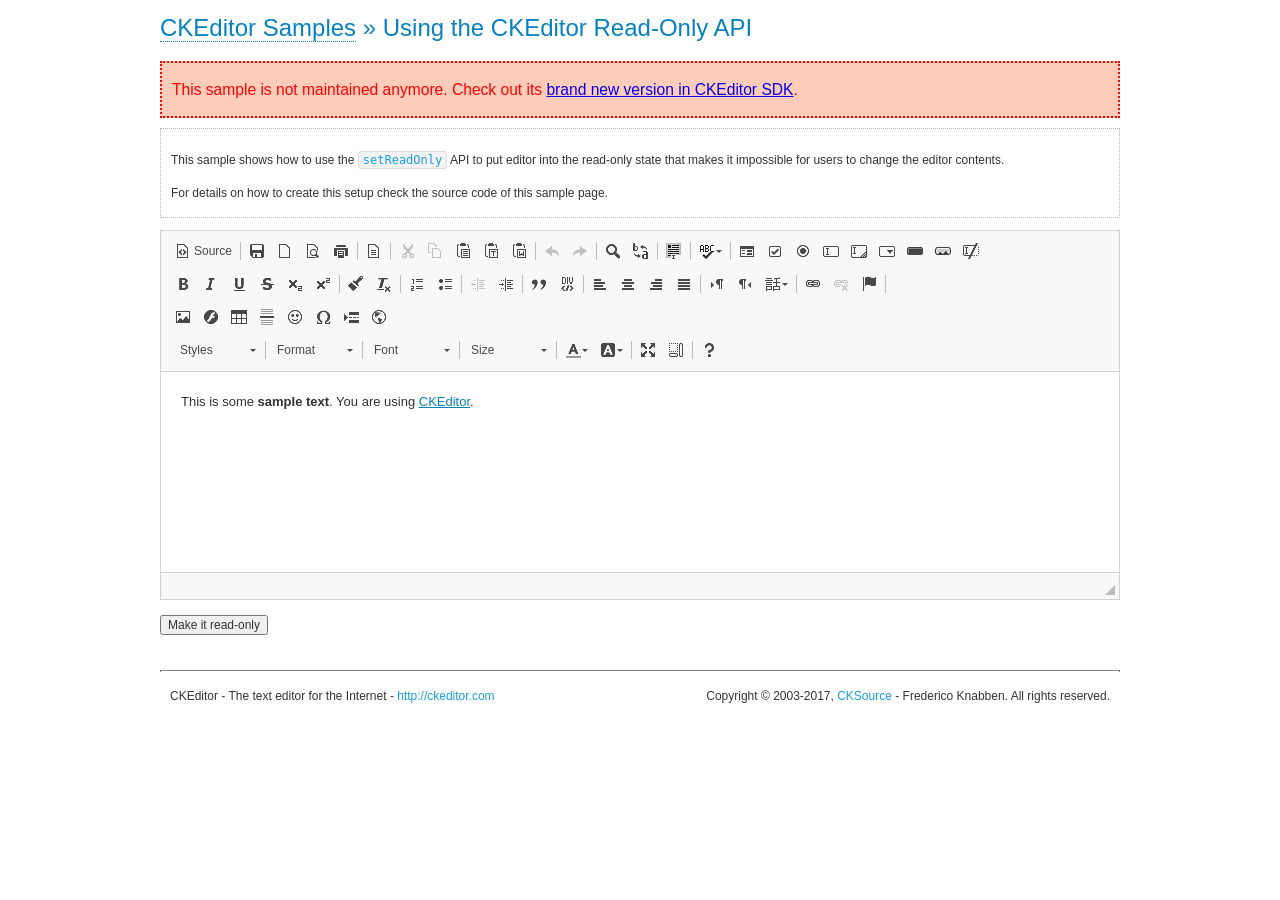
<file: assets/ckeditor/samples/old/readonly.html>
<!DOCTYPE html>
<!--
Copyright (c) 2003-2017, CKSource - Frederico Knabben. All rights reserved.
For licensing, see LICENSE.md or http://ckeditor.com/license
-->
<html>
<head>
	<meta charset="utf-8">
	<title>Using the CKEditor Read-Only API &mdash; CKEditor Sample</title>
	<script src="../../ckeditor.js"></script>
	<link rel="stylesheet" href="sample.css">
	<script>

		var editor;

		// The instanceReady event is fired, when an instance of CKEditor has finished
		// its initialization.
		CKEDITOR.on( 'instanceReady', function( ev ) {
			editor = ev.editor;

			// Show this "on" button.
			document.getElementById( 'readOnlyOn' ).style.display = '';

			// Event fired when the readOnly property changes.
			editor.on( 'readOnly', function() {
				document.getElementById( 'readOnlyOn' ).style.display = this.readOnly ? 'none' : '';
				document.getElementById( 'readOnlyOff' ).style.display = this.readOnly ? '' : 'none';
			});
		});

		function toggleReadOnly( isReadOnly ) {
			// Change the read-only state of the editor.
			// http://docs.ckeditor.com/#!/api/CKEDITOR.editor-method-setReadOnly
			editor.setReadOnly( isReadOnly );
		}

	</script>
</head>
<body>
	<h1 class="samples">
		<a href="index.html">CKEditor Samples</a> &raquo; Using the CKEditor Read-Only API
	</h1>
	<div class="warning deprecated">
		This sample is not maintained anymore. Check out its <a href="http://sdk.ckeditor.com/samples/readonly.html">brand new version in CKEditor SDK</a>.
	</div>
	<div class="description">
		<p>
			This sample shows how to use the
			<code><a class="samples" href="http://docs.ckeditor.com/#!/api/CKEDITOR.editor-method-setReadOnly">setReadOnly</a></code>
			API to put editor into the read-only state that makes it impossible for users to change the editor contents.
		</p>
		<p>
			For details on how to create this setup check the source code of this sample page.
		</p>
	</div>
	<form action="sample_posteddata.php" method="post">
		<p>
			<textarea class="ckeditor" id="editor1" name="editor1" cols="100" rows="10">&lt;p&gt;This is some &lt;strong&gt;sample text&lt;/strong&gt;. You are using &lt;a href="http://ckeditor.com/"&gt;CKEditor&lt;/a&gt;.&lt;/p&gt;</textarea>
		</p>
		<p>
			<input id="readOnlyOn" onclick="toggleReadOnly();" type="button" value="Make it read-only" style="display:none">
			<input id="readOnlyOff" onclick="toggleReadOnly( false );" type="button" value="Make it editable again" style="display:none">
		</p>
	</form>
	<div id="footer">
		<hr>
		<p>
			CKEditor - The text editor for the Internet - <a class="samples" href="http://ckeditor.com/">http://ckeditor.com</a>
		</p>
		<p id="copy">
			Copyright &copy; 2003-2017, <a class="samples" href="http://cksource.com/">CKSource</a> - Frederico
			Knabben. All rights reserved.
		</p>
	</div>
</body>
</html>
</file>
<file: assets/ckeditor/samples/css/samples.css>
/**
 * @license Copyright (c) 2003-2017, CKSource - Frederico Knabben. All rights reserved.
 * For licensing, see LICENSE.md or http://ckeditor.com/license
 */
@media (max-width: 900px) {
  .global-is-mobile-hidden {
    display: none !important;
  }
}
article,
aside,
details,
figcaption,
figure,
footer,
header,
hgroup,
main,
menu,
nav,
section {
  display: block;
}
body,
html {
  margin: 0;
  padding: 0;
  font: 16px / 1.8 Arial, 'Helvetica Neue', Helvetica, sans-serif;
  font-weight: 300;
  color: #575757;
}
.grid-width-10 {
  width: 10%;
}
.grid-width-20 {
  width: 20%;
}
.grid-width-30 {
  width: 30%;
}
.grid-width-40 {
  width: 40%;
}
.grid-width-50 {
  width: 50%;
}
.grid-width-60 {
  width: 60%;
}
.grid-width-70 {
  width: 70%;
}
.grid-width-80 {
  width: 80%;
}
.grid-width-90 {
  width: 90%;
}
.grid-width-100 {
  width: 100%;
}
@media (max-width: 900px) {
  .grid-width-10,
  .grid-width-20,
  .grid-width-30,
  .grid-width-40,
  .grid-width-50,
  .grid-width-60,
  .grid-width-70,
  .grid-width-80,
  .grid-width-90,
  .grid-width-100 {
    width: 100%;
  }
}
*[class*="grid-width"] {
  -webkit-box-sizing: border-box;
  -moz-box-sizing: border-box;
  box-sizing: border-box;
  padding-left: 4%;
  padding-right: 4%;
  float: left;
}
*[class*="grid-width"]:after,
.grid-container:after,
*[class*="grid-width"]:before,
.grid-container:before {
  content: '';
  display: block;
  overflow: hidden;
  visibility: hidden;
  font-size: 0;
  line-height: 0;
  width: 0;
  height: 0;
}
*[class*="grid-width"]:after,
.grid-container:after {
  clear: both;
}
.grid-container {
  -webkit-box-sizing: border-box;
  -moz-box-sizing: border-box;
  box-sizing: border-box;
  margin-left: auto;
  margin-right: auto;
}
.grid-container-nested *[class*="grid-width"]:first-child {
  padding-left: 0;
}
.grid-container-nested *[class*="grid-width"]:last-child {
  padding-right: 0;
}
@media (max-width: 900px) {
  .grid-container-nested *[class*="grid-width"]:first-child {
    padding-left: 4%;
  }
  .grid-container-nested *[class*="grid-width"]:last-child {
    padding-right: 4%;
  }
}
.header-a {
  min-height: 140px;
  overflow: hidden;
}
.header-a .header-a-logo {
  margin: 40px 0 0;
}
@media (max-width: 900px) {
  .header-a .header-a-logo {
    text-align: center;
  }
}
.header-a .header-a-logo img {
  border: transparent;
}
.navigation-a {
  height: 30px;
  background: #3D3D3D;
  position: absolute;
  left: 0;
  right: 0;
  top: 0;
  padding: 0;
  overflow: hidden;
}
@media (max-width: 900px) {
  .navigation-a {
    text-align: center;
  }
}
.navigation-a ul {
  list-style: none;
  margin: 0;
  overflow: hidden;
}
.navigation-a ul li,
.navigation-a ul li a {
  display: inline-block;
}
@media (max-width: 900px) {
  .navigation-a ul {
    width: auto;
    text-overflow: ellipsis;
    white-space: nowrap;
    display: inline-block;
    float: none;
  }
  .navigation-a ul:before,
  .navigation-a ul:after {
    display: none;
  }
}
.navigation-a ul.navigation-a-left {
  text-align: left;
}
@media (max-width: 900px) {
  .navigation-a ul.navigation-a-left {
    padding-right: 0;
  }
}
.navigation-a ul.navigation-a-right {
  text-align: right;
}
@media (max-width: 900px) {
  .navigation-a ul.navigation-a-right {
    padding-left: 23px;
  }
}
.navigation-a ul li + li {
  margin-left: 23px;
}
.navigation-a ul li a {
  font-size: 10px;
  font-size: 0.625rem;
  line-height: 18px;
  line-height: 1.13rem;
  line-height: 30px;
  float: left;
  color: #ddd;
  font-weight: bold;
  text-decoration: none;
  text-transform: uppercase;
}
.navigation-a ul li a:hover {
  cursor: pointer;
  color: #fff;
}
.icon-navigation-a-github:before,
.icon-navigation-a-github:after {
  background-image: url("[data-uri]");
}
.navigation-b {
  text-align: right;
  margin: 52px 0 0;
  overflow: visible;
}
@media (max-width: 900px) {
  .navigation-b {
    text-align: center;
    margin-top: 20px;
    padding: 0;
  }
}
.navigation-b ul {
  padding: 0;
  list-style: none;
  margin: 0;
  overflow: visible;
}
.navigation-b ul li,
.navigation-b ul li a {
  display: inline-block;
}
@media (max-width: 900px) {
  .navigation-b ul {
    display: table;
    width: 100%;
    padding-bottom: 1.5em;
  }
}
@media (max-width: 900px) {
  .navigation-b ul li {
    display: table-row;
  }
}
.navigation-b ul li + li {
  margin-left: 20px;
}
@media (max-width: 900px) {
  .navigation-b ul li + li {
    margin-left: 0;
  }
}
.navigation-b ul li a {
  -webkit-box-sizing: border-box;
  -moz-box-sizing: border-box;
  box-sizing: border-box;
  text-transform: uppercase;
  text-decoration: none;
  outline: none;
}
@media (max-width: 900px) {
  .navigation-b ul li a {
    width: 100%;
    -webkit-border-radius: 0;
    -webkit-background-clip: padding-box;
    -moz-border-radius: 0;
    -moz-background-clip: padding;
    border-radius: 0;
    background-clip: padding-box;
  }
}
.footer-a {
  font-size: 13px;
  font-size: 0.8125rem;
  line-height: 23.4px;
  line-height: 1.46rem;
  padding-top: 2.25em;
  padding-bottom: 2.25em;
  overflow: hidden;
  color: #8a8a8a;
}
.footer-a a {
  color: #27C0D8;
  text-decoration: none;
  border-bottom: 1px dotted #27C0D8;
}
.footer-a a:hover {
  color: #23adc2;
}
.footer-a p {
  margin: 0;
  display: inline-block;
  text-align: center;
}
.content {
  font-size: 14px;
  font-size: 0.875rem;
  line-height: 25.2px;
  line-height: 1.57rem;
  overflow: hidden;
  padding-top: 1.5em;
  padding-bottom: 1.5em;
}
.content p {
  margin: 0.75em 0;
}
.content ul,
.content ol,
.content pre,
.content blockquote,
.content textarea:not([class^="cke"]),
.content .cke {
  margin: 1.875em 0;
}
.content code,
.content kbd {
  -webkit-border-radius: 3px;
  -webkit-background-clip: padding-box;
  -moz-border-radius: 3px;
  -moz-background-clip: padding;
  border-radius: 3px;
  background-clip: padding-box;
  padding: 3px 4px;
}
.content pre,
.content code,
.content kbd,
.content blockquote {
  background: #f5f5f5;
}
.content blockquote,
.content pre {
  background: none;
  border-left: 4px solid #27C0D8;
  padding: 1.5em 2.25em;
}
.content p a,
.content ul a,
.content ol a,
.content blockquote a,
.content h1 a,
.content h2 a,
.content h3 a,
.content h4 a,
.content h5 a {
  color: #27C0D8;
  text-decoration: none;
  border-bottom: 1px dotted #27C0D8;
}
.content p a:hover,
.content ul a:hover,
.content ol a:hover,
.content blockquote a:hover,
.content h1 a:hover,
.content h2 a:hover,
.content h3 a:hover,
.content h4 a:hover,
.content h5 a:hover {
  color: #23adc2;
}
.content h1,
.content h2,
.content h3,
.content h4,
.content h5 {
  color: #000;
  font-weight: 100;
}
.content h1 code,
.content h2 code,
.content h3 code,
.content h4 code,
.content h5 code,
.content h1 kbd,
.content h2 kbd,
.content h3 kbd,
.content h4 kbd,
.content h5 kbd {
  font-size: inherit;
}
.content h1 a.content-heading-anchor,
.content h2 a.content-heading-anchor,
.content h3 a.content-heading-anchor,
.content h4 a.content-heading-anchor,
.content h5 a.content-heading-anchor {
  font-weight: 100;
  vertical-align: middle;
  opacity: 0;
  border: 0;
}
.content h1:hover a.content-heading-anchor,
.content h2:hover a.content-heading-anchor,
.content h3:hover a.content-heading-anchor,
.content h4:hover a.content-heading-anchor,
.content h5:hover a.content-heading-anchor {
  opacity: 1;
}
.content h1:target a,
.content h2:target a,
.content h3:target a,
.content h4:target a,
.content h5:target a {
  -webkit-animation: targetLinkOpacity 0.5s linear alternate;
  -moz-animation: targetLinkOpacity 0.5s linear alternate;
  -o-animation: targetLinkOpacity 0.5s linear alternate;
  animation: targetLinkOpacity 0.5s linear alternate;
  opacity: 1;
}
.content input,
.content select,
.content textarea:not([class^="cke"]) {
  -webkit-border-radius: 3px;
  -webkit-background-clip: padding-box;
  -moz-border-radius: 3px;
  -moz-background-clip: padding;
  border-radius: 3px;
  background-clip: padding-box;
  -webkit-box-shadow: inset 0 1px 1px rgba(0, 0, 0, 0.08);
  -moz-box-shadow: inset 0 1px 1px rgba(0, 0, 0, 0.08);
  box-shadow: inset 0 1px 1px rgba(0, 0, 0, 0.08);
  font: inherit;
  color: inherit;
  border: 1px solid #D9D9D9;
  padding: .2em .5em;
}
.content input:focus,
.content select:focus,
.content textarea:not([class^="cke"]):focus {
  border-color: #66afe9;
  outline: 0;
  -webkit-box-shadow: inset 0 1px 1px rgba(0, 0, 0, 0.08), 0 0 8px #93c6ef;
  -moz-box-shadow: inset 0 1px 1px rgba(0, 0, 0, 0.08), 0 0 8px #93c6ef;
  box-shadow: inset 0 1px 1px rgba(0, 0, 0, 0.08), 0 0 8px #93c6ef;
}
.content abbr {
  border-bottom: 1px dotted #666;
  cursor: pointer;
}
.content blockquote {
  font-style: italic;
  font-family: Georgia, Times, "Times New Roman", serif;
  font-size: 16px;
  font-size: 1rem;
  line-height: 28.8px;
  line-height: 1.8rem;
}
.content em {
  font-style: italic;
}
.content h1 {
  font-size: 36px;
  font-size: 2.25rem;
  line-height: 64.8px;
  line-height: 4.05rem;
  margin: 1.125em 0 0;
}
.content h2 {
  font-size: 27.2px;
  font-size: 1.7rem;
  line-height: 48.96px;
  line-height: 3.06rem;
  margin: 0.9em 0 0;
}
.content h3 {
  font-size: 24px;
  font-size: 1.5rem;
  line-height: 43.2px;
  line-height: 2.7rem;
  font-weight: 500;
  margin: 0.75em 0 0;
}
.content h4 {
  font-size: 19.2px;
  font-size: 1.2rem;
  line-height: 34.56px;
  line-height: 2.16rem;
  font-weight: 500;
  margin: 0.75em 0 0;
}
.content h5 {
  font-size: 17.6px;
  font-size: 1.1rem;
  line-height: 31.68px;
  line-height: 1.98rem;
  font-weight: 500;
  margin: 0.75em 0 0;
}
.content hr {
  border: 0;
  border-top: 4px solid #D9D9D9;
  margin: 1.5em 0;
}
.content input[type="text"] {
  height: 1.8em;
  line-height: 1.8em;
}
.content input[type="button"] {
  -webkit-appearance: button;
  -moz-appearance: button;
  appearance: button;
}
.content kbd {
  font-size: 12px;
  font-size: 0.75rem;
  line-height: 21.6px;
  line-height: 1.35rem;
  font-family: Arial, 'Helvetica Neue', Helvetica, sans-serif;
  padding: 2px 6px;
  -webkit-box-shadow: 0 0 4px #fff inset, 0 2px 0 #D9D9D9;
  -moz-box-shadow: 0 0 4px #fff inset, 0 2px 0 #D9D9D9;
  box-shadow: 0 0 4px #fff inset, 0 2px 0 #D9D9D9;
}
.content p img {
  vertical-align: middle;
}
.content p pre {
  padding: 1.5em;
}
.content pre {
  padding: 0;
  border: 0;
  tab-size: 4;
  -o-tab-size: 4;
  -moz-tab-size: 4;
}
.content pre,
.content code {
  font-size: 11.89px;
  font-size: 0.743rem;
  line-height: 21.4px;
  line-height: 1.34rem;
  font-family: Consolas, Menlo, Monaco, Lucida Console, Liberation Mono, DejaVu Sans Mono, Bitstream Vera Sans Mono, Courier New, monospace, serif;
}
.content pre a,
.content code a {
  border: 0;
}
.content pre code {
  padding: 0.75em;
  display: block;
}
.content strong {
  color: #000;
}
.content ul ul,
.content ol ul,
.content ul ol,
.content ol ol {
  margin: 0.75em 0;
}
.content ul li,
.content ol li {
  font-size: 14px;
  font-size: 0.875rem;
  line-height: 30.24px;
  line-height: 1.89rem;
}
.content textarea:not([class^="cke"]) {
  width: 100%;
}
.content div.todo {
  border: 2px dotted #444;
  padding: 10px;
  margin: 60px 0 10px 0;
  /* Remove me some day */
}
.content div.todo:before {
  content: "TODO";
  font-weight: bold;
}
body a.button-a,
body button.button-a,
body input.button-a {
  -webkit-border-radius: 3px;
  -webkit-background-clip: padding-box;
  -moz-border-radius: 3px;
  -moz-background-clip: padding;
  border-radius: 3px;
  background-clip: padding-box;
  font-size: 14px;
  font-size: 0.875rem;
  line-height: 25.2px;
  line-height: 1.57rem;
  height: 36px;
  line-height: 36px;
  padding: 0 1.1em;
  font-weight: 700;
  color: #3e3e3e;
  white-space: nowrap;
  text-decoration: none;
  display: inline-block;
  cursor: pointer;
  border: 0;
  vertical-align: middle;
  margin: 1px 0;
  background: transparent;
}
body a.button-a.icon-pos-left,
body button.button-a.icon-pos-left,
body input.button-a.icon-pos-left {
  padding-left: .8em;
}
body a.button-a.icon-pos-right,
body button.button-a.icon-pos-right,
body input.button-a.icon-pos-right {
  padding-right: .8em;
}
body a.button-a.button-a-no-text,
body button.button-a.button-a-no-text,
body input.button-a.button-a-no-text {
  -webkit-border-radius: 100px;
  -webkit-background-clip: padding-box;
  -moz-border-radius: 100px;
  -moz-background-clip: padding;
  border-radius: 100px;
  background-clip: padding-box;
  width: 36px;
  padding: 0;
  text-indent: -999px;
  overflow: hidden;
  position: relative;
  text-align: center;
}
body a.button-a.button-a-no-text:before,
body button.button-a.button-a-no-text:before,
body input.button-a.button-a-no-text:before {
  position: absolute;
  left: 50%;
  top: 50%;
  margin: -9px 0 0 -9px;
}
@media (max-width: 900px) {
  body a.button-a.button-a-mobile-collapsed,
  body button.button-a.button-a-mobile-collapsed,
  body input.button-a.button-a-mobile-collapsed {
    -webkit-border-radius: 100px;
    -webkit-background-clip: padding-box;
    -moz-border-radius: 100px;
    -moz-background-clip: padding;
    border-radius: 100px;
    background-clip: padding-box;
    width: 36px;
    padding: 0;
    text-indent: -999px;
    overflow: hidden;
    position: relative;
    text-align: center;
  }
  body a.button-a.button-a-mobile-collapsed:before,
  body button.button-a.button-a-mobile-collapsed:before,
  body input.button-a.button-a-mobile-collapsed:before {
    position: absolute;
    left: 50%;
    top: 50%;
    margin: -9px 0 0 -9px;
  }
  body a.button-a.button-a-mobile-collapsed:before,
  body button.button-a.button-a-mobile-collapsed:before,
  body input.button-a.button-a-mobile-collapsed:before {
    position: absolute;
    left: 50%;
    top: 50%;
    margin: -9px 0 0 -9px;
  }
}
body a.button-a:active,
body button.button-a:active,
body input.button-a:active,
body a.button-a:hover,
body button.button-a:hover,
body input.button-a:hover {
  color: #fff;
  background: #23adc2;
}
body a.button-a:focus,
body button.button-a:focus,
body input.button-a:focus {
  border-color: #66afe9;
  outline: 0;
  -webkit-box-shadow: inset 0 1px 1px rgba(0, 0, 0, 0.075), 0 0 8px #93c6ef;
  -moz-box-shadow: inset 0 1px 1px rgba(0, 0, 0, 0.075), 0 0 8px #93c6ef;
  box-shadow: inset 0 1px 1px rgba(0, 0, 0, 0.075), 0 0 8px #93c6ef;
}
body a.button-a-soft,
body button.button-a-soft,
body input.button-a-soft {
  background: #e7e7e7;
}
body a.button-a-soft:active,
body button.button-a-soft:active,
body input.button-a-soft:active,
body a.button-a-soft:hover,
body button.button-a-soft:hover,
body input.button-a-soft:hover {
  color: #3e3e3e;
  background: #cecece;
}
body a.button-a-background,
body button.button-a-background,
body input.button-a-background,
body a.navigation-b ul li a:hover,
body button.navigation-b ul li a:hover,
body input.navigation-b ul li a:hover {
  color: #fff;
  background: #27C0D8;
}
body a.button-a-background:active,
body button.button-a-background:active,
body input.button-a-background:active,
body a.button-a-background:hover,
body button.button-a-background:hover,
body input.button-a-background:hover,
body a.navigation-b ul li a:hover:active,
body button.navigation-b ul li a:hover:active,
body input.navigation-b ul li a:hover:active,
body a.navigation-b ul li a:hover:hover,
body button.navigation-b ul li a:hover:hover,
body input.navigation-b ul li a:hover:hover {
  color: #fff;
  background: #23adc2;
}
.balloon-a {
  font-size: 12px;
  font-size: 0.75rem;
  line-height: 21.6px;
  line-height: 1.35rem;
  -webkit-border-radius: 3px;
  -webkit-background-clip: padding-box;
  -moz-border-radius: 3px;
  -moz-background-clip: padding;
  border-radius: 3px;
  background-clip: padding-box;
  border-bottom: 3px solid #d4d4d4;
  background: #ebebeb;
  display: inline-block;
  white-space: nowrap;
  padding: .4em 1.2em .2em;
  font-weight: 700;
  position: relative;
  z-index: 1000;
  text-transform: none;
  color: #575757;
}
.balloon-a:hover {
  color: #575757;
}
.balloon-a:before {
  content: '';
  width: 0;
  height: 0;
  border-style: solid;
  position: absolute;
}
.balloon-a-ne:before,
.balloon-a-nw:before {
  top: -13px;
  border-width: 0 9px 15.6px 9px;
  border-color: transparent transparent #ebebeb transparent;
}
.balloon-a-se:before,
.balloon-a-sw:before {
  bottom: -13px;
  border-width: 15.6px 9px 0 9px;
  border-color: #ebebeb transparent transparent transparent;
}
.balloon-a-nw:before,
.balloon-a-sw:before {
  left: 20px;
}
.balloon-a-ne:before,
.balloon-a-se:before {
  right: 20px;
}
.icon-pos-left:before,
.icon-pos-right:after {
  content: '';
  display: inline-block;
  width: 18px;
  height: 18px;
  vertical-align: middle;
  background-repeat: no-repeat;
}
.icon-pos-left:before {
  margin-right: 10px;
}
.icon-pos-right:after {
  margin-left: 10px;
}
.icon-download:before,
.icon-download:after {
  background-image: url("[data-uri]");
}
.icon-question-mark:before,
.icon-question-mark:after {
  background-image: url("[data-uri]");
}
.icon-close:before,
.icon-close:after {
  background-image: url("[data-uri]");
}
.ie8 .switch > * {
  vertical-align: middle;
}
.ie8 .switch input[type="radio"] {
  margin: 0 0.25em;
  display: inline-block;
}
.ie8 .switch label {
  margin-left: 0 !important;
  margin-right: 0 !important;
}
.ie8 .switch label[data-for="1"] {
  float: left;
}
.ie8 .switch label[data-for="2"] {
  float: right;
}
.ie8 .switch .switch-inner {
  display: none;
}
.switch {
  font-size: 14px;
  font-size: 0.875rem;
  line-height: 25.2px;
  line-height: 1.57rem;
  font-weight: bold;
  background-color: #27C0D8;
  overflow: hidden;
  display: inline-block;
  padding: 0.75em 0.25em;
  color: #fff;
  -webkit-border-radius: 3px;
  -webkit-background-clip: padding-box;
  -moz-border-radius: 3px;
  -moz-background-clip: padding;
  border-radius: 3px;
  background-clip: padding-box;
  position: relative;
}
.switch input[type="radio"] {
  display: none;
}
.switch label {
  position: relative;
  z-index: 2;
  float: left;
  cursor: pointer;
  padding: 0 0.75em;
}
.switch label:hover {
  text-decoration: underline;
}
.switch .switch-inner {
  float: left;
  background-color: #FFF;
  height: 1.5em;
  width: 4.125em;
  padding: 2px;
  margin: 0 0.25em;
  -webkit-border-radius: 5.5px;
  -webkit-background-clip: padding-box;
  -moz-border-radius: 5.5px;
  -moz-background-clip: padding;
  border-radius: 5.5px;
  background-clip: padding-box;
}
.switch .switch-inner .handler {
  overflow: hidden;
  position: relative;
  display: block;
  height: 1.5em;
  width: 1.5em;
  background: #25b4cb;
  -webkit-border-radius: 4.5px;
  -webkit-background-clip: padding-box;
  -moz-border-radius: 4.5px;
  -moz-background-clip: padding;
  border-radius: 4.5px;
  background-clip: padding-box;
}
.switch .switch-inner .handler:before {
  content: '';
  display: block;
  position: absolute;
  top: 0;
  right: 0;
  bottom: 3px;
  left: 0;
  background-color: #34c4da;
  -webkit-border-bottom-left-radius: 4.5px;
  -moz-border-radius-bottomleft: 4.5px;
  border-bottom-left-radius: 4.5px;
  -webkit-border-bottom-right-radius: 4.5px;
  -webkit-background-clip: padding-box;
  -moz-border-radius-bottomright: 4.5px;
  -moz-background-clip: padding;
  border-bottom-right-radius: 4.5px;
  background-clip: padding-box;
}
.switch:hover .switch-inner .handler:before {
  background: #45c9dd;
}
.switch input[data-num="2"]:checked ~ .switch-inner > .handler {
  margin-left: auto;
}
.switch input[data-num="2"]:checked ~ label[data-for="1"] {
  padding-right: 5.125em;
  margin-right: -4.375em;
}
.switch input[data-num="1"]:checked ~ label[data-for="2"] {
  padding-left: 5.125em;
  margin-left: -4.375em;
}
.toggler {
  -webkit-user-select: none;
  -moz-user-select: none;
  -ms-user-select: none;
  user-select: none;
}
.toggler label {
  cursor: pointer;
}
.toggler [data-collapse] {
  display: inherit;
}
.toggler [data-expand] {
  display: none;
}
.toggler.collapsed [data-collapse] {
  display: none;
}
.toggler.collapsed [data-expand] {
  display: inherit;
}
.toggler-container {
  overflow: hidden;
}
.toggler-container.collapsed {
  height: 0;
}
.icon-toggler-expanded:before,
.icon-toggler-collapsed:before,
.icon-toggler-expanded:after,
.icon-toggler-collapsed:after {
  background-image: url("[data-uri]");
}
.icon-toggler-expanded.icon-light:before,
.icon-toggler-collapsed.icon-light:before,
.icon-toggler-expanded.icon-light:after,
.icon-toggler-collapsed.icon-light:after {
  background-image: url("[data-uri]");
}
.icon-toggler-expanded:before,
.icon-toggler-expanded:after {
  background-position: top left;
}
.icon-toggler-collapsed:before,
.icon-toggler-collapsed:after {
  background-position: bottom left;
}
.modal {
  padding: 20px;
  border-radius: 3px;
  background-color: white;
  max-width: 700px;
  -webkit-box-sizing: border-box;
  -moz-box-sizing: border-box;
  box-sizing: border-box;
  width: 80% !important;
  top: 50% !important;
  -webkit-transform: translate(-50%, -50%) !important;
  -moz-transform: translate(-50%, -50%) !important;
  -o-transform: translate(-50%, -50%) !important;
  -ms-transform: translate(-50%, -50%) !important;
  transform: translate(-50%, -50%) !important;
}
.modal-close {
  -webkit-border-radius: 100px;
  -webkit-background-clip: padding-box;
  -moz-border-radius: 100px;
  -moz-background-clip: padding;
  border-radius: 100px;
  background-clip: padding-box;
  cursor: pointer;
  height: 18px;
  width: 18px;
  position: absolute;
  top: 10px;
  right: 10px;
  font-size: 17px;
  text-align: center;
  line-height: 19px;
  background: #cccccc;
}
main .grid-container,
header .grid-container,
.navigation-a > div,
footer > div {
  max-width: 968px;
}
.header-a {
  margin-top: 30px;
}
.footer-a {
  border-top: 1px solid #D9D9D9;
}
.adjoined-top {
  background-color: #27C0D8;
  color: #fff;
}
.adjoined-top .content h1,
.adjoined-top .content h2,
.adjoined-top .content h3,
.adjoined-top .content h4,
.adjoined-top .content h5 {
  color: #fff;
}
.adjoined-top .content p {
  font-size: 18px;
  font-size: 1.125rem;
  line-height: 32.4px;
  line-height: 2.02rem;
  font-weight: 100;
}
.adjoined-top .content p a {
  text-decoration: none;
  border-bottom: 1px dotted #fff;
  color: inherit;
}
.adjoined-top .content p a:hover {
  color: #e6e6e6;
}
.adjoined-top .content button {
  color: #fff;
}
.adjoined-top .content strong {
  color: #fff;
}
.adjoined-top .content code {
  font-size: inherit;
  color: #27C0D8;
}
.adjoined-bottom {
  position: relative;
}
.adjoined-bottom:before {
  z-index: -1;
  content: '';
  background: #27C0D8;
  position: absolute;
  top: 0;
  left: 0;
  right: 0;
  height: 50%;
}
main .grid-container,
header .grid-container,
.navigation-a > div,
footer > div {
  max-width: 1052px;
}
main .grid-container.freed-width {
  max-width: none;
}
.switch {
  background: #25b4cb;
  float: right;
  overflow: visible;
}
.switch .balloon-a {
  position: absolute;
  top: -40px;
  right: 50%;
  margin-right: -15px;
  background: #FFEFC1;
  border-bottom-color: #DCDCA4;
}
.switch .balloon-a:before {
  border-color: #FFEFC1 transparent transparent transparent;
}
#toolbar .editors-container {
  overflow: hidden;
  height: 0;
  transition: height 200ms;
}
#toolbar .editors-container.active {
  height: auto;
}
#main #editor {
  background: #FFF;
  padding: 2% 4%;
  border: dashed 5px #27C0D8;
}
#main .adjoined-top:before {
  height: 335px;
}
#toolbar .adjoined-top:before {
  height: 219px;
}
#toolbar .adjoined-top .grid-container-nested {
  height: 147px;
}
.content .grid-switch-magic {
  margin: 3.5em 0 0;
}
#info-box {
  padding-bottom: 0;
}
#info-box > div {
  width: 100%;
  text-align: right;
}
#info-box > div .toggler {
  padding-right: 0;
}
#info-box > div .toggler:hover {
  background: transparent;
  color: #000;
}
#info-box > div .toggler:hover > label {
  text-decoration: underline;
}
#info-box > div h2 {
  float: left;
  margin-top: 0;
}
#info-box > div#instructions-container {
  text-align: left;
}
#toolbarModifierWrapper {
  overflow: hidden;
  height: 0;
  opacity: 0;
  transition: height 200ms;
}
#toolbarModifierWrapper.active {
  height: auto;
  opacity: 1;
}
header {
  overflow: visible;
}
header div.grid-container {
  overflow: visible;
}
header .navigation-b {
  overflow: visible;
}
header .navigation-b ul {
  overflow: visible;
}
header .navigation-b a {
  position: relative;
}
header .balloon-a {
  position: absolute;
  top: 48px;
  left: 50%;
  margin-left: -35px;
}
@media (max-width: 1140px) {
  header .balloon-a {
    left: auto;
    margin-left: auto;
    right: 50%;
    margin-right: -35px;
  }
  header .balloon-a:before {
    left: auto;
    right: 22px;
  }
}
@media (max-width: 900px) {
  header .balloon-a {
    display: none;
  }
}
#toolbar .cke_toolbar {
  pointer-events: none;
  -webkit-user-select: none;
  -moz-user-select: none;
  -ms-user-select: none;
  user-select: none;
  cursor: default;
}
.some-toolbar-active .cke_toolbar {
  zoom: 1;
  filter: alpha(opacity=50);
  -webkit-opacity: 0.5;
  -moz-opacity: 0.5;
  opacity: 0.5;
}
.cke_toolbar.active {
  position: relative;
  zoom: 1;
  filter: alpha(opacity=100);
  -webkit-opacity: 1;
  -moz-opacity: 1;
  opacity: 1;
}
.cke_toolbar.active:after {
  content: '';
  display: block;
  position: absolute;
  top: 0;
  right: 6px;
  bottom: 5px;
  left: 0;
  -webkit-border-radius: 5px;
  -webkit-background-clip: padding-box;
  -moz-border-radius: 5px;
  -moz-background-clip: padding;
  border-radius: 5px;
  background-clip: padding-box;
  -webkit-box-shadow: 0px 0px 15px 3px #fff4b0;
  -moz-box-shadow: 0px 0px 15px 3px #fff4b0;
  box-shadow: 0px 0px 15px 3px #fff4b0;
}
.cke_toolbar.active .cke_toolgroup {
  -webkit-box-shadow: none;
  -moz-box-shadow: none;
  box-shadow: none;
  border-color: #e3c300;
}
.cke_toolbar.active .cke_combo,
.cke_toolbar.active .cke_toolgroup {
  position: relative;
  z-index: 2;
}
.cke_toolbar.active .cke_combo_button {
  -webkit-box-shadow: none;
  -moz-box-shadow: none;
  box-shadow: none;
}
.unselectable {
  -webkit-user-select: none;
  -moz-user-select: none;
  -ms-user-select: none;
  user-select: none;
}
.toolbar {
  padding: 5px 0;
  margin-bottom: 2.4em;
  overflow: hidden;
  background: #fff;
}
.toolbar button.button-a.cke_button {
  cursor: pointer;
  display: inline-block;
  padding: 4px 6px;
  outline: 0;
  border: 1px solid #a6a6a6;
}
.toolbar button.button-a.hidden {
  display: none;
}
.toolbar button.button-a.left {
  float: left;
  margin-right: 8px;
}
.toolbar button.button-a.right {
  float: right;
  margin-left: 8px;
}
.toolbar button.button-a .highlight {
  color: #ffefc1;
}
.configContainer.hidden,
.toolbarModifier.hidden,
.toolbarModifier-hints.hidden {
  display: none;
}
.toolbarModifier :focus,
.toolbar button:focus,
.configContainer textarea.configCode:focus {
  outline: none;
}
div.toolbarModifier {
  padding: 0;
  overflow: hidden;
  width: 100%;
  position: relative;
  display: table;
  border-collapse: collapse;
}
div.toolbarModifier ::-moz-focus-inner {
  border: 0;
}
div.toolbarModifier .empty {
  display: none;
}
div.toolbarModifier.empty-visible .empty {
  display: table-row;
  zoom: 1;
  filter: alpha(opacity=60);
  -webkit-opacity: 0.6;
  -moz-opacity: 0.6;
  opacity: 0.6;
}
div.toolbarModifier .empty > p {
  line-height: 31px;
}
div.toolbarModifier > ul {
  padding: 0;
  margin: 0;
  border-top: 1px solid #ccc;
  width: 100%;
}
div.toolbarModifier > ul[data-type="table-header"] {
  display: table-header-group;
}
div.toolbarModifier > ul[data-type="table-body"] {
  display: table-row-group;
}
div.toolbarModifier > ul p {
  padding: 0;
  margin: 0;
}
div.toolbarModifier > ul > li {
  display: table-row;
}
div.toolbarModifier > ul > li[data-type="header"] {
  font-weight: bold;
  user-select: none;
  cursor: default;
}
div.toolbarModifier > ul > li[data-type="group"],
div.toolbarModifier > ul > li[data-type="separator"] {
  border-bottom: 1px solid #ccc;
}
div.toolbarModifier > ul > li[data-type="subgroup"] {
  border-top: 1px solid #eee;
}
div.toolbarModifier > ul > li[data-type="subgroup"]:first-child {
  border-top: none;
}
div.toolbarModifier > ul > li[data-type="group"].active,
div.toolbarModifier > ul > li[data-type="group"]:hover,
div.toolbarModifier > ul > li[data-type="separator"].active,
div.toolbarModifier > ul > li[data-type="separator"]:hover {
  overflow: hidden;
  z-index: 2;
}
div.toolbarModifier > ul > li[data-type="group"].active,
div.toolbarModifier > ul > li[data-type="separator"].active,
div.toolbarModifier > ul > li[data-type="group"].active:hover,
div.toolbarModifier > ul > li[data-type="separator"].active:hover {
  background: #f0fafb;
}
div.toolbarModifier > ul > li[data-type="group"]:hover,
div.toolbarModifier > ul > li[data-type="separator"]:hover {
  background: #fffbe3;
}
div.toolbarModifier > ul > li[data-type="separator"] {
  background: #f5f5f5;
}
div.toolbarModifier > ul > li[data-type="separator"]:after {
  content: '';
  width: 100%;
}
div.toolbarModifier > ul > li[data-type="separator"] > p {
  padding: 2px 5px;
}
div.toolbarModifier > ul > li > p,
div.toolbarModifier > ul > li > ul {
  display: table-cell;
  vertical-align: middle;
}
div.toolbarModifier > ul > li p {
  padding-left: 5px;
  min-width: 200px;
}
div.toolbarModifier > ul > li p span {
  white-space: nowrap;
  cursor: default;
}
div.toolbarModifier > ul > li p span button {
  font-size: 12.666px;
  margin-right: 5px;
  cursor: pointer;
  background: #fff;
  -webkit-border-radius: 5px;
  -webkit-background-clip: padding-box;
  -moz-border-radius: 5px;
  -moz-background-clip: padding;
  border-radius: 5px;
  background-clip: padding-box;
  border: 1px solid #bbb;
  padding: 0 7px;
  line-height: 12px;
  height: 20px;
}
div.toolbarModifier > ul > li p span button:not(.disabled):hover,
div.toolbarModifier > ul > li p span button:not(.disabled):focus {
  color: #fff;
  background-color: #454545;
  border-color: transparent;
}
div.toolbarModifier > ul > li p span button.move.disabled {
  cursor: default;
  zoom: 1;
  filter: alpha(opacity=20);
  -webkit-opacity: 0.2;
  -moz-opacity: 0.2;
  opacity: 0.2;
}
div.toolbarModifier > ul > li ul {
  border-collapse: collapse;
  padding: 0;
  width: 100%;
}
div.toolbarModifier > ul > li ul li {
  display: table-row;
  list-style-type: none;
  line-height: 1;
}
div.toolbarModifier > ul > li ul li[data-type="subgroup"] {
  border-top: 1px solid #ddd;
}
div.toolbarModifier > ul > li ul li[data-type="subgroup"]:first-child {
  border-top: 0;
}
div.toolbarModifier > ul > li ul li[data-type="subgroup"] [data-type="button"] {
  -webkit-border-radius: 3px;
  -webkit-background-clip: padding-box;
  -moz-border-radius: 3px;
  -moz-background-clip: padding;
  border-radius: 3px;
  background-clip: padding-box;
  padding: 0 2px;
}
div.toolbarModifier > ul > li ul li[data-type="subgroup"] [data-type="button"]:focus {
  background: rgba(0, 0, 0, 0.04);
}
div.toolbarModifier > ul > li ul li[data-type="subgroup"] [data-type="button"] input {
  vertical-align: middle;
}
div.toolbarModifier > ul > li ul li > p,
div.toolbarModifier > ul > li ul li > ul {
  display: table-cell;
  vertical-align: middle;
}
div.toolbarModifier > ul > li ul li ul {
  padding: 0;
}
div.toolbarModifier > ul > li ul li ul li {
  padding: 0;
  display: inline-block;
  cursor: pointer;
  margin: 2px 5px 2px 0;
}
div.toolbarModifier > ul > li ul li ul li .cke_combo_text {
  cursor: pointer;
  white-space: nowrap;
}
div.toolbarModifier > ul > li ul li ul li .cke_toolgroup,
div.toolbarModifier > ul > li ul li ul li .cke_combo_button {
  cursor: pointer;
  margin: 0;
  vertical-align: middle;
  border: 1px solid #ddd;
  font-size: 11.41px;
  font-size: 0.713rem;
  line-height: 20.54px;
  line-height: 1.28rem;
}
div.toolbarModifier > .codemirror-wrapper {
  overflow-y: auto;
}
div.toolbarModifier-hints {
  float: right;
  width: 350px;
  min-width: 150px;
  overflow-y: auto;
  margin-left: 1.5em;
}
div.toolbarModifier-hints h3 {
  font-size: 18.08px;
  font-size: 1.13rem;
  line-height: 32.54px;
  line-height: 2.03rem;
  padding: 0.36em 1.5em;
  background: #f5f5f5;
  border-bottom: 1px solid #ddd;
  margin-top: 0;
  margin-bottom: 1.2em;
}
div.toolbarModifier-hints dl {
  margin-bottom: 1.2em;
  overflow: hidden;
}
div.toolbarModifier-hints dl .list-header {
  font-weight: bold;
  border: 0;
  padding-bottom: 0.6em;
}
div.toolbarModifier-hints dl > p {
  text-align: center;
}
div.toolbarModifier-hints dl dt {
  float: left;
  width: 9em;
  clear: both;
  text-align: right;
  border-top: 1px solid #ddd;
  padding-left: 1.5em;
  padding-right: .1em;
  -webkit-box-sizing: border-box;
  -moz-box-sizing: border-box;
  box-sizing: border-box;
}
div.toolbarModifier-hints dl dt code {
  background: none;
  border: none;
  vertical-align: middle;
}
div.toolbarModifier-hints dl dd {
  margin-left: 10em;
  clear: right;
  padding-right: 1.5em;
}
div.toolbarModifier-hints dl dd code {
  line-height: 2.2em;
}
div.toolbarModifier-hints dl dd:after {
  content: '\00a0';
  display: block;
  clear: left;
  float: right;
  height: 0;
  width: 0;
}
.toolbarModifier-hints,
.configContainer textarea.configCode,
.CodeMirror {
  -webkit-border-radius: 3px;
  -webkit-background-clip: padding-box;
  -moz-border-radius: 3px;
  -moz-background-clip: padding;
  border-radius: 3px;
  background-clip: padding-box;
  border: 1px solid #ccc;
  font-size: 13.01px;
  font-size: 0.813rem;
  line-height: 23.42px;
  line-height: 1.46rem;
}
.configContainer textarea.configCode,
.CodeMirror pre,
.CodeMirror-linenumber {
  font-size: 13.01px;
  font-size: 0.813rem;
  line-height: 23.42px;
  line-height: 1.46rem;
  font-family: Consolas, Menlo, Monaco, Lucida Console, Liberation Mono, DejaVu Sans Mono, Bitstream Vera Sans Mono, Courier New, monospace, serif;
}
.CodeMirror pre {
  border: none;
  padding: 0;
  margin: 0;
}
.configContainer textarea.configCode {
  -webkit-box-sizing: border-box;
  -moz-box-sizing: border-box;
  box-sizing: border-box;
  color: #575757;
  padding: 10px;
  width: 100%;
  min-height: 500px;
  margin: 0;
  resize: none;
  outline: none;
  -moz-tab-size: 4;
  tab-size: 4;
  white-space: pre;
  word-wrap: normal;
  overflow: auto;
}
.CodeMirror-hints.toolbar-modifier {
  padding: 0;
  color: #575757;
  font-size: 14px;
  font-size: 0.875rem;
  line-height: 25.2px;
  line-height: 1.57rem;
  font-family: Consolas, Menlo, Monaco, Lucida Console, Liberation Mono, DejaVu Sans Mono, Bitstream Vera Sans Mono, Courier New, monospace, serif;
}
.CodeMirror-hints.toolbar-modifier .CodeMirror-hint-active {
  color: #575757;
  background: #f0fafb;
}
.CodeMirror-hints.toolbar-modifier > li:hover {
  background: #fffbe3;
}
/* Text modifier */
#toolbarModifierWrapper {
  margin-bottom: 1.2em;
}
#toolbarModifierWrapper .invalid .CodeMirror {
  background: #fff8f8;
  border-color: red;
}
#toolbarModifierWrapper .CodeMirror {
  height: auto;
  padding: 0 0.6em;
}
.staticContainer {
  position: fixed;
  top: 0;
  width: 100%;
  z-index: 10;
}
.staticContainer > .grid-container {
  max-width: 1052px;
}
.staticContainer > .grid-container .inner {
  background: #fff;
}
.staticContainer > .grid-container .inner .toolbar {
  margin-bottom: 0;
}
#help {
  position: relative;
  top: -15px;
  left: -5px;
}
#help-content {
  display: none;
}
/*# sourceMappingURL=[data-uri] */
</file>
<file: assets/ckeditor/samples/toolbarconfigurator/lib/codemirror/neo.css>
/* neo theme for codemirror */

/* Color scheme */

.cm-s-neo.CodeMirror {
  background-color:#ffffff;
  color:#2e383c;
  line-height:1.4375;
}
.cm-s-neo .cm-comment {color:#75787b}
.cm-s-neo .cm-keyword, .cm-s-neo .cm-property {color:#1d75b3}
.cm-s-neo .cm-atom,.cm-s-neo .cm-number {color:#75438a}
.cm-s-neo .cm-node,.cm-s-neo .cm-tag {color:#9c3328}
.cm-s-neo .cm-string {color:#b35e14}
.cm-s-neo .cm-variable,.cm-s-neo .cm-qualifier {color:#047d65}


/* Editor styling */

.cm-s-neo pre {
  padding:0;
}

.cm-s-neo .CodeMirror-gutters {
  border:none;
  border-right:10px solid transparent;
  background-color:transparent;
}

.cm-s-neo .CodeMirror-linenumber {
  padding:0;
  color:#e0e2e5;
}

.cm-s-neo .CodeMirror-guttermarker { color: #1d75b3; }
.cm-s-neo .CodeMirror-guttermarker-subtle { color: #e0e2e5; }
</file>
<file: assets/ckeditor/samples/old/sample.css>
/*
Copyright (c) 2003-2017, CKSource - Frederico Knabben. All rights reserved.
For licensing, see LICENSE.md or http://ckeditor.com/license
*/

html, body, h1, h2, h3, h4, h5, h6, div, span, blockquote, p, address, form, fieldset, img, ul, ol, dl, dt, dd, li, hr, table, td, th, strong, em, sup, sub, dfn, ins, del, q, cite, var, samp, code, kbd, tt, pre
{
	line-height: 1.5;
}

body
{
	padding: 10px 30px;
}

input, textarea, select, option, optgroup, button, td, th
{
	font-size: 100%;
}

pre
{
	-moz-tab-size: 4;
	tab-size: 4;
}

pre, code, kbd, samp, tt
{
	font-family: monospace,monospace;
	font-size: 1em;
}

body {
	width: 960px;
	margin: 0 auto;
}

code
{
	background: #f3f3f3;
	border: 1px solid #ddd;
	padding: 1px 4px;
	border-radius: 3px;
}

abbr
{
	border-bottom: 1px dotted #555;
	cursor: pointer;
}

.new, .beta
{
	text-transform: uppercase;
	font-size: 10px;
	font-weight: bold;
	padding: 1px 4px;
	margin: 0 0 0 5px;
	color: #fff;
	float: right;
	border-radius: 3px;
}

.new
{
	background: #FF7E00;
	border: 1px solid #DA8028;
	text-shadow: 0 1px 0 #C97626;

	box-shadow: 0 2px 3px 0 #FFA54E inset;
}

.beta
{
	background: #18C0DF;
	border: 1px solid #19AAD8;
	text-shadow: 0 1px 0 #048CAD;
	font-style: italic;

	box-shadow: 0 2px 3px 0 #50D4FD inset;
}

h1.samples
{
	color: #0782C1;
	font-size: 200%;
	font-weight: normal;
	margin: 0;
	padding: 0;
}

h1.samples a
{
	color: #0782C1;
	text-decoration: none;
	border-bottom: 1px dotted #0782C1;
}

.samples a:hover
{
	border-bottom: 1px dotted #0782C1;
}

h2.samples
{
	color: #000000;
	font-size: 130%;
	margin: 15px 0 0 0;
	padding: 0;
}

p, blockquote, address, form, pre, dl, h1.samples, h2.samples
{
	margin-bottom: 15px;
}

ul.samples
{
	margin-bottom: 15px;
}

.clear
{
	clear: both;
}

fieldset
{
	margin: 0;
	padding: 10px;
}

body, input, textarea
{
	color: #333333;
	font-family: Arial, Helvetica, sans-serif;
}

body
{
	font-size: 75%;
}

a.samples
{
	color: #189DE1;
	text-decoration: none;
}

form
{
	margin: 0;
	padding: 0;
}

pre.samples
{
	background-color: #F7F7F7;
	border: 1px solid #D7D7D7;
	overflow: auto;
	padding: 0.25em;
	white-space: pre-wrap; /* CSS 2.1 */
	word-wrap: break-word; /* IE7 */
}

#footer
{
	clear: both;
	padding-top: 10px;
}

#footer hr
{
	margin: 10px 0 15px 0;
	height: 1px;
	border: solid 1px gray;
	border-bottom: none;
}

#footer p
{
	margin: 0 10px 10px 10px;
	float: left;
}

#footer #copy
{
	float: right;
}

#outputSample
{
	width: 100%;
	table-layout: fixed;
}

#outputSample thead th
{
	color: #dddddd;
	background-color: #999999;
	padding: 4px;
	white-space: nowrap;
}

#outputSample tbody th
{
	vertical-align: top;
	text-align: left;
}

#outputSample pre
{
	margin: 0;
	padding: 0;
}

.description
{
	border: 1px dotted #B7B7B7;
	margin-bottom: 10px;
	padding: 10px 10px 0;
	overflow: hidden;
}

label
{
	display: block;
	margin-bottom: 6px;
}

/**
 *	CKEditor editables are automatically set with the "cke_editable" class
 *	plus cke_editable_(inline|themed) depending on the editor type.
 */

/* Style a bit the inline editables. */
.cke_editable.cke_editable_inline
{
	cursor: pointer;
}

/* Once an editable element gets focused, the "cke_focus" class is
   added to it, so we can style it differently. */
.cke_editable.cke_editable_inline.cke_focus
{
	box-shadow: inset 0px 0px 20px 3px #ddd, inset 0 0 1px #000;
	outline: none;
	background: #eee;
	cursor: text;
}

/* Avoid pre-formatted overflows inline editable. */
.cke_editable_inline pre
{
	white-space: pre-wrap;
	word-wrap: break-word;
}

/**
 *	Samples index styles.
 */

.twoColumns,
.twoColumnsLeft,
.twoColumnsRight
{
	overflow: hidden;
}

.twoColumnsLeft,
.twoColumnsRight
{
	width: 45%;
}

.twoColumnsLeft
{
	float: left;
}

.twoColumnsRight
{
	float: right;
}

dl.samples
{
	padding: 0 0 0 40px;
}
dl.samples > dt
{
	display: list-item;
	list-style-type: disc;
	list-style-position: outside;
	margin: 0 0 3px;
}
dl.samples > dd
{
	margin: 0 0 3px;
}
.warning
{
	color: #ff0000;
	background-color: #FFCCBA;
	border: 2px dotted #ff0000;
	padding: 15px 10px;
	margin: 10px 0;
}

.warning.deprecated {
	font-size: 1.3em;
}

/* Used on inline samples */

blockquote
{
	font-style: italic;
	font-family: Georgia, Times, "Times New Roman", serif;
	padding: 2px 0;
	border-style: solid;
	border-color: #ccc;
	border-width: 0;
}

.cke_contents_ltr blockquote
{
	padding-left: 20px;
	padding-right: 8px;
	border-left-width: 5px;
}

.cke_contents_rtl blockquote
{
	padding-left: 8px;
	padding-right: 20px;
	border-right-width: 5px;
}

img.right {
	border: 1px solid #ccc;
	float: right;
	margin-left: 15px;
	padding: 5px;
}

img.left {
	border: 1px solid #ccc;
	float: left;
	margin-right: 15px;
	padding: 5px;
}

.marker
{
	background-color: Yellow;
}
</file>
<file: assets/ckeditor/samples/toolbarconfigurator/lib/codemirror/codemirror.css>
/* BASICS */

.CodeMirror {
  /* Set height, width, borders, and global font properties here */
  font-family: monospace;
  height: 300px;
  color: black;
}

/* PADDING */

.CodeMirror-lines {
  padding: 4px 0; /* Vertical padding around content */
}
.CodeMirror pre {
  padding: 0 4px; /* Horizontal padding of content */
}

.CodeMirror-scrollbar-filler, .CodeMirror-gutter-filler {
  background-color: white; /* The little square between H and V scrollbars */
}

/* GUTTER */

.CodeMirror-gutters {
  border-right: 1px solid #ddd;
  background-color: #f7f7f7;
  white-space: nowrap;
}
.CodeMirror-linenumbers {}
.CodeMirror-linenumber {
  padding: 0 3px 0 5px;
  min-width: 20px;
  text-align: right;
  color: #999;
  white-space: nowrap;
}

.CodeMirror-guttermarker { color: black; }
.CodeMirror-guttermarker-subtle { color: #999; }

/* CURSOR */

.CodeMirror div.CodeMirror-cursor {
  border-left: 1px solid black;
}
/* Shown when moving in bi-directional text */
.CodeMirror div.CodeMirror-secondarycursor {
  border-left: 1px solid silver;
}
.CodeMirror.cm-fat-cursor div.CodeMirror-cursor {
  width: auto;
  border: 0;
  background: #7e7;
}
.CodeMirror.cm-fat-cursor div.CodeMirror-cursors {
  z-index: 1;
}

.cm-animate-fat-cursor {
  width: auto;
  border: 0;
  -webkit-animation: blink 1.06s steps(1) infinite;
  -moz-animation: blink 1.06s steps(1) infinite;
  animation: blink 1.06s steps(1) infinite;
}
@-moz-keyframes blink {
  0% { background: #7e7; }
  50% { background: none; }
  100% { background: #7e7; }
}
@-webkit-keyframes blink {
  0% { background: #7e7; }
  50% { background: none; }
  100% { background: #7e7; }
}
@keyframes blink {
  0% { background: #7e7; }
  50% { background: none; }
  100% { background: #7e7; }
}

/* Can style cursor different in overwrite (non-insert) mode */
div.CodeMirror-overwrite div.CodeMirror-cursor {}

.cm-tab { display: inline-block; text-decoration: inherit; }

.CodeMirror-ruler {
  border-left: 1px solid #ccc;
  position: absolute;
}

/* DEFAULT THEME */

.cm-s-default .cm-keyword {color: #708;}
.cm-s-default .cm-atom {color: #219;}
.cm-s-default .cm-number {color: #164;}
.cm-s-default .cm-def {color: #00f;}
.cm-s-default .cm-variable,
.cm-s-default .cm-punctuation,
.cm-s-default .cm-property,
.cm-s-default .cm-operator {}
.cm-s-default .cm-variable-2 {color: #05a;}
.cm-s-default .cm-variable-3 {color: #085;}
.cm-s-default .cm-comment {color: #a50;}
.cm-s-default .cm-string {color: #a11;}
.cm-s-default .cm-string-2 {color: #f50;}
.cm-s-default .cm-meta {color: #555;}
.cm-s-default .cm-qualifier {color: #555;}
.cm-s-default .cm-builtin {color: #30a;}
.cm-s-default .cm-bracket {color: #997;}
.cm-s-default .cm-tag {color: #170;}
.cm-s-default .cm-attribute {color: #00c;}
.cm-s-default .cm-header {color: blue;}
.cm-s-default .cm-quote {color: #090;}
.cm-s-default .cm-hr {color: #999;}
.cm-s-default .cm-link {color: #00c;}

.cm-negative {color: #d44;}
.cm-positive {color: #292;}
.cm-header, .cm-strong {font-weight: bold;}
.cm-em {font-style: italic;}
.cm-link {text-decoration: underline;}
.cm-strikethrough {text-decoration: line-through;}

.cm-s-default .cm-error {color: #f00;}
.cm-invalidchar {color: #f00;}

.CodeMirror-composing { border-bottom: 2px solid; }

/* Default styles for common addons */

div.CodeMirror span.CodeMirror-matchingbracket {color: #0f0;}
div.CodeMirror span.CodeMirror-nonmatchingbracket {color: #f22;}
.CodeMirror-matchingtag { background: rgba(255, 150, 0, .3); }
.CodeMirror-activeline-background {background: #e8f2ff;}

/* STOP */

/* The rest of this file contains styles related to the mechanics of
   the editor. You probably shouldn't touch them. */

.CodeMirror {
  position: relative;
  overflow: hidden;
  background: white;
}

.CodeMirror-scroll {
  overflow: scroll !important; /* Things will break if this is overridden */
  /* 30px is the magic margin used to hide the element's real scrollbars */
  /* See overflow: hidden in .CodeMirror */
  margin-bottom: -30px; margin-right: -30px;
  padding-bottom: 30px;
  height: 100%;
  outline: none; /* Prevent dragging from highlighting the element */
  position: relative;
}
.CodeMirror-sizer {
  position: relative;
  border-right: 30px solid transparent;
}

/* The fake, visible scrollbars. Used to force redraw during scrolling
   before actuall scrolling happens, thus preventing shaking and
   flickering artifacts. */
.CodeMirror-vscrollbar, .CodeMirror-hscrollbar, .CodeMirror-scrollbar-filler, .CodeMirror-gutter-filler {
  position: absolute;
  z-index: 6;
  display: none;
}
.CodeMirror-vscrollbar {
  right: 0; top: 0;
  overflow-x: hidden;
  overflow-y: scroll;
}
.CodeMirror-hscrollbar {
  bottom: 0; left: 0;
  overflow-y: hidden;
  overflow-x: scroll;
}
.CodeMirror-scrollbar-filler {
  right: 0; bottom: 0;
}
.CodeMirror-gutter-filler {
  left: 0; bottom: 0;
}

.CodeMirror-gutters {
  position: absolute; left: 0; top: 0;
  z-index: 3;
}
.CodeMirror-gutter {
  white-space: normal;
  height: 100%;
  display: inline-block;
  margin-bottom: -30px;
  /* Hack to make IE7 behave */
  *zoom:1;
  *display:inline;
}
.CodeMirror-gutter-wrapper {
  position: absolute;
  z-index: 4;
  height: 100%;
}
.CodeMirror-gutter-elt {
  position: absolute;
  cursor: default;
  z-index: 4;
}
.CodeMirror-gutter-wrapper {
  -webkit-user-select: none;
  -moz-user-select: none;
  user-select: none;
}

.CodeMirror-lines {
  cursor: text;
  min-height: 1px; /* prevents collapsing before first draw */
}
.CodeMirror pre {
  /* Reset some styles that the rest of the page might have set */
  -moz-border-radius: 0; -webkit-border-radius: 0; border-radius: 0;
  border-width: 0;
  background: transparent;
  font-family: inherit;
  font-size: inherit;
  margin: 0;
  white-space: pre;
  word-wrap: normal;
  line-height: inherit;
  color: inherit;
  z-index: 2;
  position: relative;
  overflow: visible;
  -webkit-tap-highlight-color: transparent;
}
.CodeMirror-wrap pre {
  word-wrap: break-word;
  white-space: pre-wrap;
  word-break: normal;
}

.CodeMirror-linebackground {
  position: absolute;
  left: 0; right: 0; top: 0; bottom: 0;
  z-index: 0;
}

.CodeMirror-linewidget {
  position: relative;
  z-index: 2;
  overflow: auto;
}

.CodeMirror-widget {}

.CodeMirror-code {
  outline: none;
}

/* Force content-box sizing for the elements where we expect it */
.CodeMirror-scroll,
.CodeMirror-sizer,
.CodeMirror-gutter,
.CodeMirror-gutters,
.CodeMirror-linenumber {
  -moz-box-sizing: content-box;
  box-sizing: content-box;
}

.CodeMirror-measure {
  position: absolute;
  width: 100%;
  height: 0;
  overflow: hidden;
  visibility: hidden;
}
.CodeMirror-measure pre { position: static; }

.CodeMirror div.CodeMirror-cursor {
  position: absolute;
  border-right: none;
  width: 0;
}

div.CodeMirror-cursors {
  visibility: hidden;
  position: relative;
  z-index: 3;
}
.CodeMirror-focused div.CodeMirror-cursors {
  visibility: visible;
}

.CodeMirror-selected { background: #d9d9d9; }
.CodeMirror-focused .CodeMirror-selected { background: #d7d4f0; }
.CodeMirror-crosshair { cursor: crosshair; }
.CodeMirror ::selection { background: #d7d4f0; }
.CodeMirror ::-moz-selection { background: #d7d4f0; }

.cm-searching {
  background: #ffa;
  background: rgba(255, 255, 0, .4);
}

/* IE7 hack to prevent it from returning funny offsetTops on the spans */
.CodeMirror span { *vertical-align: text-bottom; }

/* Used to force a border model for a node */
.cm-force-border { padding-right: .1px; }

@media print {
  /* Hide the cursor when printing */
  .CodeMirror div.CodeMirror-cursors {
    visibility: hidden;
  }
}

/* See issue #2901 */
.cm-tab-wrap-hack:after { content: ''; }

/* Help users use markselection to safely style text background */
span.CodeMirror-selectedtext { background: none; }
</file>
<file: assets/ckeditor/samples/toolbarconfigurator/lib/codemirror/show-hint.css>
.CodeMirror-hints {
  position: absolute;
  z-index: 10;
  overflow: hidden;
  list-style: none;

  margin: 0;
  padding: 2px;

  -webkit-box-shadow: 2px 3px 5px rgba(0,0,0,.2);
  -moz-box-shadow: 2px 3px 5px rgba(0,0,0,.2);
  box-shadow: 2px 3px 5px rgba(0,0,0,.2);
  border-radius: 3px;
  border: 1px solid silver;

  background: white;
  font-size: 90%;
  font-family: monospace;

  max-height: 20em;
  overflow-y: auto;
}

.CodeMirror-hint {
  margin: 0;
  padding: 0 4px;
  border-radius: 2px;
  max-width: 19em;
  overflow: hidden;
  white-space: pre;
  color: black;
  cursor: pointer;
}

li.CodeMirror-hint-active {
  background: #08f;
  color: white;
}
</file>
<file: assets/ckeditor/samples/toolbarconfigurator/css/fontello.css>
@font-face {
  font-family: 'fontello';
  src: url('../font/fontello.eot?89024372');
  src: url('../font/fontello.eot?89024372#iefix') format('embedded-opentype'),
       url('../font/fontello.woff?89024372') format('woff'),
       url('../font/fontello.ttf?89024372') format('truetype'),
       url('../font/fontello.svg?89024372#fontello') format('svg');
  font-weight: normal;
  font-style: normal;
}
/* Chrome hack: SVG is rendered more smooth in Windozze. 100% magic, uncomment if you need it. */
/* Note, that will break hinting! In other OS-es font will be not as sharp as it could be */
/*
@media screen and (-webkit-min-device-pixel-ratio:0) {
  @font-face {
    font-family: 'fontello';
    src: url('../font/fontello.svg?89024372#fontello') format('svg');
  }
}
*/

 [class^="icon-"]:before, [class*=" icon-"]:before {
  font-family: "fontello";
  font-style: normal;
  font-weight: normal;
  speak: none;

  display: inline-block;
  text-decoration: inherit;
  width: 1em;
  margin-right: .2em;
  text-align: center;
  /* opacity: .8; */

  /* For safety - reset parent styles, that can break glyph codes*/
  font-variant: normal;
  text-transform: none;

  /* fix buttons height, for twitter bootstrap */
  line-height: 1em;

  /* Animation center compensation - margins should be symmetric */
  /* remove if not needed */
  margin-left: .2em;

  /* you can be more comfortable with increased icons size */
  /* font-size: 120%; */

  /* Uncomment for 3D effect */
  /* text-shadow: 1px 1px 1px rgba(127, 127, 127, 0.3); */
}

.icon-trash:before { content: '\e802'; } /* '' */
.icon-down-big:before { content: '\e800'; } /* '' */
.icon-up-big:before { content: '\e801'; } /* '' */
</file>
